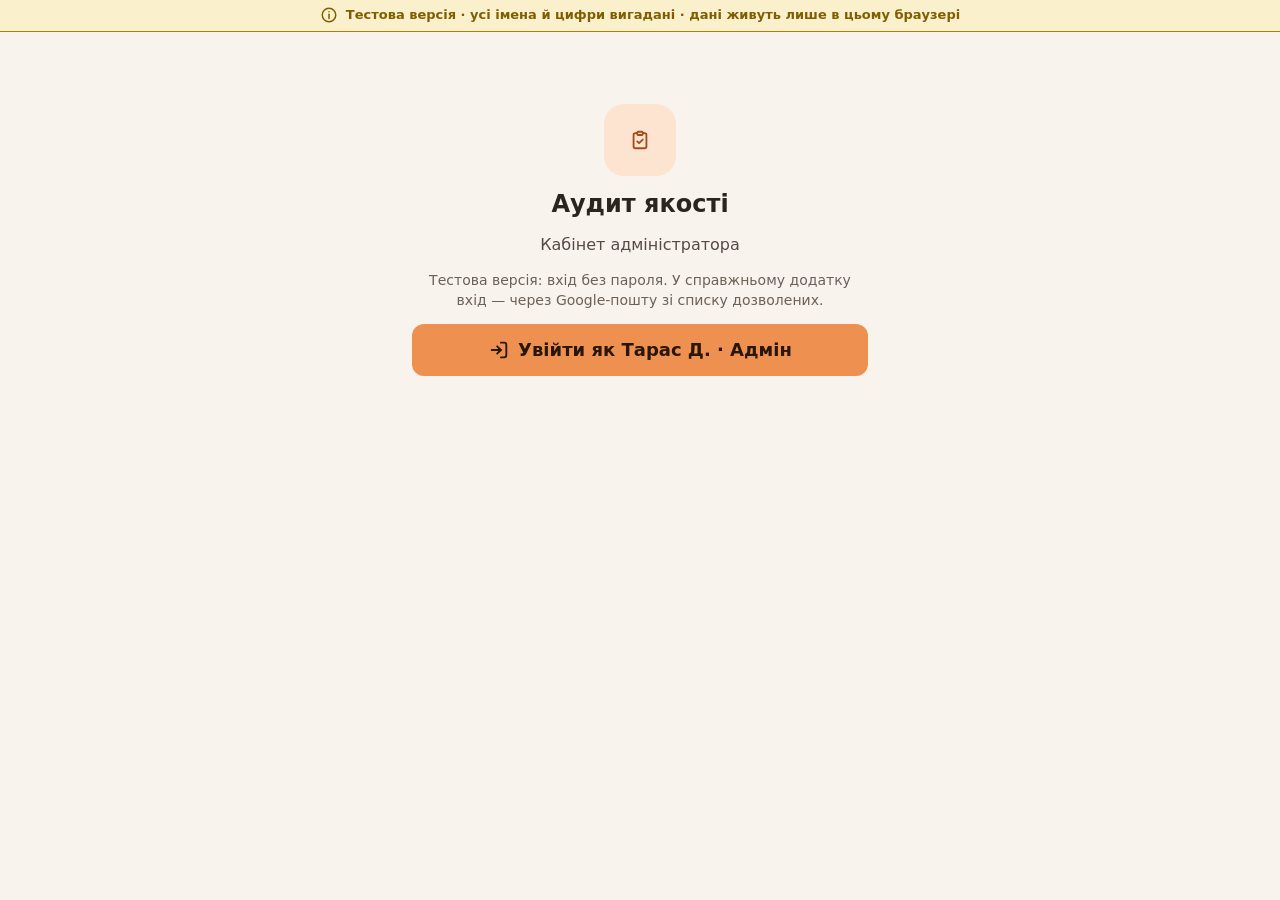
<file: admin/index.html>
<!doctype html>
<html lang="uk" data-theme="light">
<head>
  <meta charset="utf-8">
  <meta name="robots" content="noindex, nofollow">
  <meta name="viewport" content="width=device-width, initial-scale=1">
  <meta name="color-scheme" content="light dark">
  <title>Аудит якості — адміністратор (тест)</title>
  <link rel="stylesheet" href="../pratsivnyk/css/ds.css?v=20261016144845">
  <link rel="stylesheet" href="../starshyi/css/app.css?v=20261016144845">
  <link rel="stylesheet" href="../starshyi/css/desk.css?v=20261016144845">
  <link rel="stylesheet" href="../starshyi/css/senior.css?v=20261016144845">
  <link rel="stylesheet" href="../pratsivnyk/css/profile-switch.css?v=20261016144845">
  <link rel="stylesheet" href="../starshyi/css/s-chart.css?v=20261016144845">
  <link rel="stylesheet" href="css/cabinet.css?v=20261016144845">
  <link rel="stylesheet" href="css/admin.css?v=20261016144845">
  <link rel="stylesheet" href="css/mailing.css?v=20261016144845">
  <script>
    /* Кабінет адміністратора: свій профіль на демо-сервері (demoViewRole) і тема до малювання. v1.0 — 11.10.2026 */
    window.P = { demoSessionKey: 'demo:me:adm', demoViewRole: 'admin', cabinet: { role: 'admin', title: 'Кабінет адміністратора', home: '/locations' } };
    (function () {
      var t = null;
      try { t = JSON.parse(localStorage.getItem('audit-demo:theme:sr')); } catch (e) { /* без памʼяті */ }
      document.documentElement.setAttribute('data-theme', t === 'dark' ? 'dark' : 'light');
    })();
  </script>
<meta name="app-build" content="20261016144845"></head>
<body>
  <div class="page" id="app">
    <div class="ui-state" role="status" style="padding-top: 120px"><span class="ui-spinner" aria-hidden="true"></span><p class="ui-state__text">Завантаження…</p></div>
  </div>
  <div class="ui-toasts" id="toasts" aria-live="polite"></div>
  <div id="overlay"></div>
  <noscript>Для роботи кабінету потрібен JavaScript.</noscript>

  <script src="../pratsivnyk/js/core.js?v=20261016144845"></script>
  <script src="../pratsivnyk/js/icons.js?v=20261016144845"></script>
  <script src="../pratsivnyk/js/demo/dictionary.js?v=20261016144845"></script>
  <script src="../pratsivnyk/js/demo/generate-audits.js?v=20261016144845"></script>
  <script src="../pratsivnyk/js/demo/generate.js?v=20261016144845"></script>
  <script src="../pratsivnyk/js/demo/server-common.js?v=20261016144845"></script>
  <script src="../pratsivnyk/js/demo/server-read.js?v=20261016144845"></script>
  <script src="../pratsivnyk/js/demo/server-submit.js?v=20261016144845"></script>
  <script src="../pratsivnyk/js/demo/senior-common.js?v=20261016144845"></script>
  <script src="../pratsivnyk/js/demo/admin.js?v=20261016144845"></script>
  <script src="../pratsivnyk/js/demo/senior-manage.js?v=20261016144845"></script>
  <script src="../pratsivnyk/js/demo/senior-kd-rules.js?v=20261016144845"></script>
  <script src="../pratsivnyk/js/demo/senior-kd.js?v=20261016144845"></script>
  <script src="../pratsivnyk/js/demo/senior-analytics.js?v=20261016144845"></script>
  <script src="../pratsivnyk/js/demo/senior-history.js?v=20261016144845"></script>
  <script src="../pratsivnyk/js/demo/admin-manage.js?v=20261016144845"></script>
  <script src="../pratsivnyk/js/demo/mail-rules.js?v=20261016144845"></script>
  <script src="../pratsivnyk/js/demo/manager.js?v=20261016144845"></script>
  <script src="../pratsivnyk/js/demo/manager-dept.js?v=20261016144845"></script>
  <script src="../pratsivnyk/js/demo/server.js?v=20261016144845"></script>
  <script src="../pratsivnyk/js/ui.js?v=20261016144845"></script>
  <script src="../pratsivnyk/js/help.js?v=20261016144845"></script>
  <script src="../pratsivnyk/js/help-common.js?v=20261016144845"></script>
  <script src="js/help-admin.js?v=20261016144845"></script>
  <script src="../pratsivnyk/js/profile-switch.js?v=20261016144845"></script>
  <script src="../pratsivnyk/js/update-check.js?v=20261016144845"></script>
  <script src="../pratsivnyk/js/mail-probe.js?v=20261016144845"></script>
  <script src="js/mail-panel.js?v=20261016144845"></script>
  <script src="../starshyi/js/chart.js?v=20261016144845"></script>
  <script src="../starshyi/js/sr-kit.js?v=20261016144845"></script>
  <script src="js/cab-shell.js?v=20261016144845"></script>
  
  
  <script src="js/screens/locations.js?v=20261016144845"></script>
  <script src="js/screens/people.js?v=20261016144845"></script>
  <script src="js/screens/people-rights.js?v=20261016144845"></script>
  <script src="js/screens/rules.js?v=20261016144845"></script>
  <script src="js/screens/status.js?v=20261016144845"></script>
  
  
  <script src="js/screens/mailing-preview.js?v=20261016144845"></script>
  <script src="js/screens/mailing-editor.js?v=20261016144845"></script>
  <script src="js/screens/mailing.js?v=20261016144845"></script>
  
</body>
</html>
</file>
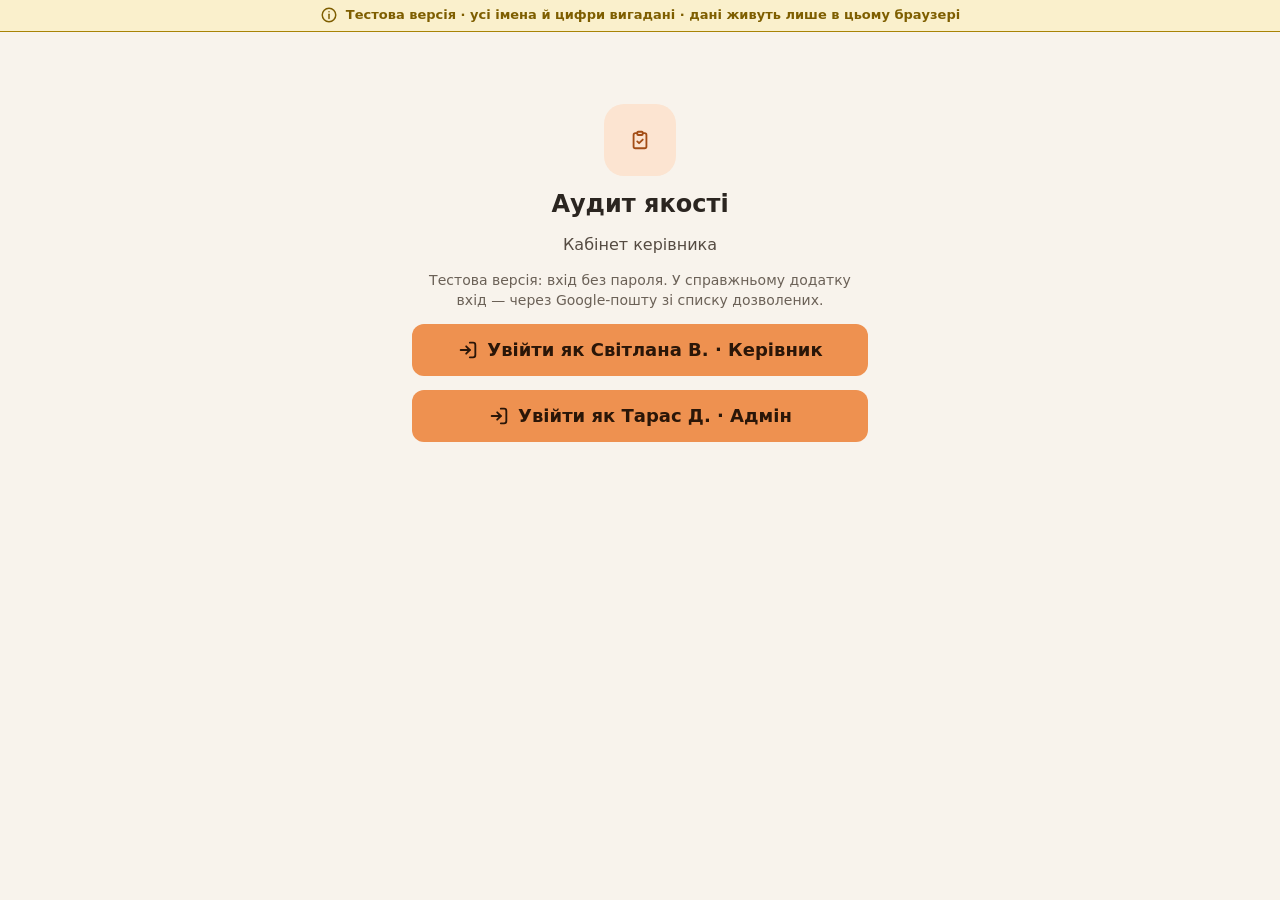
<file: kerivnyk/index.html>
<!doctype html>
<html lang="uk" data-theme="light">
<head>
  <meta charset="utf-8">
  <meta name="robots" content="noindex, nofollow">
  <meta name="viewport" content="width=device-width, initial-scale=1">
  <meta name="color-scheme" content="light dark">
  <title>Аудит якості — керівник (тест)</title>
  <link rel="stylesheet" href="../pratsivnyk/css/ds.css?v=20261016144845">
  <link rel="stylesheet" href="../starshyi/css/app.css?v=20261016144845">
  <link rel="stylesheet" href="../starshyi/css/desk.css?v=20261016144845">
  <link rel="stylesheet" href="../starshyi/css/senior.css?v=20261016144845">
  <link rel="stylesheet" href="../pratsivnyk/css/profile-switch.css?v=20261016144845">
  <link rel="stylesheet" href="../starshyi/css/s-chart.css?v=20261016144845">
  <link rel="stylesheet" href="../admin/css/cabinet.css?v=20261016144845">
  <link rel="stylesheet" href="css/manager.css?v=20261016144845">
  <link rel="stylesheet" href="css/manager-print.css?v=20261016144845">
  <script>
    /* Кабінет керівника: оболонка спільна з адміністратором (../admin/js/cab-shell.js), екрани — js/screens/. v1.1 — 14.10.2026
       v1.2 — 15.10.2026: друкований вигляд (css/manager-print.css) і коригуючі дії локації (js/screens/mgr-kd.js). */
    window.P = { demoSessionKey: 'demo:me:mgr', demoViewRole: 'manager', cabinet: { role: 'manager', title: 'Кабінет керівника', home: '/overview' } };
    (function () {
      var t = null;
      try { t = JSON.parse(localStorage.getItem('audit-demo:theme:sr')); } catch (e) { /* без памʼяті */ }
      document.documentElement.setAttribute('data-theme', t === 'dark' ? 'dark' : 'light');
    })();
  </script>
<meta name="app-build" content="20261016144845"></head>
<body>
  <div class="page" id="app">
    <div class="ui-state" role="status" style="padding-top: 120px"><span class="ui-spinner" aria-hidden="true"></span><p class="ui-state__text">Завантаження…</p></div>
  </div>
  <div class="ui-toasts" id="toasts" aria-live="polite"></div>
  <div id="overlay"></div>
  <noscript>Для роботи кабінету потрібен JavaScript.</noscript>

  <script src="../pratsivnyk/js/core.js?v=20261016144845"></script>
  <script src="../pratsivnyk/js/icons.js?v=20261016144845"></script>
  <script src="../pratsivnyk/js/demo/dictionary.js?v=20261016144845"></script>
  <script src="../pratsivnyk/js/demo/generate-audits.js?v=20261016144845"></script>
  <script src="../pratsivnyk/js/demo/generate.js?v=20261016144845"></script>
  <script src="../pratsivnyk/js/demo/server-common.js?v=20261016144845"></script>
  <script src="../pratsivnyk/js/demo/server-read.js?v=20261016144845"></script>
  <script src="../pratsivnyk/js/demo/server-submit.js?v=20261016144845"></script>
  <script src="../pratsivnyk/js/demo/senior-common.js?v=20261016144845"></script>
  <script src="../pratsivnyk/js/demo/admin.js?v=20261016144845"></script>
  <script src="../pratsivnyk/js/demo/senior-manage.js?v=20261016144845"></script>
  <script src="../pratsivnyk/js/demo/senior-kd-rules.js?v=20261016144845"></script>
  <script src="../pratsivnyk/js/demo/senior-kd.js?v=20261016144845"></script>
  <script src="../pratsivnyk/js/demo/senior-analytics.js?v=20261016144845"></script>
  <script src="../pratsivnyk/js/demo/senior-history.js?v=20261016144845"></script>
  <script src="../pratsivnyk/js/demo/admin-manage.js?v=20261016144845"></script>
  <script src="../pratsivnyk/js/demo/manager.js?v=20261016144845"></script>
  <script src="../pratsivnyk/js/demo/manager-dept.js?v=20261016144845"></script>
  <script src="../pratsivnyk/js/demo/server.js?v=20261016144845"></script>
  <script src="../pratsivnyk/js/ui.js?v=20261016144845"></script>
  <script src="../pratsivnyk/js/help.js?v=20261016144845"></script>
  <script src="../pratsivnyk/js/help-common.js?v=20261016144845"></script>
  <script src="js/help-manager.js?v=20261016144845"></script>
  <script src="../pratsivnyk/js/profile-switch.js?v=20261016144845"></script>
  <script src="../pratsivnyk/js/update-check.js?v=20261016144845"></script>
  <script src="../starshyi/js/chart.js?v=20261016144845"></script>
  <script src="../starshyi/js/sr-kit.js?v=20261016144845"></script>
  <script src="../admin/js/cab-shell.js?v=20261016144845"></script>
  
  <script src="js/screens/mgr-kit.js?v=20261016144845"></script>
  <script src="js/screens/mgr-kd.js?v=20261016144845"></script>
  <script src="js/screens/overview.js?v=20261016144845"></script>
  <script src="js/screens/depts.js?v=20261016144845"></script>
  <script src="js/screens/auditors.js?v=20261016144845"></script>
  <script src="js/screens/month.js?v=20261016144845"></script>
  <script src="js/screens/month-report.js?v=20261016144845"></script>
  <script src="js/screens/reports.js?v=20261016144845"></script>
  
</body>
</html>
</file>
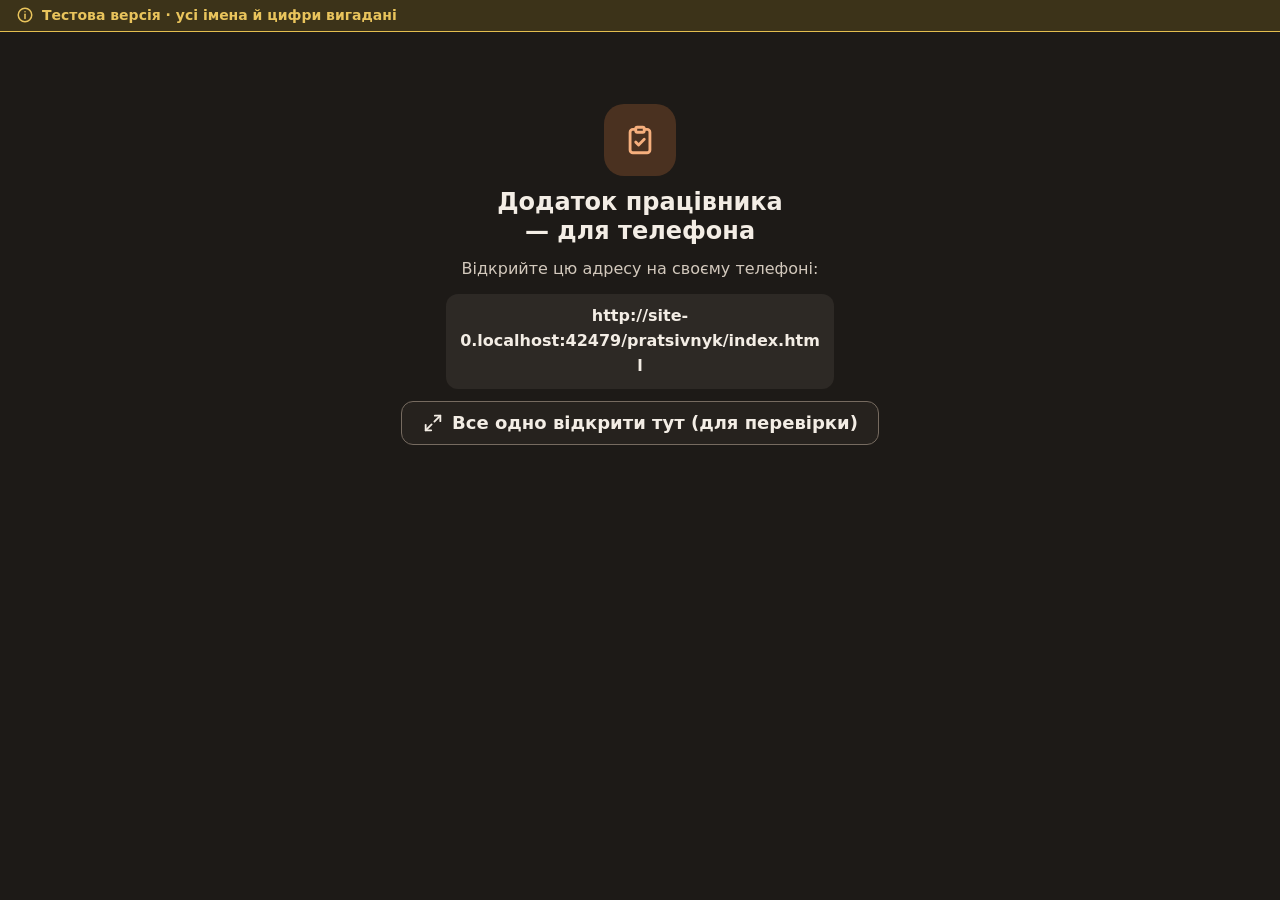
<file: pratsivnyk/index.html>
<!doctype html>
<html lang="uk" data-theme="dark">
<head>
  <meta charset="utf-8">
  <meta name="robots" content="noindex, nofollow">
  <meta name="viewport" content="width=device-width, initial-scale=1, viewport-fit=cover">
  <meta name="color-scheme" content="dark light">
  <meta name="theme-color" content="#1D1A17">
  <title>Аудит якості — працівник (тест)</title>
  <link rel="stylesheet" href="css/ds.css?v=20261016144845">
  <link rel="stylesheet" href="css/app.css?v=20261016144845">
  <link rel="stylesheet" href="css/screens.css?v=20261016144845">
  <link rel="stylesheet" href="css/profile-switch.css?v=20261016144845">
  <script>
    /* Тему ставимо ДО малювання сторінки. У працівника типова — темна (рішення власника 07.10). v2.0
       ?embed=1 — форма всередині кабінету старшого: сесія й тема старшого, без шапки й заставки ПК. v2.1
       demoViewRole — як бачить цей додаток адміністратор: тут працівником, у вікні старшого — старшим. v2.2 */
    (function () {
      var embed = /[?&]embed=1/.test(location.search), t = null;
      window.P = embed ? { demoSessionKey: 'demo:me:sr', demoViewRole: 'senior_auditor', embed: true } : { demoViewRole: 'auditor' };
      if (embed) document.documentElement.classList.add('is-embed');
      try { t = JSON.parse(localStorage.getItem(embed ? 'audit-demo:theme:sr' : 'audit-demo:theme')); } catch (e) { /* без памʼяті */ }
      document.documentElement.setAttribute('data-theme', embed ? (t === 'dark' ? 'dark' : 'light') : (t === 'light' ? 'light' : 'dark'));
    })();
  </script>
<meta name="app-build" content="20261016144845"></head>
<body>
  <div class="app" id="app">
    <div class="app-boot ui-state" role="status">
      <span class="ui-spinner" aria-hidden="true"></span>
      <p class="ui-state__text">Завантаження…</p>
    </div>
  </div>
  <div class="ui-toasts" id="toasts" aria-live="polite"></div>
  <div id="overlay"></div>
  <noscript>Для роботи додатку потрібен JavaScript.</noscript>

  <script src="js/core.js?v=20261016144845"></script>
  <script src="js/icons.js?v=20261016144845"></script>
  <script src="js/demo/dictionary.js?v=20261016144845"></script>
  <script src="js/demo/generate-audits.js?v=20261016144845"></script>
  <script src="js/demo/generate.js?v=20261016144845"></script>
  <script src="js/demo/server-common.js?v=20261016144845"></script>
  <script src="js/demo/server-read.js?v=20261016144845"></script>
  <script src="js/demo/server-submit.js?v=20261016144845"></script>
  <script src="js/demo/senior-common.js?v=20261016144845"></script>
  <script src="js/demo/senior-manage.js?v=20261016144845"></script>
  <script src="js/demo/senior-kd-rules.js?v=20261016144845"></script>
  <script src="js/demo/senior-kd.js?v=20261016144845"></script>
  <script src="js/demo/senior-analytics.js?v=20261016144845"></script>
  <script src="js/demo/senior-history.js?v=20261016144845"></script>
  <script src="js/demo/admin-manage.js?v=20261016144845"></script>
  <script src="js/demo/dept-brief.js?v=20261016144845"></script>
  <script src="js/demo/server.js?v=20261016144845"></script>
  <script src="js/ui.js?v=20261016144845"></script>
  <script src="js/help.js?v=20261016144845"></script>
  <script src="js/help-common.js?v=20261016144845"></script>
  <script src="js/help-worker.js?v=20261016144845"></script>
  <script src="js/profile-switch.js?v=20261016144845"></script>
  <script src="js/update-check.js?v=20261016144845"></script>
  <script src="js/offline.js?v=20261016144845"></script>
  <script src="js/shell.js?v=20261016144845"></script>
  <script src="js/screens/home.js?v=20261016144845"></script>
  <script src="js/screens/audit-form-parts.js?v=20261016144845"></script>
  <script src="js/screens/audit-form-photos.js?v=20261016144845"></script>
  <script src="js/screens/audit-form-draft.js?v=20261016144845"></script>
  <script src="js/screens/audit-form-brief.js?v=20261016144845"></script>
  <script src="js/screens/audit-form.js?v=20261016144845"></script>
  <script src="js/screens/audit-view.js?v=20261016144845"></script>
  <script src="js/screens/profile.js?v=20261016144845"></script>
  <script src="js/main.js?v=20261016144845"></script>
</body>
</html>
</file>
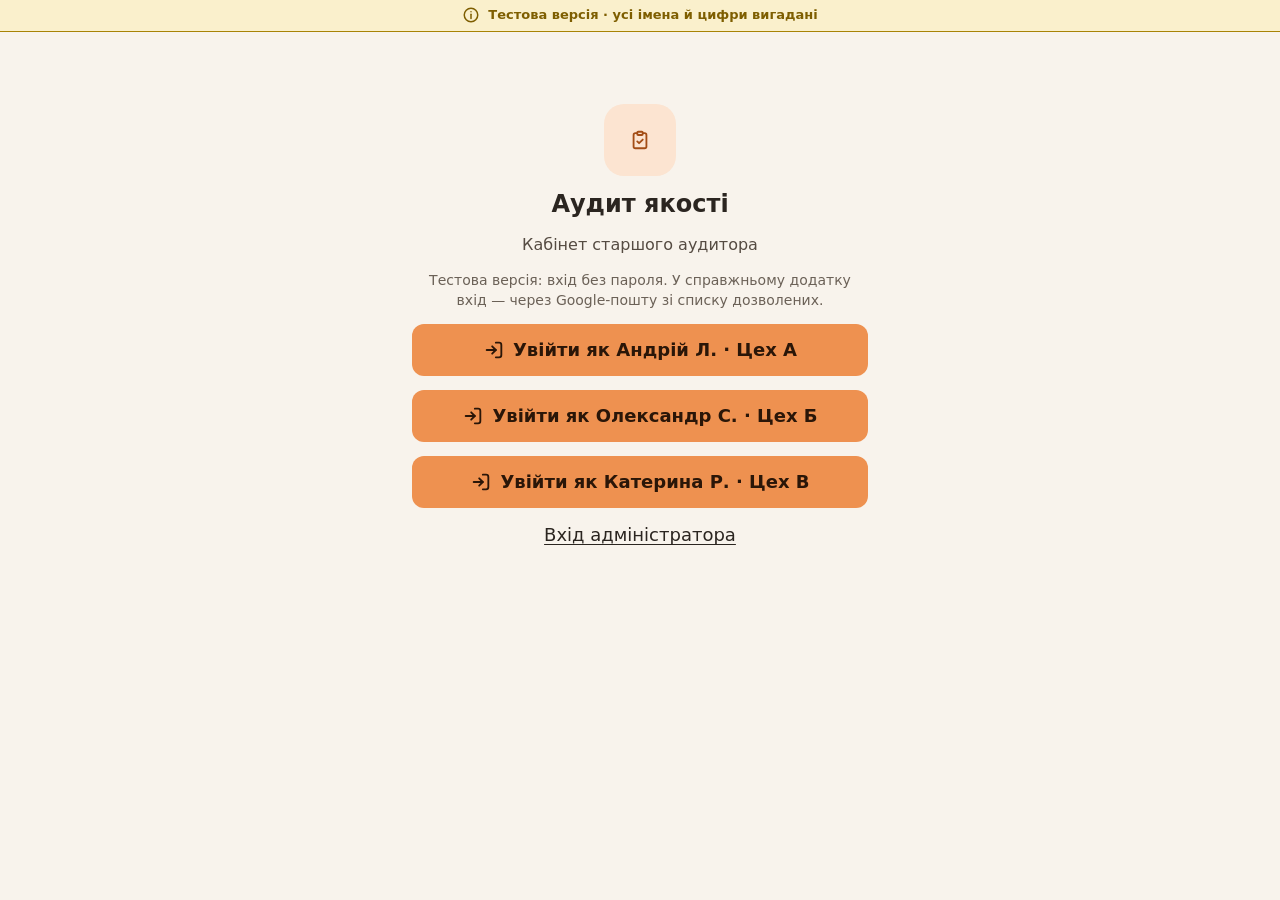
<file: starshyi/index.html>
<!doctype html>
<html lang="uk" data-theme="light">
<head>
  <meta charset="utf-8">
  <meta name="robots" content="noindex, nofollow">
  <meta name="viewport" content="width=device-width, initial-scale=1">
  <meta name="color-scheme" content="light dark">
  <title>Аудит якості — старший аудитор (тест)</title>
  <link rel="stylesheet" href="../pratsivnyk/css/ds.css?v=20261016144845">
  <link rel="stylesheet" href="css/app.css?v=20261016144845">
  <link rel="stylesheet" href="css/desk.css?v=20261016144845">
  <link rel="stylesheet" href="css/senior.css?v=20261016144845">
  <link rel="stylesheet" href="css/s-chart.css?v=20261016144845">
  <link rel="stylesheet" href="css/s-analytics.css?v=20261016144845">
  <link rel="stylesheet" href="css/s-history.css?v=20261016144845">
  <link rel="stylesheet" href="css/s-kd.css?v=20261016144845">
  <link rel="stylesheet" href="css/s-manage.css?v=20261016144845">
  <link rel="stylesheet" href="../pratsivnyk/css/profile-switch.css?v=20261016144845">
  <script>
    /* Окрема демо-сесія старшого (вхід працівника не плутається з входом старшого) і тема до малювання. v1.0 */
    window.P = { demoSessionKey: 'demo:me:sr', demoViewRole: 'senior_auditor' };   // demoViewRole — адміністратор бачить цей додаток як старший (v1.1)
    (function () {
      var t = null;
      try { t = JSON.parse(localStorage.getItem('audit-demo:theme:sr')); } catch (e) { /* без памʼяті */ }
      document.documentElement.setAttribute('data-theme', t === 'dark' ? 'dark' : 'light');
    })();
  </script>
<meta name="app-build" content="20261016144845"></head>
<body>
  <div class="page" id="app" data-theme-root>
    <div class="ui-state" role="status" style="padding-top: 120px"><span class="ui-spinner" aria-hidden="true"></span><p class="ui-state__text">Завантаження…</p></div>
  </div>
  <div class="ui-toasts" id="toasts" aria-live="polite"></div>
  <div id="overlay"></div>
  <noscript>Для роботи кабінету потрібен JavaScript.</noscript>

  <script src="../pratsivnyk/js/core.js?v=20261016144845"></script>
  <script src="../pratsivnyk/js/icons.js?v=20261016144845"></script>
  <script src="../pratsivnyk/js/demo/dictionary.js?v=20261016144845"></script>
  <script src="../pratsivnyk/js/demo/generate-audits.js?v=20261016144845"></script>
  <script src="../pratsivnyk/js/demo/generate.js?v=20261016144845"></script>
  <script src="../pratsivnyk/js/demo/server-common.js?v=20261016144845"></script>
  <script src="../pratsivnyk/js/demo/server-read.js?v=20261016144845"></script>
  <script src="../pratsivnyk/js/demo/server-submit.js?v=20261016144845"></script>
  <script src="../pratsivnyk/js/demo/senior-common.js?v=20261016144845"></script>
  <script src="../pratsivnyk/js/demo/senior-manage.js?v=20261016144845"></script>
  <script src="../pratsivnyk/js/demo/senior-kd-rules.js?v=20261016144845"></script>
  <script src="../pratsivnyk/js/demo/senior-kd.js?v=20261016144845"></script>
  <script src="../pratsivnyk/js/demo/senior-analytics.js?v=20261016144845"></script>
  <script src="../pratsivnyk/js/demo/senior-history.js?v=20261016144845"></script>
  <script src="../pratsivnyk/js/demo/admin-manage.js?v=20261016144845"></script>
  <script src="../pratsivnyk/js/demo/server.js?v=20261016144845"></script>
  <script src="../pratsivnyk/js/ui.js?v=20261016144845"></script>
  <script src="../pratsivnyk/js/help.js?v=20261016144845"></script>
  <script src="../pratsivnyk/js/help-common.js?v=20261016144845"></script>
  <script src="js/help-senior.js?v=20261016144845"></script>
  <script src="js/help-kd.js?v=20261016144845"></script>
  <script src="../pratsivnyk/js/profile-switch.js?v=20261016144845"></script>
  <script src="../pratsivnyk/js/update-check.js?v=20261016144845"></script>
  <script src="../pratsivnyk/js/mail-probe.js?v=20261016144845"></script>
  <script src="js/sr-kit.js?v=20261016144845"></script>
  <script src="js/shell.js?v=20261016144845"></script>
  <script src="js/chart.js?v=20261016144845"></script>
  <script src="js/screens/analytics.js?v=20261016144845"></script>
  <script src="js/screens/analytics-today.js?v=20261016144845"></script>
  <script src="js/screens/analytics-period.js?v=20261016144845"></script>
  <script src="js/screens/analytics-orders.js?v=20261016144845"></script>
  <script src="js/screens/analytics-defect.js?v=20261016144845"></script>
  <script src="js/screens/people.js?v=20261016144845"></script>
  <script src="js/screens/kd.js?v=20261016144845"></script>
  <script src="js/screens/kd-windows.js?v=20261016144845"></script>
  <script src="js/screens/kd-route.js?v=20261016144845"></script>
  <script src="js/screens/kd-overview.js?v=20261016144845"></script>
  <script src="js/screens/kd-type.js?v=20261016144845"></script>
  <script src="js/screens/kd-dept.js?v=20261016144845"></script>
  <script src="js/screens/kd-lists.js?v=20261016144845"></script>
  <script src="js/screens/kd-stats-dept.js?v=20261016144845"></script>
  <script src="js/screens/kd-stats.js?v=20261016144845"></script>
  <script src="js/screens/history.js?v=20261016144845"></script>
  <script src="js/screens/history-audit.js?v=20261016144845"></script>
  <script src="js/screens/manage.js?v=20261016144845"></script>
  <script src="js/screens/manage-people.js?v=20261016144845"></script>
  <script src="js/screens/manage-merge.js?v=20261016144845"></script>
  <script src="js/screens/manage-catalog.js?v=20261016144845"></script>
  <script src="js/screens/manage-blocks.js?v=20261016144845"></script>
  <script src="js/screens/manage-import.js?v=20261016144845"></script>
  <script src="js/screens/manage-mailing.js?v=20261016144845"></script>
  <script src="js/screens/manage-journal.js?v=20261016144845"></script>
  <script src="js/main.js?v=20261016144845"></script>
</body>
</html>
</file>
<file: pratsivnyk/css/ds.css>
:root,
[data-theme] {
  --font: "Inter", "Segoe UI", system-ui, -apple-system, Roboto, "Helvetica Neue", Arial, sans-serif;

  
  --fs-xs: 14px;   
  --fs-sm: 16px;   
  --fs-base: 18px; 
  --fs-md: 20px;   
  --fs-lg: 24px;   
  --fs-xl: 30px;   

  --lh-tight: 1.2;
  --lh-snug: 1.35;
  --lh-base: 1.55;

  --fw-regular: 400;
  --fw-medium: 500;
  --fw-semibold: 600;
  --fw-bold: 700;

  
  --sp-1: 4px;  --sp-2: 8px;  --sp-3: 12px; --sp-4: 16px; --sp-5: 20px;
  --sp-6: 24px; --sp-7: 32px; --sp-8: 40px; --sp-9: 48px;

  
  --r-xs: 6px;
  --r-sm: 8px;
  --r-md: 12px;  
  --r-lg: 16px;  
  --r-xl: 20px;  
  --r-pill: 999px;

  
  --ctl-h: 48px;     
  --btn-h: 44px;     
  --btn-h-sm: 36px;  

  
  --ch-bar-w: 24px;   
  --ch-slot: 44px;    
  --ch-dot: 10px;     
  --ch-h: 220px;      
  --ch-pad-top: 40px; 
  --ch-xlab: 32px;    
  --ch-hbar: 16px;    

  --dur: .16s;
  --ease: cubic-bezier(.2, .7, .2, 1);
  --blur-glass: 14px; 
}


:root,
[data-theme="light"] {
  color-scheme: light;

  
  --bg: #F8F3EC;          
  --surface: #FFFCF7;     
  --surface-2: #F3ECE3;   
  --surface-3: #EBE2D6;   
  --zebra: #FAF5EE;       
  --row-hover: #F1E9DF;   
  --field-bg: #FFFEFB;    

  
  --line: #E4D9CC;        
  --line-mid: #D3C6B7;    
  --line-strong: #9C8A78; 

  
  --text: #2B2520;        
  --text-2: #554B42;      
  --text-3: #6B6157;      

  
  --brand: #D56F2C;              
  --brand-fill: #EE9150;         
  --brand-fill-hover: #E7803A;
  --brand-fill-active: #DC7430;
  --on-brand: #2A1608;           
  --brand-ink: #A34D16;          
  --brand-soft: #FCE4D1;         
  --brand-soft-2: #F9D3B5;       
  --brand-tint: #FEF3EA;         
  --brand-line: #E9A574;         
  --focus: #D56F2C;              

  
  --ok: #276B43;          
  --ok-soft: #E0EFE4;
  --ok-line: #9CCBAB;

  --warn: #7E5E00;        
  --warn-fill: #F1CF66;   
  --warn-line: #A88306;   
  --on-warn: #2E2300;     
  --warn-soft: #FAF0CC;

  --danger: #B3334F;      
  --danger-fill: #B3334F; 
  --danger-fill-hover: #9C2842;
  --on-danger: #FFFFFF;   
  --danger-soft: #F7E0E5;
  --danger-line: #E3A3B2;

  --info: #2C6798;        
  --info-soft: #E0EAF3;
  --info-line: #A7C4DD;

  --neutral: #8A7F74;     
  --neutral-soft: #EFE9E2;

  
  --disabled-bg: #EFE8DF;
  --disabled-text: #A39888;
  --disabled-line: #E1D7CA;

  
  --tip-bg: #2B2520;
  --tip-text: #FBF6EF;

  
  --scrim: rgba(248, 243, 236, .55);

  
  --sh-1: 0 1px 2px rgba(74, 52, 30, .06), 0 1px 3px rgba(74, 52, 30, .05);
  --sh-2: 0 2px 4px rgba(74, 52, 30, .05), 0 6px 16px -4px rgba(74, 52, 30, .10);
  --sh-3: 0 4px 8px rgba(74, 52, 30, .06), 0 20px 44px -12px rgba(74, 52, 30, .20);

  
  --ch-bar: #71849A;        
  --ch-bar-hover: #56687D;  
  --ch-bar-muted: #CBD3DC;  
  --ch-line: #3E5063;       
  --ch-area: rgba(113, 132, 154, .12);
  --ch-grid: #ECE4D9;       
  --ch-axis: #CDBFAF;       
  --ch-norm: #A88306;       
  --ch-crit: #B3334F;       
  --ch-nodata: #B5AA9E;     
  --ch-band: #F3ECE3;       

  
  --annot: #6A4C9C;
  --annot-soft: #ECE5F5;
  --on-annot: #FFFFFF;
}


[data-theme="dark"] {
  color-scheme: dark;

  --bg: #1D1A17;
  --surface: #26221E;
  --surface-2: #2D2925;
  --surface-3: #36312C;
  --zebra: #2A2622;
  --row-hover: #35302B;
  --field-bg: #1F1C19;

  --line: #3B352F;
  --line-mid: #4C443C;
  --line-strong: #766B60;   

  --text: #F3EDE5;          
  --text-2: #D3C9BD;        
  --text-3: #ADA195;        

  --brand: #F0995B;
  --brand-fill: #F0995B;
  --brand-fill-hover: #F4AA74;
  --brand-fill-active: #E58A4B;
  --on-brand: #2A1608;      
  --brand-ink: #F6AF7D;     
  --brand-soft: #4A3120;
  --brand-soft-2: #5A3B26;
  --brand-tint: #33271D;
  --brand-line: #9A6038;
  --focus: #F0995B;

  --ok: #78C593;
  --ok-soft: #233629;
  --ok-line: #3F6B4E;

  --warn: #E9C45C;
  --warn-fill: #E4BE4F;
  --warn-line: #E4BE4F;
  --on-warn: #2E2300;       
  --warn-soft: #3C3319;

  --danger: #F2869D;
  --danger-fill: #E86F8A;
  --danger-fill-hover: #F08BA2;
  --on-danger: #2A0B13;
  --danger-soft: #43242B;
  --danger-line: #7E3F4D;

  --info: #80B7E2;
  --info-soft: #1F3140;
  --info-line: #3C5F7A;

  --neutral: #948A7F;
  --neutral-soft: #322D28;

  --disabled-bg: #2B2723;
  --disabled-text: #6F665D;
  --disabled-line: #3A342E;

  --tip-bg: #F3EDE5;
  --tip-text: #1D1A17;

  --scrim: rgba(18, 16, 14, .55);

  --sh-1: 0 1px 2px rgba(0, 0, 0, .30);
  --sh-2: 0 2px 6px rgba(0, 0, 0, .28), 0 8px 20px -6px rgba(0, 0, 0, .35);
  --sh-3: 0 6px 12px rgba(0, 0, 0, .30), 0 24px 48px -12px rgba(0, 0, 0, .50);

  --ch-bar: #8FA3BA;
  --ch-bar-hover: #B0C1D4;
  --ch-bar-muted: #46505C;
  --ch-line: #C9D6E3;
  --ch-area: rgba(143, 163, 186, .14);
  --ch-grid: #34302B;
  --ch-axis: #5A5148;
  --ch-norm: #E4BE4F;
  --ch-crit: #F2869D;
  --ch-nodata: #6E655C;
  --ch-band: #2F2B27;

  --annot: #B9A2E6;
  --annot-soft: #322A40;
  --on-annot: #1D1A17;
}


[data-theme] {
  background: var(--bg);
  color: var(--text);
  font-family: var(--font);
  font-size: var(--fs-base);
  line-height: var(--lh-base);
  font-weight: var(--fw-regular);
  -webkit-font-smoothing: antialiased;
  text-rendering: optimizeLegibility;
}
[data-theme] *,
[data-theme] *::before,
[data-theme] *::after { box-sizing: border-box; }


[data-theme] :focus-visible {
  outline: 3px solid var(--focus);
  outline-offset: 2px;
}

@media (prefers-reduced-motion: reduce) {
  [data-theme] *,
  [data-theme] *::before,
  [data-theme] *::after {
    animation-duration: .01ms !important;
    animation-iteration-count: 1 !important;
    transition-duration: .01ms !important;
  }
}


.ui-title-xl { font-size: var(--fs-xl); line-height: var(--lh-tight); font-weight: var(--fw-bold); letter-spacing: -.01em; margin: 0; }
.ui-title-lg { font-size: var(--fs-lg); line-height: var(--lh-tight); font-weight: var(--fw-bold); margin: 0; }
.ui-title-md { font-size: var(--fs-md); line-height: var(--lh-snug); font-weight: var(--fw-semibold); margin: 0; }
.ui-text     { font-size: var(--fs-base); line-height: var(--lh-base); margin: 0; }
.ui-text-sm  { font-size: var(--fs-sm); line-height: var(--lh-base); margin: 0; }
.ui-caption  { font-size: var(--fs-xs); line-height: 1.4; margin: 0; }
.ui-soft     { color: var(--text-2); }
.ui-muted    { color: var(--text-3); }
.ui-strong   { font-weight: var(--fw-semibold); }

.ui-num      { font-variant-numeric: tabular-nums; }
.ui-link {
  color: var(--brand-ink);
  text-decoration: underline;
  text-decoration-thickness: 1px;
  text-underline-offset: 3px;
  cursor: pointer;
}
.ui-link:hover { text-decoration-thickness: 2px; }


.ui-container { width: 100%; max-width: 1440px; margin-inline: auto; padding-inline: var(--sp-7); }
@media (max-width: 700px) { .ui-container { padding-inline: var(--sp-4); } }

.ui-stack { display: flex; flex-direction: column; gap: var(--sp-4); min-width: 0; }
.ui-stack--sm { gap: var(--sp-2); }
.ui-stack--lg { gap: var(--sp-6); }
.ui-stack--xl { gap: var(--sp-7); }

.ui-row { display: flex; flex-wrap: wrap; align-items: center; gap: var(--sp-3); min-width: 0; }
.ui-row--sm { gap: var(--sp-2); }
.ui-row--lg { gap: var(--sp-5); }
.ui-row--between { justify-content: space-between; }
.ui-row--end { justify-content: flex-end; }
.ui-row--top { align-items: flex-start; }
.ui-grow { flex: 1 1 auto; min-width: 0; }

.ui-grid-tiles { display: grid; grid-template-columns: repeat(auto-fill, minmax(min(460px, 100%), 1fr)); gap: var(--sp-5); }
.ui-grid-cards { display: grid; grid-template-columns: repeat(auto-fill, minmax(min(300px, 100%), 1fr)); gap: var(--sp-4); }
.ui-grid-2 { display: grid; grid-template-columns: repeat(2, minmax(0, 1fr)); gap: var(--sp-5); }
@media (max-width: 900px) { .ui-grid-2 { grid-template-columns: minmax(0, 1fr); } }

.ui-section-head { display: flex; align-items: flex-end; justify-content: space-between; gap: var(--sp-3); flex-wrap: wrap; margin-bottom: var(--sp-4); }
.ui-divider { height: 1px; border: 0; margin: var(--sp-4) 0; background: var(--line); }
.ui-sr-only { position: absolute; width: 1px; height: 1px; padding: 0; margin: -1px; overflow: hidden; clip: rect(0 0 0 0); white-space: nowrap; border: 0; }


.ui-icon {
  width: 24px; height: 24px; flex: none;
  fill: none; stroke: currentColor; stroke-width: 2;
  stroke-linecap: round; stroke-linejoin: round;
  vertical-align: middle;
}
.ui-icon--sm { width: 20px; height: 20px; }
.ui-icon--lg { width: 28px; height: 28px; }


.ui-btn {
  display: inline-flex; align-items: center; justify-content: center; gap: var(--sp-2);
  height: var(--btn-h); padding: 0 var(--sp-5);
  border: 1px solid transparent; border-radius: var(--r-md);
  font: inherit; font-size: var(--fs-base); font-weight: var(--fw-semibold); line-height: 1;
  white-space: nowrap; text-decoration: none; cursor: pointer; user-select: none;
  transition: background-color var(--dur) var(--ease), border-color var(--dur) var(--ease), color var(--dur) var(--ease), transform var(--dur) var(--ease);
}
.ui-btn .ui-icon { width: 22px; height: 22px; }
.ui-btn:active, .ui-btn.is-active { transform: translateY(1px); }
.ui-btn:focus-visible, .ui-btn.is-focus { outline: 3px solid var(--focus); outline-offset: 2px; }


.ui-btn--primary { background: var(--brand-fill); color: var(--on-brand); }
.ui-btn--primary:hover, .ui-btn--primary.is-hover { background: var(--brand-fill-hover); }
.ui-btn--primary:active, .ui-btn--primary.is-active { background: var(--brand-fill-active); }


.ui-btn--secondary { background: var(--surface); color: var(--text); border-color: var(--line-strong); }
.ui-btn--secondary:hover, .ui-btn--secondary.is-hover { background: var(--surface-2); }
.ui-btn--secondary:active, .ui-btn--secondary.is-active { background: var(--surface-3); }


.ui-btn--quiet { background: transparent; color: var(--text-2); }
.ui-btn--quiet:hover, .ui-btn--quiet.is-hover { background: var(--surface-2); color: var(--text); }
.ui-btn--quiet:active, .ui-btn--quiet.is-active { background: var(--surface-3); color: var(--text); }


.ui-btn--danger { background: var(--danger-fill); color: var(--on-danger); }
.ui-btn--danger:hover, .ui-btn--danger.is-hover { background: var(--danger-fill-hover); }
.ui-btn--danger:active, .ui-btn--danger.is-active { background: var(--danger-fill-hover); }


.ui-btn--icon { width: var(--btn-h); padding: 0; }
.ui-btn--icon .ui-icon { width: 24px; height: 24px; }


.ui-btn--feedback {
  height: 40px; padding: 0 var(--sp-4) 0 var(--sp-3);
  border-radius: var(--r-pill);
  background: var(--brand-soft); color: var(--brand-ink); border-color: var(--brand-line);
  font-size: var(--fs-sm);
}
.ui-btn--feedback .ui-icon { width: 20px; height: 20px; }
.ui-btn--feedback:hover, .ui-btn--feedback.is-hover { background: var(--brand-soft-2); }
.ui-btn--feedback:active, .ui-btn--feedback.is-active { background: var(--brand-soft-2); border-color: var(--brand); }


.ui-btn--sm { height: var(--btn-h-sm); padding: 0 var(--sp-3); font-size: var(--fs-sm); border-radius: 10px; }
.ui-btn--sm .ui-icon { width: 20px; height: 20px; }
.ui-btn--sm.ui-btn--icon { width: var(--btn-h-sm); padding: 0; }
.ui-btn--block { width: 100%; }


.ui-btn:disabled, .ui-btn.is-disabled {
  background: var(--disabled-bg); color: var(--disabled-text); border-color: var(--disabled-line);
  cursor: not-allowed; transform: none;
}
.ui-btn--quiet:disabled, .ui-btn--quiet.is-disabled { background: transparent; border-color: transparent; }


.ui-form { display: grid; gap: var(--sp-5); }
.ui-form__row { display: grid; grid-template-columns: repeat(auto-fit, minmax(min(240px, 100%), 1fr)); gap: var(--sp-4) var(--sp-5); }
.ui-form__actions { display: flex; justify-content: flex-end; flex-wrap: wrap; gap: var(--sp-3); padding-top: var(--sp-1); }
.ui-fieldset { border: 0; margin: 0; padding: 0; display: grid; gap: var(--sp-2); min-width: 0; }

.ui-field { display: flex; flex-direction: column; gap: var(--sp-2); min-width: 0; }
.ui-label { font-size: var(--fs-sm); font-weight: var(--fw-semibold); color: var(--text); line-height: var(--lh-snug); padding: 0; }
.ui-label__opt { font-weight: var(--fw-regular); color: var(--text-3); }
.ui-hint { font-size: var(--fs-xs); line-height: 1.4; color: var(--text-3); margin: 0; }
.ui-error-text { display: flex; align-items: center; gap: 6px; font-size: var(--fs-xs); line-height: 1.4; color: var(--danger); margin: 0; }
.ui-error-text .ui-icon { width: 18px; height: 18px; }

.ui-input,
.ui-select > select,
.ui-textarea {
  width: 100%; height: var(--ctl-h); padding: 0 14px;
  border: 1px solid var(--line-strong); border-radius: var(--r-md);
  background: var(--field-bg); color: var(--text);
  font: inherit; font-size: var(--fs-base); line-height: var(--lh-snug);
  transition: border-color var(--dur) var(--ease), box-shadow var(--dur) var(--ease);
}
.ui-input::placeholder, .ui-textarea::placeholder { color: var(--text-3); opacity: 1; }
.ui-input:hover, .ui-input.is-hover,
.ui-select > select:hover, .ui-select.is-hover > select,
.ui-textarea:hover, .ui-textarea.is-hover { border-color: var(--text-3); }

.ui-input:focus, .ui-input.is-focus,
.ui-select > select:focus, .ui-select.is-focus > select,
.ui-textarea:focus, .ui-textarea.is-focus {
  outline: none; border-color: var(--brand); box-shadow: inset 0 0 0 1px var(--brand);
}
.ui-input.is-invalid, .ui-select.is-invalid > select, .ui-textarea.is-invalid {
  border-color: var(--danger); box-shadow: inset 0 0 0 1px var(--danger);
}
.ui-input:disabled, .ui-input.is-disabled,
.ui-select > select:disabled, .ui-select.is-disabled > select,
.ui-textarea:disabled, .ui-textarea.is-disabled {
  background: var(--disabled-bg); color: var(--disabled-text); border-color: var(--disabled-line); cursor: not-allowed;
}
.ui-textarea { height: auto; min-height: 120px; padding: 12px 14px; line-height: var(--lh-base); resize: vertical; }


.ui-select { position: relative; display: block; min-width: 0; }
.ui-select > select { appearance: none; -webkit-appearance: none; padding-right: 44px; cursor: pointer; }
.ui-select::after {
  content: ""; position: absolute; right: 19px; top: 50%;
  width: 9px; height: 9px; margin-top: -7px;
  border: solid var(--text-2); border-width: 0 2px 2px 0; border-radius: 1px;
  transform: rotate(45deg); pointer-events: none;
}
.ui-select.is-disabled::after { border-color: var(--disabled-text); }


.ui-input-wrap { position: relative; display: block; min-width: 0; }
.ui-input-wrap > .ui-icon { position: absolute; left: 14px; top: 50%; margin-top: -11px; width: 22px; height: 22px; color: var(--text-3); pointer-events: none; }
.ui-input-wrap > .ui-input { padding-left: 46px; }


.ui-check, .ui-radio {
  position: relative; display: inline-flex; align-items: center; gap: var(--sp-3);
  min-height: 44px; cursor: pointer; font-size: var(--fs-base); color: var(--text);
}
.ui-check > input, .ui-radio > input, .ui-switch > input {
  position: absolute; opacity: 0; width: 1px; height: 1px; margin: 0; pointer-events: none;
}
.ui-check__box, .ui-radio__box {
  position: relative; flex: none; width: 24px; height: 24px;
  border: 2px solid var(--line-strong); background: var(--field-bg);
  transition: background-color var(--dur) var(--ease), border-color var(--dur) var(--ease);
}
.ui-check__box { border-radius: 7px; }
.ui-radio__box { border-radius: 50%; }
.ui-check:hover .ui-check__box, .ui-check.is-hover .ui-check__box,
.ui-radio:hover .ui-radio__box, .ui-radio.is-hover .ui-radio__box { border-color: var(--text-3); }

.ui-check > input:checked + .ui-check__box,
.ui-check.is-checked .ui-check__box { background: var(--brand-fill); border-color: var(--brand-fill); }
.ui-check__box::after {
  content: ""; position: absolute; left: 6.5px; top: 2.5px; width: 7px; height: 12px;
  border: solid var(--on-brand); border-width: 0 2.5px 2.5px 0; border-radius: 1px;
  transform: rotate(45deg); opacity: 0;
}
.ui-check > input:checked + .ui-check__box::after,
.ui-check.is-checked .ui-check__box::after { opacity: 1; }

.ui-radio > input:checked + .ui-radio__box,
.ui-radio.is-checked .ui-radio__box { border-color: var(--brand); }
.ui-radio__box::after {
  content: ""; position: absolute; inset: 4px; border-radius: 50%; background: var(--brand); opacity: 0;
}
.ui-radio > input:checked + .ui-radio__box::after,
.ui-radio.is-checked .ui-radio__box::after { opacity: 1; }

.ui-check > input:focus-visible + .ui-check__box, .ui-check.is-focus .ui-check__box,
.ui-radio > input:focus-visible + .ui-radio__box, .ui-radio.is-focus .ui-radio__box {
  outline: 3px solid var(--focus); outline-offset: 2px;
}
.ui-check.is-disabled, .ui-radio.is-disabled { color: var(--disabled-text); cursor: not-allowed; }
.ui-check.is-disabled .ui-check__box, .ui-radio.is-disabled .ui-radio__box { background: var(--disabled-bg); border-color: var(--disabled-line); }
.ui-check.is-disabled.is-checked .ui-check__box { background: var(--disabled-line); }
.ui-check.is-disabled .ui-check__box::after { border-color: var(--disabled-text); }
.ui-radio.is-disabled .ui-radio__box::after { background: var(--disabled-text); }


.ui-switch {
  position: relative; display: inline-flex; align-items: center; gap: var(--sp-3);
  min-height: 44px; cursor: pointer; font-size: var(--fs-base); color: var(--text);
}
.ui-switch__track {
  position: relative; flex: none; width: 50px; height: 30px; border-radius: var(--r-pill);
  background: var(--surface-3); border: 1px solid var(--line-strong);
  transition: background-color var(--dur) var(--ease), border-color var(--dur) var(--ease);
}
.ui-switch__track::after {
  content: ""; position: absolute; top: 3px; left: 3px; width: 22px; height: 22px; border-radius: 50%;
  background: var(--surface); box-shadow: var(--sh-1), inset 0 0 0 1px var(--line-mid);
  transition: transform var(--dur) var(--ease);
}
.ui-switch:hover .ui-switch__track, .ui-switch.is-hover .ui-switch__track { border-color: var(--text-3); }
.ui-switch > input:checked + .ui-switch__track,
.ui-switch.is-on .ui-switch__track { background: var(--brand-fill); border-color: var(--brand-fill); }
.ui-switch > input:checked + .ui-switch__track::after,
.ui-switch.is-on .ui-switch__track::after { transform: translateX(20px); box-shadow: var(--sh-1); background: #FFFCF7; }
.ui-switch > input:focus-visible + .ui-switch__track, .ui-switch.is-focus .ui-switch__track { outline: 3px solid var(--focus); outline-offset: 2px; }
.ui-switch.is-disabled { color: var(--disabled-text); cursor: not-allowed; }
.ui-switch.is-disabled .ui-switch__track { background: var(--disabled-bg); border-color: var(--disabled-line); }
.ui-switch.is-disabled .ui-switch__track::after { background: var(--disabled-line); box-shadow: none; }



.ui-seg {
  display: inline-flex; gap: 4px; padding: 4px; max-width: 100%;
  background: var(--surface-2); border: 1px solid var(--line); border-radius: 14px;
}
.ui-seg--scroll { overflow-x: auto; scrollbar-width: thin; }
.ui-seg__btn {
  display: inline-flex; align-items: center; gap: var(--sp-2); flex: none;
  height: 40px; padding: 0 var(--sp-4); border: 0; border-radius: 10px;
  background: transparent; color: var(--text-2);
  font: inherit; font-size: var(--fs-sm); font-weight: var(--fw-semibold); white-space: nowrap; cursor: pointer;
  transition: background-color var(--dur) var(--ease), color var(--dur) var(--ease);
}
.ui-seg__btn .ui-icon { width: 20px; height: 20px; }
.ui-seg__btn:hover, .ui-seg__btn.is-hover { background: var(--surface-3); color: var(--text); }
.ui-seg__btn.is-selected, .ui-seg__btn[aria-pressed="true"], .ui-seg__btn[aria-selected="true"] {
  background: var(--surface); color: var(--brand-ink); box-shadow: var(--sh-1), inset 0 0 0 1px var(--brand-line);
}
.ui-seg__btn.is-focus { outline: 3px solid var(--focus); outline-offset: 1px; }
.ui-seg__btn.is-disabled, .ui-seg__btn:disabled { color: var(--disabled-text); background: transparent; cursor: not-allowed; }
.ui-seg__count { font-size: var(--fs-xs); font-weight: var(--fw-medium); color: var(--text-3); font-variant-numeric: tabular-nums; }


.ui-tabs { display: flex; gap: 4px; border-bottom: 1px solid var(--line); overflow-x: auto; scrollbar-width: none; }
.ui-tab {
  position: relative; display: inline-flex; align-items: center; gap: 10px; flex: none;
  height: 56px; padding: 0 var(--sp-4); border: 0; background: transparent;
  color: var(--text-2); font: inherit; font-size: var(--fs-base); font-weight: var(--fw-semibold);
  white-space: nowrap; cursor: pointer; text-decoration: none;
}
.ui-tab::after {
  content: ""; position: absolute; left: 12px; right: 12px; bottom: 0; height: 3px;
  border-radius: 3px 3px 0 0; background: transparent;
}
.ui-tab:hover, .ui-tab.is-hover { color: var(--text); }
.ui-tab:hover::after, .ui-tab.is-hover::after { background: var(--line-mid); }
.ui-tab.is-selected, .ui-tab[aria-selected="true"] { color: var(--text); }
.ui-tab.is-selected::after, .ui-tab[aria-selected="true"]::after { background: var(--brand); }
.ui-tab.is-selected .ui-icon, .ui-tab[aria-selected="true"] .ui-icon { color: var(--brand-ink); }
.ui-tab.is-focus { outline: 3px solid var(--focus); outline-offset: -3px; border-radius: var(--r-sm); }


.ui-chips { display: flex; flex-wrap: wrap; gap: var(--sp-2); }
.ui-chip {
  display: inline-flex; align-items: center; gap: var(--sp-2);
  height: 40px; padding: 0 14px; border: 1px solid var(--line-mid); border-radius: var(--r-pill);
  background: var(--surface); color: var(--text);
  font: inherit; font-size: var(--fs-sm); font-weight: var(--fw-medium); white-space: nowrap; cursor: pointer;
  transition: background-color var(--dur) var(--ease), border-color var(--dur) var(--ease);
}
.ui-chip .ui-icon { width: 18px; height: 18px; }
.ui-chip:hover, .ui-chip.is-hover { background: var(--surface-2); border-color: var(--line-strong); }
.ui-chip.is-selected, .ui-chip[aria-pressed="true"] { background: var(--brand-soft); border-color: var(--brand); font-weight: var(--fw-semibold); }
.ui-chip.is-selected .ui-icon, .ui-chip[aria-pressed="true"] .ui-icon { color: var(--brand-ink); }
.ui-chip.is-focus { outline: 3px solid var(--focus); outline-offset: 2px; }
.ui-chip.is-disabled, .ui-chip:disabled { background: var(--disabled-bg); color: var(--disabled-text); border-color: var(--disabled-line); cursor: not-allowed; }
.ui-chip__count { font-size: var(--fs-xs); color: var(--text-3); font-variant-numeric: tabular-nums; }
.ui-chip__remove {
  display: grid; place-items: center; width: 26px; height: 26px; margin-right: -8px;
  border: 0; border-radius: 50%; background: transparent; color: var(--text-2); cursor: pointer; padding: 0;
}
.ui-chip__remove:hover { background: var(--surface-3); }


.ui-badge {
  display: inline-flex; align-items: center; gap: 6px; height: 28px; padding: 0 10px;
  border-radius: var(--r-pill); background: var(--neutral-soft); color: var(--text-2);
  font-size: var(--fs-xs); font-weight: var(--fw-semibold); line-height: 1; white-space: nowrap;
}
.ui-badge .ui-icon { width: 16px; height: 16px; stroke-width: 2.25; }
.ui-badge--brand   { background: var(--brand-soft);  color: var(--brand-ink); }
.ui-badge--ok      { background: var(--ok-soft);     color: var(--ok); }
.ui-badge--warn    { background: var(--warn-soft);   color: var(--warn); }
.ui-badge--danger  { background: var(--danger-soft); color: var(--danger); }
.ui-badge--info    { background: var(--info-soft);   color: var(--info); }
.ui-badge--outline { background: transparent; color: var(--text-2); box-shadow: inset 0 0 0 1px var(--line-mid); }
.ui-badge--count   { min-width: 28px; justify-content: center; padding: 0 8px; font-variant-numeric: tabular-nums; }


.ui-trend {
  display: inline-flex; align-items: center; gap: 6px; height: 32px; padding: 0 12px 0 8px;
  border-radius: var(--r-pill); background: var(--neutral-soft); color: var(--text-2);
  font-size: var(--fs-xs); font-weight: var(--fw-semibold); white-space: nowrap;
}
.ui-trend .ui-icon { width: 20px; height: 20px; }
.ui-trend--worse  { background: var(--danger-soft); color: var(--danger); }
.ui-trend--better { background: var(--ok-soft);     color: var(--ok); }
.ui-trend--flat   { background: var(--neutral-soft); color: var(--text-2); }


.ui-kpis { display: grid; grid-template-columns: repeat(auto-fit, minmax(min(170px, 100%), 1fr)); gap: var(--sp-3); }
.ui-kpi {
  display: flex; flex-direction: column; gap: 2px; min-width: 0;
  padding: 14px 16px; background: var(--surface); border: 1px solid var(--line); border-radius: var(--r-lg);
}
.ui-kpi--sunken { background: var(--surface-2); border-color: transparent; }
.ui-kpi__label { font-size: var(--fs-xs); font-weight: var(--fw-medium); color: var(--text-3); line-height: 1.4; }
.ui-kpi__value { font-size: var(--fs-xl); font-weight: var(--fw-bold); line-height: var(--lh-tight); letter-spacing: -.01em; }
.ui-kpi__unit { font-size: var(--fs-sm); font-weight: var(--fw-medium); color: var(--text-3); margin-left: 2px; letter-spacing: 0; }
.ui-kpi__sub { display: flex; align-items: center; gap: 6px; flex-wrap: wrap; font-size: var(--fs-xs); color: var(--text-3); line-height: 1.4; margin-top: 4px; }


.ui-meter { position: relative; display: block; height: 8px; border-radius: var(--r-pill); background: var(--surface-3); }
.ui-meter--thin { height: 6px; }
.ui-meter__fill { display: block; height: 100%; width: var(--w, 0%); max-width: 100%; border-radius: inherit; background: var(--ch-bar); }
.ui-meter--ok .ui-meter__fill     { background: var(--ok); }
.ui-meter--warn .ui-meter__fill   { background: var(--warn-line); }
.ui-meter--danger .ui-meter__fill { background: var(--danger-fill); }

.ui-meter__mark { position: absolute; top: -5px; bottom: -5px; left: var(--at, 0%); width: 2px; margin-left: -1px; border-radius: 2px; background: var(--text-2); }

.ui-avatar {
  display: inline-grid; place-items: center; flex: none; width: 36px; height: 36px; border-radius: 50%;
  background: var(--surface-3); color: var(--text-2); font-size: var(--fs-xs); font-weight: var(--fw-bold); line-height: 1;
}


.ui-status {
  --s: 32px;
  position: relative; display: inline-grid; place-items: center; flex: none;
  min-width: var(--s); height: var(--s); border-radius: var(--r-pill);
  font-size: var(--fs-xs); font-weight: var(--fw-bold); line-height: 1; font-variant-numeric: tabular-nums;
}
.ui-status--sm { --s: 24px; }
.ui-status--lg { --s: 40px; }
.ui-status::before, .ui-status::after { grid-area: 1 / 1; }

.ui-status--none::before {
  content: ""; width: calc(var(--s) * .32); height: calc(var(--s) * .32); border-radius: 50%; background: var(--neutral);
}
.ui-status--ok::before {
  content: ""; width: calc(var(--s) * .3); height: calc(var(--s) * .56);
  border: solid var(--ok); border-width: 0 calc(var(--s) * .11) calc(var(--s) * .11) 0; border-radius: 2px;
  transform: translateY(calc(var(--s) * -.07)) rotate(45deg);
}
.ui-status--short {
  padding: 0 7px; background: var(--warn-fill); color: var(--on-warn);
  box-shadow: inset 0 0 0 2px var(--warn-line);
}
.ui-status--sm.ui-status--short { padding: 0 5px; }
.ui-status--over { background: var(--danger-fill); color: var(--on-danger); }
.ui-status--over::before {
  content: ""; width: calc(var(--s) * .11); height: calc(var(--s) * .34); border-radius: 3px; background: currentColor;
  transform: translateY(calc(var(--s) * -.08));
}
.ui-status--over::after {
  content: ""; width: calc(var(--s) * .12); height: calc(var(--s) * .12); border-radius: 50%; background: currentColor;
  transform: translateY(calc(var(--s) * .23));
}

.ui-status-label { display: inline-flex; align-items: center; gap: 10px; font-size: var(--fs-sm); color: var(--text-2); }


.ui-card {
  display: flex; flex-direction: column; min-width: 0;
  background: var(--surface); border: 1px solid var(--line); border-radius: var(--r-lg); box-shadow: var(--sh-1);
}
.ui-card--sunken { background: var(--surface-2); border-color: transparent; box-shadow: none; }
.ui-card--link { cursor: pointer; transition: box-shadow var(--dur) var(--ease), border-color var(--dur) var(--ease); }
.ui-card--link:hover, .ui-card.is-hover { box-shadow: var(--sh-2); border-color: var(--line-mid); }
.ui-card__head { display: flex; align-items: flex-start; justify-content: space-between; gap: var(--sp-3); padding: var(--sp-4) var(--sp-5) 0; }
.ui-card__title { margin: 0; font-size: var(--fs-md); font-weight: var(--fw-semibold); line-height: var(--lh-snug); }
.ui-card__sub { margin: 2px 0 0; font-size: var(--fs-xs); color: var(--text-3); line-height: 1.4; }
.ui-card__body { padding: var(--sp-4) var(--sp-5); min-width: 0; }
.ui-card__foot { display: flex; justify-content: flex-end; flex-wrap: wrap; gap: var(--sp-3); padding: var(--sp-3) var(--sp-5); border-top: 1px solid var(--line); }


.ui-banner {
  display: flex; align-items: flex-start; gap: 14px; padding: 14px 18px;
  border: 1px solid var(--info-line); border-radius: var(--r-lg); background: var(--info-soft); color: var(--text);
}
.ui-banner > .ui-icon { color: var(--info); margin-top: 2px; }
.ui-banner--ok     { background: var(--ok-soft);     border-color: var(--ok-line); }
.ui-banner--ok > .ui-icon { color: var(--ok); }
.ui-banner--warn   { background: var(--warn-soft);   border-color: var(--warn-line); }
.ui-banner--warn > .ui-icon { color: var(--warn); }
.ui-banner--danger { background: var(--danger-soft); border-color: var(--danger-line); }
.ui-banner--danger > .ui-icon { color: var(--danger); }
.ui-banner__body { flex: 1; min-width: 0; }
.ui-banner__title { margin: 0; font-size: var(--fs-base); font-weight: var(--fw-semibold); line-height: var(--lh-snug); }
.ui-banner__text { margin: 2px 0 0; font-size: var(--fs-sm); color: var(--text-2); }
.ui-banner__actions { display: flex; gap: var(--sp-2); flex-wrap: wrap; align-self: center; }


.ui-toasts { position: fixed; right: 24px; bottom: 104px; z-index: 120; display: flex; flex-direction: column; gap: 10px; }
.ui-toast {
  display: flex; align-items: flex-start; gap: 12px; width: min(440px, calc(100vw - 32px));
  padding: 14px 10px 14px 16px; background: var(--surface); color: var(--text);
  border: 1px solid var(--line); border-left: 4px solid var(--info); border-radius: 14px; box-shadow: var(--sh-3);
}
.ui-toast > .ui-icon { color: var(--info); margin-top: 1px; }
.ui-toast--ok     { border-left-color: var(--ok); }
.ui-toast--ok > .ui-icon { color: var(--ok); }
.ui-toast--warn   { border-left-color: var(--warn-line); }
.ui-toast--warn > .ui-icon { color: var(--warn); }
.ui-toast--danger { border-left-color: var(--danger); }
.ui-toast--danger > .ui-icon { color: var(--danger); }
.ui-toast__body { flex: 1; min-width: 0; }
.ui-toast__title { margin: 0; font-size: var(--fs-sm); font-weight: var(--fw-semibold); line-height: var(--lh-snug); }
.ui-toast__text { margin: 2px 0 0; font-size: var(--fs-sm); color: var(--text-2); line-height: 1.45; }


.ui-state { display: flex; flex-direction: column; align-items: center; text-align: center; gap: 10px; padding: var(--sp-7) var(--sp-6); color: var(--text-2); }
.ui-state__icon { display: grid; place-items: center; width: 56px; height: 56px; border-radius: 50%; background: var(--surface-2); color: var(--text-3); }
.ui-state__icon .ui-icon { width: 28px; height: 28px; }
.ui-state--error .ui-state__icon { background: var(--danger-soft); color: var(--danger); }
.ui-state__title { margin: 0; font-size: var(--fs-md); font-weight: var(--fw-semibold); color: var(--text); line-height: var(--lh-snug); }
.ui-state__text { margin: 0; font-size: var(--fs-sm); max-width: 48ch; }
.ui-state > .ui-stack { align-self: stretch; }
.ui-state--compact { flex-direction: row; text-align: left; align-items: center; padding: var(--sp-4); gap: 14px; }
.ui-state--compact .ui-state__icon { width: 44px; height: 44px; }
.ui-state--compact .ui-state__icon .ui-icon { width: 24px; height: 24px; }

.ui-spinner {
  display: inline-block; flex: none; width: 28px; height: 28px; border-radius: 50%;
  border: 3px solid var(--surface-3); border-top-color: var(--brand);
  animation: ui-spin .8s linear infinite;
}
.ui-spinner--sm { width: 20px; height: 20px; border-width: 2.5px; }
@keyframes ui-spin { to { transform: rotate(360deg); } }


.ui-skel { display: block; border-radius: var(--r-sm); background: var(--surface-3); animation: ui-pulse 1.4s ease-in-out infinite; }
.ui-skel--text  { height: 14px; width: 100%; }
.ui-skel--title { height: 24px; width: 45%; }
.ui-skel--block { height: 140px; width: 100%; border-radius: var(--r-md); }
.ui-skel--short { width: 35%; }
@keyframes ui-pulse { 0%, 100% { opacity: 1; } 50% { opacity: .55; } }


.ui-tooltip {
  position: relative; display: inline-block; max-width: 320px; padding: 8px 12px;
  border-radius: var(--r-sm); background: var(--tip-bg); color: var(--tip-text);
  font-size: var(--fs-xs); line-height: 1.4; font-weight: var(--fw-medium); box-shadow: var(--sh-2);
}
.ui-tooltip::after {
  content: ""; position: absolute; left: 50%; width: 10px; height: 10px; margin-left: -5px;
  background: var(--tip-bg); border-radius: 2px; transform: rotate(45deg);
}
.ui-tooltip--top::after    { top: 100%; margin-top: -6px; }
.ui-tooltip--bottom::after { bottom: 100%; margin-bottom: -6px; }


.ui-popover {
  width: min(360px, 100%); background: var(--surface); color: var(--text);
  border: 1px solid var(--line); border-radius: var(--r-lg); box-shadow: var(--sh-3); overflow: hidden;
}
.ui-popover__head { display: flex; align-items: center; justify-content: space-between; gap: var(--sp-2); padding: 8px 8px 8px 16px; border-bottom: 1px solid var(--line); font-size: var(--fs-sm); font-weight: var(--fw-semibold); }
.ui-popover__body { padding: 14px 16px; font-size: var(--fs-sm); color: var(--text-2); }
.ui-popover__foot { display: flex; justify-content: flex-end; gap: var(--sp-2); padding: 10px 12px; border-top: 1px solid var(--line); background: var(--surface-2); }


.ui-list { list-style: none; margin: 0; padding: 0; display: flex; flex-direction: column; }
.ui-list__item { display: flex; align-items: center; gap: var(--sp-3); min-height: 56px; padding: 8px 12px; border-radius: var(--r-md); }
.ui-list__item + .ui-list__item { box-shadow: inset 0 1px 0 var(--line); }
.ui-list__item:hover, .ui-list__item.is-hover { background: var(--row-hover); }
.ui-list__main { flex: 1; min-width: 0; }
.ui-list__title { font-size: var(--fs-base); font-weight: var(--fw-medium); white-space: nowrap; overflow: hidden; text-overflow: ellipsis; }
.ui-list__meta { font-size: var(--fs-xs); color: var(--text-3); }
.ui-list__value { font-size: var(--fs-base); font-weight: var(--fw-semibold); font-variant-numeric: tabular-nums; }


.ui-collapse { background: var(--surface); border: 1px solid var(--line); border-radius: var(--r-lg); }
.ui-collapse__head {
  display: flex; align-items: center; gap: var(--sp-3); min-height: 56px; padding: 10px 18px;
  font-size: var(--fs-base); font-weight: var(--fw-semibold); cursor: pointer; list-style: none; border-radius: var(--r-lg);
}
.ui-collapse__head::-webkit-details-marker { display: none; }
.ui-collapse__head::after {
  content: ""; flex: none; margin-left: auto; width: 9px; height: 9px;
  border: solid var(--text-2); border-width: 0 2px 2px 0; border-radius: 1px;
  transform: translateY(-2px) rotate(45deg); transition: transform var(--dur) var(--ease);
}
.ui-collapse[open] > .ui-collapse__head::after { transform: translateY(2px) rotate(-135deg); }

.ui-collapse.is-open > .ui-collapse__head::after { transform: translateY(2px) rotate(-135deg); }
.ui-collapse.is-open > .ui-collapse__head { border-radius: var(--r-lg) var(--r-lg) 0 0; }
.ui-collapse__head:hover, .ui-collapse__head.is-hover { background: var(--surface-2); }
.ui-collapse__meta { font-size: var(--fs-xs); font-weight: var(--fw-medium); color: var(--text-3); }
.ui-collapse__body { padding: var(--sp-4) 18px 18px; border-top: 1px solid var(--line); }


.ui-header { display: flex; align-items: center; justify-content: space-between; gap: var(--sp-4); flex-wrap: wrap; padding: var(--sp-4) 0; }
.ui-header__start, .ui-header__end { display: flex; align-items: center; gap: var(--sp-2); min-width: 0; flex-wrap: wrap; }
.ui-header__titles { min-width: 0; }
.ui-header__crumbs { display: flex; align-items: center; gap: 6px; font-size: var(--fs-xs); color: var(--text-3); line-height: 1.4; }
.ui-header__crumbs .ui-icon { width: 16px; height: 16px; }
.ui-header__title { margin: 0; font-size: var(--fs-xl); font-weight: var(--fw-bold); line-height: var(--lh-tight); letter-spacing: -.01em; }


.ui-user {
  display: inline-flex; align-items: center; gap: 10px; height: var(--btn-h); padding: 0 14px 0 4px;
  border: 1px solid var(--line); border-radius: var(--r-pill); background: var(--surface); color: var(--text);
  font: inherit; font-size: var(--fs-sm); font-weight: var(--fw-medium); cursor: pointer; white-space: nowrap;
}
.ui-user:hover, .ui-user.is-hover { background: var(--surface-2); }


.ui-dock-anchor { position: fixed; right: 24px; bottom: 24px; z-index: 60; }
.ui-dock {
  display: inline-flex; align-items: center; gap: 4px; padding: 6px;
  background: var(--surface); border: 1px solid var(--line); border-radius: var(--r-pill); box-shadow: var(--sh-3);
}
.ui-dock--vertical { flex-direction: column; align-items: stretch; border-radius: var(--r-xl); }
.ui-dock__item {
  position: relative; display: inline-flex; align-items: center; gap: 10px; height: 48px; padding: 0 18px 0 14px;
  border: 0; border-radius: var(--r-pill); background: transparent; color: var(--text-2);
  font: inherit; font-size: var(--fs-sm); font-weight: var(--fw-semibold); white-space: nowrap; cursor: pointer; text-decoration: none;
}
.ui-dock--vertical .ui-dock__item { border-radius: var(--r-md); }
.ui-dock__item:hover, .ui-dock__item.is-hover { background: var(--surface-2); color: var(--text); }
.ui-dock__item.is-current, .ui-dock__item[aria-current="page"] { background: var(--brand-soft); color: var(--brand-ink); }
.ui-dock__item.is-locked { color: var(--text-3); cursor: not-allowed; }
.ui-dock__item.is-locked:hover { background: transparent; }
.ui-dock__lock { width: 18px; height: 18px; margin-left: -4px; }
@media (max-width: 700px) {
  .ui-dock-anchor { right: 50%; transform: translateX(50%); bottom: 16px; }
  .ui-dock__label { display: none; }
  .ui-dock__item { padding: 0 14px; }
}


.ui-modal-backdrop {
  position: fixed; inset: 0; z-index: 100;
  display: grid; place-items: center; padding: var(--sp-6);
  background: var(--scrim);
  -webkit-backdrop-filter: blur(var(--blur-glass)) saturate(1.05);
  backdrop-filter: blur(var(--blur-glass)) saturate(1.05);
}
.ui-modal {
  display: flex; flex-direction: column; width: min(720px, 100%); max-height: calc(100vh - 48px);
  background: var(--surface); color: var(--text);
  border: 1px solid var(--line); border-radius: var(--r-xl); box-shadow: var(--sh-3); overflow: hidden;
}
.ui-modal--settings { width: min(1180px, 100%); height: min(820px, calc(100vh - 48px)); }
.ui-modal__head { display: flex; align-items: center; justify-content: space-between; gap: var(--sp-4); padding: 14px 16px 14px 24px; border-bottom: 1px solid var(--line); }
.ui-modal__title { margin: 0; font-size: var(--fs-lg); font-weight: var(--fw-bold); line-height: var(--lh-tight); }
.ui-modal__body { flex: 1; min-height: 0; overflow: auto; padding: var(--sp-6); }
.ui-modal__foot { display: flex; justify-content: flex-end; flex-wrap: wrap; gap: var(--sp-3); padding: var(--sp-4) var(--sp-6); border-top: 1px solid var(--line); background: var(--surface-2); }

.ui-settings { display: grid; grid-template-columns: 290px minmax(0, 1fr); flex: 1; min-height: 0; }
.ui-settings__nav { display: flex; flex-direction: column; gap: 2px; padding: var(--sp-3); overflow: auto; background: var(--surface-2); border-right: 1px solid var(--line); }
.ui-settings__group { padding: var(--sp-4) var(--sp-3) 6px; font-size: var(--fs-xs); font-weight: var(--fw-semibold); color: var(--text-3); line-height: 1.4; }
.ui-settings__group:first-child { padding-top: var(--sp-2); }
.ui-settings__item {
  display: flex; align-items: center; gap: var(--sp-3); width: 100%; min-height: 44px; padding: 8px 12px;
  border: 0; border-radius: var(--r-md); background: transparent; color: var(--text-2);
  font: inherit; font-size: var(--fs-sm); font-weight: var(--fw-medium); text-align: left; cursor: pointer;
}
.ui-settings__item .ui-icon { width: 20px; height: 20px; color: var(--text-3); }
.ui-settings__item .ui-badge { margin-left: auto; }
.ui-settings__item:hover, .ui-settings__item.is-hover { background: var(--surface-3); color: var(--text); }
.ui-settings__item.is-active, .ui-settings__item[aria-current="page"] {
  background: var(--surface); color: var(--text); font-weight: var(--fw-semibold);
  box-shadow: inset 3px 0 0 var(--brand), var(--sh-1);
}
.ui-settings__item.is-active .ui-icon { color: var(--brand-ink); }
.ui-settings__pane { min-width: 0; overflow: auto; padding: var(--sp-6) var(--sp-7); }
.ui-settings__pane-head { margin-bottom: var(--sp-5); }
.ui-settings__pane-title { margin: 0; font-size: var(--fs-lg); font-weight: var(--fw-bold); line-height: var(--lh-tight); }
.ui-settings__pane-desc { margin: 6px 0 0; font-size: var(--fs-sm); color: var(--text-2); max-width: 70ch; }
@media (max-width: 760px) {
  .ui-settings { grid-template-columns: minmax(0, 1fr); }
  .ui-settings__nav { flex-direction: row; overflow-x: auto; border-right: 0; border-bottom: 1px solid var(--line); }
  .ui-settings__group { display: none; }
  .ui-settings__item { width: auto; flex: none; }
  .ui-settings__pane { padding: var(--sp-5) var(--sp-4); }
}


.ui-help {
  display: flex; flex-direction: column; gap: 14px; padding: var(--sp-5) var(--sp-6);
  background: var(--surface); border: 1px solid var(--line); border-radius: var(--r-lg);
}
.ui-help__head { display: flex; align-items: center; gap: var(--sp-3); }
.ui-help__icon { display: grid; place-items: center; flex: none; width: 44px; height: 44px; border-radius: var(--r-md); background: var(--info-soft); color: var(--info); }
.ui-help__title { margin: 0; font-size: var(--fs-md); font-weight: var(--fw-semibold); line-height: var(--lh-snug); }
.ui-help__text { margin: 0; color: var(--text-2); max-width: 72ch; }
.ui-help__points { list-style: none; margin: 0; padding: 0; display: grid; gap: var(--sp-3); }
.ui-help__points > li { display: grid; grid-template-columns: 40px minmax(0, 1fr); align-items: start; gap: var(--sp-3); }
.ui-help__pt-icon { display: grid; place-items: center; width: 40px; min-height: 32px; color: var(--text-2); }
.ui-help__pt-title { display: block; font-weight: var(--fw-semibold); color: var(--text); }
.ui-help__pt-text { display: block; font-size: var(--fs-sm); color: var(--text-2); }
.ui-help__example { padding: 14px 16px; border-radius: var(--r-md); background: var(--surface-2); border: 1px solid var(--line); }
.ui-help__example-label { display: flex; align-items: center; gap: 6px; margin-bottom: 8px; font-size: var(--fs-xs); font-weight: var(--fw-semibold); color: var(--text-3); }
.ui-help__example-label .ui-icon { width: 18px; height: 18px; }
.ui-help__foot { display: flex; align-items: center; justify-content: space-between; flex-wrap: wrap; gap: var(--sp-3); padding-top: 14px; border-top: 1px solid var(--line); }
.ui-help__foot-note { font-size: var(--fs-xs); color: var(--text-3); }


.ui-hscroll, .ch-scroll { position: relative; min-width: 0; --fade-bg: var(--bg); }
.ch-scroll { --fade-bg: var(--surface); }
.ui-hscroll--on-surface { --fade-bg: var(--surface); }
.ch-scroll--on-sunken { --fade-bg: var(--surface-2); }
.ui-hscroll__viewport, .ch-scroll__viewport {
  overflow-x: auto; overflow-y: hidden; overscroll-behavior-x: contain;
  padding-bottom: 14px; scrollbar-width: thin; scrollbar-color: var(--line-strong) var(--surface-3);
}
.ui-hscroll__viewport::-webkit-scrollbar, .ch-scroll__viewport::-webkit-scrollbar { height: 10px; }
.ui-hscroll__viewport::-webkit-scrollbar-track, .ch-scroll__viewport::-webkit-scrollbar-track { background: var(--surface-3); border-radius: var(--r-pill); }
.ui-hscroll__viewport::-webkit-scrollbar-thumb, .ch-scroll__viewport::-webkit-scrollbar-thumb { background: var(--line-strong); border-radius: var(--r-pill); border: 2px solid var(--surface-3); }
.ui-hscroll::before, .ui-hscroll::after, .ch-scroll::before, .ch-scroll::after {
  content: ""; position: absolute; top: 0; bottom: 24px; width: 56px; z-index: 4; pointer-events: none;
}
.ui-hscroll::before, .ch-scroll::before { left: 0; background: linear-gradient(90deg, var(--fade-bg) 10%, rgba(0, 0, 0, 0)); }
.ui-hscroll::after, .ch-scroll::after { right: 0; background: linear-gradient(270deg, var(--fade-bg) 10%, rgba(0, 0, 0, 0)); }
.ui-hscroll.is-start::before, .ch-scroll.is-start::before,
.ui-hscroll.is-end::after, .ch-scroll.is-end::after,
.ui-hscroll.is-fit::before, .ui-hscroll.is-fit::after,
.ch-scroll.is-fit::before, .ch-scroll.is-fit::after { display: none; }

.ch-scroll-hint { display: flex; align-items: center; gap: var(--sp-2); margin-top: 6px; font-size: var(--fs-xs); color: var(--text-3); line-height: 1.4; }
.ch-scroll-hint .ui-icon { width: 20px; height: 20px; }


.ui-loc {
  display: flex; flex-direction: column; gap: var(--sp-4); min-width: 0; padding: var(--sp-5);
  background: var(--surface); border: 1px solid var(--line); border-radius: var(--r-xl); box-shadow: var(--sh-1);
  transition: box-shadow var(--dur) var(--ease), border-color var(--dur) var(--ease);
}
.ui-loc:hover, .ui-loc.is-hover { box-shadow: var(--sh-2); border-color: var(--line-mid); }
.ui-loc__head { display: flex; align-items: flex-start; gap: var(--sp-3); }
.ui-loc__icon { display: grid; place-items: center; flex: none; width: 44px; height: 44px; border-radius: var(--r-md); background: var(--surface-2); color: var(--text-2); }
.ui-loc__titles { flex: 1; min-width: 0; }
.ui-loc__name { margin: 0; font-size: var(--fs-lg); font-weight: var(--fw-bold); line-height: 1.25; white-space: nowrap; overflow: hidden; text-overflow: ellipsis; }
.ui-loc__meta { margin: 2px 0 0; font-size: var(--fs-xs); color: var(--text-3); line-height: 1.4; }
.ui-loc__total { flex: none; text-align: right; }
.ui-loc__total b { display: block; font-size: var(--fs-xl); font-weight: var(--fw-bold); line-height: var(--lh-tight); }
.ui-loc__total small { display: block; font-size: var(--fs-xs); color: var(--text-3); line-height: 1.4; }

.ui-loc__rows { display: flex; flex-direction: column; margin: 0 -8px; }
.ui-loc__row {
  display: grid; grid-template-columns: minmax(0, 1fr) repeat(3, minmax(62px, 92px)) 22px; align-items: center; gap: var(--sp-2);
  min-height: 52px; padding: 6px 8px; border-radius: var(--r-md); color: inherit; text-decoration: none; cursor: pointer;
  transition: background-color var(--dur) var(--ease);
}
.ui-loc__row + .ui-loc__row { box-shadow: inset 0 1px 0 var(--line); }
.ui-loc__row:hover, .ui-loc__row.is-hover { background: var(--row-hover); box-shadow: none; }
.ui-loc__row:hover + .ui-loc__row, .ui-loc__row.is-hover + .ui-loc__row { box-shadow: none; }
.ui-loc__row--head { min-height: 36px; cursor: default; font-size: var(--fs-xs); font-weight: var(--fw-medium); color: var(--text-3); line-height: 1.3; }
.ui-loc__row--head:hover { background: transparent; }
.ui-loc__row--head > span:not(:first-child) { text-align: right; }
.ui-loc__dept { display: flex; align-items: center; gap: 10px; min-width: 0; font-weight: var(--fw-medium); }
.ui-loc__dept-name { white-space: nowrap; overflow: hidden; text-overflow: ellipsis; }
.ui-loc__cell { text-align: right; font-variant-numeric: tabular-nums; }
.ui-loc__cell.is-over { color: var(--danger); font-weight: var(--fw-bold); }
.ui-loc__cell.is-empty { color: var(--text-3); }
.ui-loc__go { display: grid; place-items: center; color: var(--text-3); }
.ui-loc__go .ui-icon { width: 20px; height: 20px; }
.ui-loc__row:hover .ui-loc__go, .ui-loc__row.is-hover .ui-loc__go { color: var(--brand-ink); }
.ui-loc.is-loading .ui-loc__rows, .ui-loc.is-error .ui-loc__rows { display: none; }


.ui-mon-strip { display: flex; align-items: flex-start; gap: var(--sp-3); padding: 2px; width: max-content; }

.ui-mon-all {
  display: flex; flex-direction: column; align-items: center; justify-content: center; gap: 6px; flex: none;
  width: 152px; height: 152px; padding: var(--sp-3);
  background: var(--surface); color: var(--text); border: 1px solid var(--line); border-radius: var(--r-xl); box-shadow: var(--sh-1);
  font: inherit; cursor: pointer; text-align: center;
  transition: background-color var(--dur) var(--ease), border-color var(--dur) var(--ease), box-shadow var(--dur) var(--ease);
}
.ui-mon-all__icon { display: grid; place-items: center; width: 44px; height: 44px; border-radius: var(--r-md); background: var(--surface-2); color: var(--text-2); }
.ui-mon-all__label { font-size: var(--fs-md); font-weight: var(--fw-bold); line-height: 1.2; }
.ui-mon-all__sub { font-size: var(--fs-xs); color: var(--text-3); line-height: 1.3; }
.ui-mon-all:hover, .ui-mon-all.is-hover { background: var(--surface-2); border-color: var(--line-mid); }

.ui-mon {
  position: relative; display: flex; flex-direction: column; flex: none; width: 248px; min-height: 152px;
  background: var(--surface); color: var(--text); border: 1px solid var(--line); border-radius: var(--r-xl); box-shadow: var(--sh-1);
  transition: background-color var(--dur) var(--ease), border-color var(--dur) var(--ease), box-shadow var(--dur) var(--ease), width var(--dur) var(--ease);
}
.ui-mon__main {
  display: flex; flex-direction: column; gap: 12px; width: 100%; padding: 14px 16px;
  border: 0; background: transparent; color: inherit; font: inherit; text-align: left; cursor: pointer; border-radius: inherit;
}
.ui-mon__head { display: flex; align-items: center; gap: 10px; min-width: 0; padding-right: 36px; }
.ui-mon__name { display: block; font-size: var(--fs-base); font-weight: var(--fw-semibold); line-height: 1.25; white-space: nowrap; overflow: hidden; text-overflow: ellipsis; }
.ui-mon__when { display: block; font-size: var(--fs-xs); color: var(--text-3); line-height: 1.3; }

.ui-mon__nums { display: grid; grid-template-columns: auto minmax(0, 1fr); gap: 4px 20px; }
.ui-mon__num { display: flex; flex-direction: column; min-width: 0; }
.ui-mon__num b { font-size: var(--fs-md); font-weight: var(--fw-bold); line-height: 1.2; font-variant-numeric: tabular-nums; white-space: nowrap; }
.ui-mon__unit { font-size: var(--fs-sm); font-weight: var(--fw-medium); }
.ui-mon__num small { font-size: var(--fs-xs); color: var(--text-3); line-height: 1.3; white-space: nowrap; }
.ui-mon__num.is-over b { color: var(--danger); }
.ui-mon__toggle { position: absolute; top: 10px; right: 10px; }
.ui-mon__toggle .ui-icon { transition: transform var(--dur) var(--ease); }
.ui-mon__more { display: none; flex-direction: column; gap: var(--sp-3); padding: 0 16px 16px; border-top: 1px solid var(--line); margin-top: 2px; padding-top: 14px; }
.ui-mon__more-row { display: flex; align-items: center; justify-content: space-between; gap: var(--sp-3); font-size: var(--fs-sm); }
.ui-mon__more-row span:first-child { color: var(--text-2); }
.ui-mon__more-row b { font-weight: var(--fw-semibold); font-variant-numeric: tabular-nums; }

.ui-mon:hover, .ui-mon.is-hover { border-color: var(--line-mid); box-shadow: var(--sh-2); }
.ui-mon.is-expanded { width: 340px; }
.ui-mon.is-expanded .ui-mon__more { display: flex; }
.ui-mon.is-expanded .ui-mon__toggle .ui-icon { transform: rotate(180deg); }


.ui-mon.is-selected, .ui-mon-all.is-selected {
  background: var(--brand-tint); border-color: var(--brand); box-shadow: inset 0 0 0 1px var(--brand), var(--sh-1);
}
.ui-mon-all.is-selected .ui-mon-all__icon { background: var(--brand-soft); color: var(--brand-ink); }
.ui-mon.is-focus, .ui-mon-all.is-focus { outline: 3px solid var(--focus); outline-offset: 2px; }


.ui-table-wrap {
  position: relative; overflow-x: auto; container-type: inline-size;
  background: var(--surface); border: 1px solid var(--line); border-radius: var(--r-lg);
  scrollbar-width: thin; scrollbar-color: var(--line-strong) var(--surface-3);
}
.ui-table { width: 100%; border-collapse: separate; border-spacing: 0; font-size: var(--fs-sm); line-height: 1.4; }
.ui-table th {
  position: sticky; top: 0; z-index: 2; padding: 12px 16px; text-align: left; white-space: nowrap;
  background: var(--surface-2); color: var(--text-2); font-size: var(--fs-xs); font-weight: var(--fw-semibold);
  border-bottom: 1px solid var(--line);
}
.ui-table td { padding: 14px 16px; background: var(--surface); border-bottom: 1px solid var(--line); vertical-align: middle; }
.ui-table tbody:last-child > tr:last-child > td { border-bottom: 0; }
.ui-table .is-num { text-align: right; font-variant-numeric: tabular-nums; white-space: nowrap; }
.ui-table .is-center { text-align: center; }

.ui-table--zebra > tbody > tr:nth-child(even) > td { background: var(--zebra); }
.ui-table--groups > tbody:nth-of-type(even) > tr:not(.ui-table__detail) > td { background: var(--zebra); }

.ui-table tr.is-clickable { cursor: pointer; }
.ui-table > tbody > tr.is-clickable:hover > td,
.ui-table > tbody > tr.is-hover > td { background: var(--row-hover); }
.ui-table > tbody > tr.is-selected > td,
.ui-table > tbody > tr.is-expanded > td { background: var(--brand-tint); }
.ui-table > tbody > tr.is-selected > td:first-child,
.ui-table > tbody > tr.is-expanded > td:first-child { box-shadow: inset 4px 0 0 var(--brand); }
.ui-table > tbody > tr.is-expanded > td { border-bottom-color: transparent; }
.ui-table__chev { display: inline-grid; place-items: center; width: 28px; height: 28px; color: var(--text-3); transition: transform var(--dur) var(--ease); }
.ui-table__chev .ui-icon { width: 20px; height: 20px; }
.ui-table tr.is-expanded .ui-table__chev { transform: rotate(90deg); color: var(--brand-ink); }
.ui-table__cellhead { display: flex; align-items: center; gap: 6px; min-width: 0; }
.ui-table__detail > td { padding: 0 16px 16px; background: var(--brand-tint); box-shadow: inset 4px 0 0 var(--brand); }


.ui-table--sticky-first th:first-child,
.ui-table--sticky-first td:first-child { position: sticky; left: 0; z-index: 1; box-shadow: 1px 0 0 var(--line); }
.ui-table--sticky-first th:first-child { z-index: 3; }
.ui-table--sticky-first > tbody > tr.is-selected > td:first-child,
.ui-table--sticky-first > tbody > tr.is-expanded > td:first-child { box-shadow: inset 4px 0 0 var(--brand), 1px 0 0 var(--line); }
.ui-table--sticky-first .ui-table__detail > td:first-child { position: static; box-shadow: inset 4px 0 0 var(--brand); }


.ui-ostat { display: grid; grid-template-columns: auto auto; align-items: baseline; justify-content: space-between; gap: 4px 10px; min-width: 104px; }
.ui-ostat b { font-size: var(--fs-base); font-weight: var(--fw-semibold); font-variant-numeric: tabular-nums; }
.ui-ostat__pct { font-size: var(--fs-xs); color: var(--text-3); font-variant-numeric: tabular-nums; text-align: right; }
.ui-ostat .ui-meter { grid-column: 1 / -1; }
.ui-ostat.is-zero b { color: var(--text-3); font-weight: var(--fw-regular); }


.ui-terminal {
  display: grid; gap: var(--sp-4); padding: var(--sp-4) var(--sp-5) var(--sp-5);
  background: var(--surface); color: var(--text); border: 1px solid var(--line); border-radius: var(--r-lg); box-shadow: var(--sh-1);
  font-size: var(--fs-base);
}
.ui-table-wrap .ui-terminal { position: sticky; left: 16px; width: calc(100cqw - 34px); }
.ui-terminal__head { display: flex; align-items: center; justify-content: space-between; flex-wrap: wrap; gap: var(--sp-3); }
.ui-terminal__title { margin: 0; font-size: var(--fs-md); font-weight: var(--fw-semibold); line-height: var(--lh-snug); }
.ui-terminal__grid { display: grid; grid-template-columns: minmax(0, 1fr) minmax(0, 1.4fr); gap: var(--sp-5); align-items: start; }
@media (max-width: 900px) { .ui-terminal__grid { grid-template-columns: minmax(0, 1fr); } }


.ui-toplist__head { display: flex; align-items: center; justify-content: space-between; flex-wrap: wrap; gap: var(--sp-3); margin-bottom: var(--sp-3); }
.ui-toplist { list-style: none; margin: 0; padding: 0; display: flex; flex-direction: column; gap: 2px; }
.ui-toprow {
  position: relative; display: grid; grid-template-columns: 32px minmax(0, 1fr) minmax(64px, 28%) 56px 22px; align-items: center; gap: var(--sp-3);
  width: 100%; min-height: 52px; padding: 6px 10px 6px 12px; border: 0; border-radius: var(--r-md);
  background: transparent; color: inherit; font: inherit; text-align: left; cursor: pointer;
  transition: background-color var(--dur) var(--ease);
}
.ui-toprow__rank { font-size: var(--fs-xs); color: var(--text-3); text-align: right; font-variant-numeric: tabular-nums; }
.ui-toprow__name { white-space: nowrap; overflow: hidden; text-overflow: ellipsis; }
.ui-toprow__track { display: block; height: 10px; border-radius: var(--r-pill); background: var(--surface-3); }
.ui-toprow__bar { display: block; height: 100%; width: var(--w, 0%); min-width: 4px; border-radius: inherit; background: var(--ch-bar); }
.ui-toprow__val { text-align: right; font-weight: var(--fw-semibold); font-variant-numeric: tabular-nums; }
.ui-toprow__go { display: grid; place-items: center; color: var(--text-3); }
.ui-toprow__go .ui-icon { width: 20px; height: 20px; }
.ui-toprow:hover, .ui-toprow.is-hover { background: var(--row-hover); }
.ui-toprow:hover .ui-toprow__bar, .ui-toprow.is-hover .ui-toprow__bar { background: var(--ch-bar-hover); }
.ui-toprow.is-selected { background: var(--brand-tint); box-shadow: inset 4px 0 0 var(--brand); }
.ui-toprow.is-selected .ui-toprow__name { font-weight: var(--fw-semibold); }
.ui-toprow.is-selected .ui-toprow__bar { background: var(--brand); }
.ui-toprow.is-selected .ui-toprow__go { color: var(--brand-ink); }
.ui-toprow.is-focus { outline: 3px solid var(--focus); outline-offset: -3px; }
.ui-toplist__foot { display: flex; justify-content: center; padding-top: var(--sp-3); margin-top: var(--sp-2); border-top: 1px solid var(--line); }


.ch { display: flex; flex-direction: column; min-width: 0; margin: 0; }
.ch--compact { --ch-h: 132px; --ch-pad-top: 30px; }
.ch--strip { --ch-h: 96px; --ch-pad-top: 16px; }
.ch__head { display: flex; align-items: flex-start; justify-content: space-between; flex-wrap: wrap; gap: var(--sp-2) var(--sp-3); margin-bottom: var(--sp-2); }
.ch__title { margin: 0; font-size: var(--fs-md); font-weight: var(--fw-semibold); line-height: var(--lh-snug); }
.ch__sub { margin: 2px 0 0; font-size: var(--fs-xs); color: var(--text-3); line-height: 1.4; }
.ch__actions { display: flex; align-items: center; flex-wrap: wrap; gap: var(--sp-2); }

.ch-frame { display: grid; grid-template-columns: auto minmax(0, 1fr); align-items: start; column-gap: var(--sp-2); }

.ch-ystack, .ch-pstack { display: flex; flex-direction: column; }
.ch-ystack .ch-yaxis { width: 48px; }
.ch-pstack { width: max-content; min-width: 100%; }
.ch--level { --ch-h: 120px; --ch-pad-top: 16px; }
.ch--no-x { --ch-xlab: 10px; }
.ch-pstack > .ch-plot + .ch-plot { border-top: 1px dashed var(--line); }


.ch-yaxis { position: relative; min-width: 44px; height: var(--ch-h); margin-top: var(--ch-pad-top); margin-bottom: var(--ch-xlab); }
.ch-ytick {
  position: absolute; right: 0; bottom: var(--y, 0%); transform: translateY(50%);
  font-size: var(--fs-xs); line-height: 1; color: var(--text-3); font-variant-numeric: tabular-nums; white-space: nowrap;
}
.ch-axis-title { font-size: var(--fs-xs); color: var(--text-3); line-height: 1.4; margin-bottom: 4px; }


.ch-plot { position: relative; isolation: isolate; display: block; width: max-content; min-width: 100%; padding: var(--ch-pad-top) 0 var(--ch-xlab); }
.ch-grid { position: absolute; left: 0; right: 0; top: var(--ch-pad-top); height: var(--ch-h); pointer-events: none; }
.ch-grid > i { position: absolute; left: 0; right: 0; bottom: var(--y, 0%); height: 1px; background: var(--ch-grid); }
.ch-grid > i.is-base { background: var(--ch-axis); }


.ch-ref { position: absolute; left: 0; right: 0; top: var(--ch-pad-top); height: var(--ch-h); pointer-events: none; z-index: 2; }
.ch-ref::before { content: ""; position: absolute; left: 0; right: 0; bottom: var(--y, 0%); border-top: 2px dashed var(--ch-norm); }
.ch-ref--crit::before { border-top-style: solid; border-top-color: var(--ch-crit); }
.ch-ref__label {
  position: absolute; left: 6px; bottom: var(--y, 0%); margin-bottom: 5px; padding: 1px 8px;
  border-radius: var(--r-xs); background: var(--fade-bg, var(--surface));
  font-size: var(--fs-xs); font-weight: var(--fw-semibold); line-height: 1.4; color: var(--warn); white-space: nowrap;
}
.ch-ref--crit .ch-ref__label { color: var(--danger); }


.ch-bars { position: relative; display: flex; width: max-content; height: var(--ch-h); padding-inline: 4px; }
.ch-col { position: relative; flex: 0 0 var(--ch-slot); height: 100%; }

.ch-col.is-hover::before { content: ""; position: absolute; left: 2px; right: 2px; top: calc(var(--ch-pad-top) * -1); bottom: calc(var(--ch-xlab) * -1); border-radius: var(--r-sm); background: var(--ch-band); z-index: -1; }

.ch-bar {
  position: absolute; bottom: 0; left: 50%; width: var(--ch-bar-w); height: var(--h, 0%); margin-left: calc(var(--ch-bar-w) / -2);
  border-radius: 4px 4px 0 0; background: var(--ch-bar);
  transition: background-color var(--dur) var(--ease);
}
.ch-col:hover .ch-bar, .ch-bar.is-hover { background: var(--ch-bar-hover); }
.ch-bar.is-selected { background: var(--brand); }
.ch-bar.is-muted { background: var(--ch-bar-muted); }

.ch-bar.is-zero { height: 3px; border-radius: 2px; background: var(--ch-bar); }

.ch-nodata { position: absolute; bottom: 0; left: 50%; width: 14px; height: 3px; margin-left: -7px; border-radius: 2px; background: var(--ch-nodata); }

.ch-bar__val {
  position: absolute; bottom: 100%; left: 50%; transform: translateX(-50%); margin-bottom: 4px;
  font-size: var(--fs-xs); font-weight: var(--fw-semibold); line-height: 1.2; color: var(--text-2);
  font-variant-numeric: tabular-nums; white-space: nowrap;
}
.ch-bar.is-selected .ch-bar__val { color: var(--text); }

.ch-x {
  position: absolute; top: 100%; left: 50%; transform: translateX(-50%); padding-top: 8px;
  font-size: var(--fs-xs); line-height: 1.2; color: var(--text-3); white-space: nowrap; font-variant-numeric: tabular-nums;
  max-width: var(--ch-slot); overflow: hidden; text-overflow: ellipsis;
}
.ch-col.is-selected .ch-x { color: var(--brand-ink); font-weight: var(--fw-semibold); }
.ch-col.is-nodata .ch-x { color: var(--ch-nodata); }

.ch--labels { --ch-slot: 84px; }


.ch-dot {
  position: absolute; left: 50%; bottom: var(--h, 0%); width: var(--ch-dot); height: var(--ch-dot);
  margin-left: calc(var(--ch-dot) / -2); margin-bottom: calc(var(--ch-dot) / -2);
  border-radius: 50%; background: var(--ch-bar); box-shadow: 0 0 0 2px var(--fade-bg, var(--surface)); z-index: 3;
}
.ch-col:hover .ch-dot, .ch-dot.is-hover { background: var(--ch-bar-hover); transform: scale(1.2); }
.ch-dot.is-selected { background: var(--brand); transform: scale(1.2); }
.ch-dot.is-muted { background: var(--ch-bar-muted); }


.ch-svg { position: absolute; left: 0; top: 0; width: 100%; height: 100%; overflow: visible; pointer-events: none; z-index: 2; }
.ch-line { fill: none; stroke: var(--ch-line); stroke-width: 2; stroke-linecap: round; stroke-linejoin: round; vector-effect: non-scaling-stroke; }
.ch-line--muted { stroke: var(--ch-bar-muted); }
.ch-area { fill: var(--ch-area); stroke: none; }


.ch-evts { position: absolute; left: 50%; bottom: 0; transform: translateX(-50%); display: flex; flex-direction: column-reverse; align-items: center; gap: 4px; }
.ch-evt { display: block; width: var(--ch-dot); height: var(--ch-dot); border-radius: 50%; background: var(--ch-bar); }
.ch-col.is-hover .ch-evt { background: var(--ch-bar-hover); }
.ch-col.is-selected .ch-evt { background: var(--brand); }

.ch-evt--many {
  width: auto; min-width: 26px; height: 26px; padding: 0 6px; border-radius: var(--r-pill);
  display: grid; place-items: center; color: #FFFFFF; font-size: var(--fs-xs); font-weight: var(--fw-bold); line-height: 1;
  background: var(--ch-line); font-variant-numeric: tabular-nums;
}
[data-theme="dark"] .ch-evt--many { color: var(--bg); }
.ch-col.is-selected .ch-evt--many { background: var(--brand-fill); color: var(--on-brand); }

.ch-clean { position: absolute; left: 50%; bottom: 0; width: var(--ch-dot); height: var(--ch-dot); margin-left: calc(var(--ch-dot) / -2); border-radius: 50%; box-shadow: inset 0 0 0 2px var(--ch-bar); }


.ch-hbars { list-style: none; margin: 0; padding: 0; display: flex; flex-direction: column; gap: 2px; }
.ch-hrow {
  display: grid; grid-template-columns: minmax(120px, 1fr) minmax(120px, 2fr) 56px; align-items: center; gap: var(--sp-3);
  min-height: 44px; padding: 4px 10px; border-radius: var(--r-md); font-size: var(--fs-sm); cursor: pointer;
}
.ch-hrow__name { white-space: nowrap; overflow: hidden; text-overflow: ellipsis; }
.ch-hrow__track { display: block; height: var(--ch-hbar); }
.ch-hrow__bar { display: block; height: 100%; width: var(--w, 0%); min-width: 3px; border-radius: 0 4px 4px 0; background: var(--ch-bar); }
.ch-hrow__val { text-align: right; font-weight: var(--fw-semibold); font-variant-numeric: tabular-nums; }
.ch-hrow:hover, .ch-hrow.is-hover { background: var(--row-hover); }
.ch-hrow:hover .ch-hrow__bar, .ch-hrow.is-hover .ch-hrow__bar { background: var(--ch-bar-hover); }
.ch-hrow.is-selected { background: var(--brand-tint); }
.ch-hrow.is-selected .ch-hrow__bar { background: var(--brand); }
.ch-hrow.is-muted .ch-hrow__bar { background: var(--ch-bar-muted); }


.ch-tip {
  position: absolute; left: 50%; bottom: calc(var(--h, 0%) + 14px); transform: translateX(-50%); z-index: 6;
  min-width: 168px; padding: 10px 12px; border-radius: var(--r-md);
  background: var(--surface); color: var(--text); border: 1px solid var(--line); box-shadow: var(--sh-3);
  font-size: var(--fs-xs); line-height: 1.45; white-space: nowrap; pointer-events: none;
}
.ch-tip--free { left: auto; bottom: auto; transform: none; }
.ch-tip__title { font-size: var(--fs-sm); font-weight: var(--fw-semibold); margin-bottom: 4px; }
.ch-tip__row { display: flex; align-items: center; justify-content: space-between; gap: var(--sp-4); color: var(--text-2); }
.ch-tip__row b { color: var(--text); font-weight: var(--fw-semibold); font-variant-numeric: tabular-nums; }


.ch-legend { display: flex; flex-wrap: wrap; gap: var(--sp-2) var(--sp-5); margin-top: var(--sp-2); font-size: var(--fs-xs); color: var(--text-2); line-height: 1.4; }
.ch-key { display: inline-flex; align-items: center; gap: var(--sp-2); }
.ch-key::before { content: ""; flex: none; width: 14px; height: 14px; border-radius: 4px; background: var(--ch-bar); }
.ch-key--selected::before { background: var(--brand); }
.ch-key--muted::before { background: var(--ch-bar-muted); }
.ch-key--dot::before { width: 10px; height: 10px; border-radius: 50%; }
.ch-key--line::before { width: 20px; height: 2px; border-radius: 2px; background: var(--ch-line); }
.ch-key--norm::before { width: 20px; height: 0; border-radius: 0; background: none; border-top: 2px dashed var(--ch-norm); }
.ch-key--crit::before { width: 20px; height: 0; border-radius: 0; background: none; border-top: 2px solid var(--ch-crit); }
.ch-key--nodata::before { width: 14px; height: 3px; border-radius: 2px; background: var(--ch-nodata); }
.ch-key--zero::before { width: 14px; height: 3px; border-radius: 2px; background: var(--ch-bar); }
.ch-key--clean::before { width: 10px; height: 10px; border-radius: 50%; background: none; box-shadow: inset 0 0 0 2px var(--ch-bar); }


.ch--combo { --ch-h: 168px; --ch-pad-top: 18px; --ch-bar-w: 20px; --ch-dot: 8px; }
.ch-frame--dual { grid-template-columns: auto minmax(0, 1fr) auto; }
.ch-yaxis--end .ch-ytick { right: auto; left: 0; }
.ch-axis-titles { display: flex; justify-content: space-between; gap: var(--sp-3); font-size: var(--fs-xs); color: var(--text-3); line-height: 1.4; }
.ch--combo .ch-dot { background: var(--ch-line); }
.ch--combo .ch-col:hover .ch-dot, .ch--combo .ch-col.is-hover .ch-dot { background: var(--ch-line); transform: scale(1.35); }
.ch-key--linedot::before {
  width: 22px; height: 10px; border-radius: 0;
  background: radial-gradient(circle, var(--ch-line) 3.5px, transparent 4px), linear-gradient(var(--ch-line), var(--ch-line)) center / 100% 2px no-repeat;
}

.ch-empty { display: grid; place-items: center; height: var(--ch-h); border-radius: var(--r-md); background: var(--surface-2); color: var(--text-3); font-size: var(--fs-sm); text-align: center; padding: var(--sp-4); }


.mk-page { max-width: 1680px; margin-inline: auto; padding: var(--sp-7) var(--sp-7) 96px; }
@media (max-width: 700px) { .mk-page { padding-inline: var(--sp-4); } }

.mk-section { padding: var(--sp-9) 0; border-top: 1px solid var(--line); }
.mk-section:first-child { border-top: 0; }
.mk-section__head { max-width: 980px; margin-bottom: var(--sp-6); }
.mk-kicker { display: inline-flex; align-items: center; gap: var(--sp-2); margin: 0 0 6px; font-size: var(--fs-xs); font-weight: var(--fw-semibold); color: var(--annot); letter-spacing: .02em; }
.mk-title { margin: 0; font-size: var(--fs-xl); font-weight: var(--fw-bold); line-height: var(--lh-tight); letter-spacing: -.01em; }
.mk-desc { margin: var(--sp-2) 0 0; font-size: var(--fs-base); color: var(--text-2); max-width: 78ch; }

.mk-block { margin-top: var(--sp-8); }
.mk-block:first-of-type { margin-top: 0; }
.mk-block__title { margin: 0; font-size: var(--fs-lg); font-weight: var(--fw-bold); line-height: var(--lh-tight); }
.mk-block__desc { margin: 6px 0 var(--sp-4); font-size: var(--fs-sm); color: var(--text-2); max-width: 78ch; }


.mk-pair { display: grid; grid-template-columns: repeat(2, minmax(0, 1fr)); gap: var(--sp-5); align-items: start; }
@media (max-width: 1180px) { .mk-pair { grid-template-columns: minmax(0, 1fr); } }

.mk-pair--stacked { grid-template-columns: minmax(0, 1fr); }


.mk-frame { position: relative; margin: 0; min-width: 0; overflow: hidden; border: 1px solid var(--line-mid); border-radius: var(--r-xl); background: var(--bg); color: var(--text); }
.mk-frame * { pointer-events: none; }
.mk-frame__cap { display: flex; align-items: center; justify-content: space-between; gap: var(--sp-3); padding: 10px 16px; background: var(--surface-2); border-bottom: 1px solid var(--line); font-size: var(--fs-xs); font-weight: var(--fw-semibold); color: var(--text-2); }
.mk-frame__body { position: relative; padding: var(--sp-6); min-width: 0; }
.mk-frame__body--flush { padding: 0; }
.mk-frame__body--tall { min-height: 620px; }
.mk-theme { display: inline-flex; align-items: center; gap: 6px; height: 26px; padding: 0 10px; border-radius: var(--r-pill); background: var(--surface); box-shadow: inset 0 0 0 1px var(--line-mid); font-size: var(--fs-xs); font-weight: var(--fw-semibold); color: var(--text-2); }
.mk-theme .ui-icon { width: 16px; height: 16px; }


.mk-frame .ui-modal-backdrop { position: absolute; place-items: start center; padding-top: var(--sp-8); }
.mk-frame .ui-modal--settings { height: auto; max-height: none; }


.mk-state { display: block; margin-bottom: var(--sp-2); font-size: var(--fs-xs); font-weight: var(--fw-semibold); color: var(--text-3); line-height: 1.4; }
.mk-states { display: flex; flex-wrap: wrap; align-items: flex-start; gap: var(--sp-5) var(--sp-6); }
.mk-cell { display: flex; flex-direction: column; align-items: flex-start; min-width: 0; }
.mk-cell--wide { align-self: stretch; align-items: stretch; }
.mk-states > .mk-cell--wide { flex: 1 1 320px; }
.mk-stack { display: flex; flex-direction: column; gap: var(--sp-5); min-width: 0; }


.mk-matrix { display: grid; grid-template-columns: max-content repeat(5, max-content); align-items: center; justify-items: start; gap: var(--sp-3) var(--sp-4); overflow-x: auto; padding-bottom: 4px; }
.mk-matrix__h { font-size: var(--fs-xs); font-weight: var(--fw-semibold); color: var(--text-3); }
.mk-matrix__r { font-size: var(--fs-xs); font-weight: var(--fw-semibold); color: var(--text-2); padding-right: var(--sp-2); }

.mk-gap-top { margin-top: var(--sp-6); }


.mk-notes { list-style: none; margin: var(--sp-4) 0 0; padding: 0; display: grid; gap: var(--sp-2); }
.mk-notes--flush { margin: 0; }
.mk-note { display: flex; align-items: flex-start; gap: var(--sp-3); padding: 10px 14px; border-radius: var(--r-md); background: var(--annot-soft); font-size: var(--fs-sm); color: var(--text); }
.mk-note__num, .mk-pin { display: inline-grid; place-items: center; flex: none; width: 28px; height: 28px; border-radius: 50%; background: var(--annot); color: var(--on-annot); font-size: var(--fs-xs); font-weight: var(--fw-bold); line-height: 1; }
.mk-pin { position: absolute; left: var(--x, 0); top: var(--y, 0); z-index: 10; box-shadow: 0 0 0 3px var(--bg); }


.mk-changes { list-style: none; margin: 0; padding: 0; display: grid; gap: var(--sp-2); }
.mk-change { display: grid; grid-template-columns: 132px minmax(0, 1fr); align-items: start; gap: var(--sp-3); padding: 10px 14px; border-radius: var(--r-md); background: var(--surface); border: 1px solid var(--line); font-size: var(--fs-sm); }
.mk-tag { display: inline-flex; align-items: center; justify-content: center; gap: 6px; height: 28px; padding: 0 10px; border-radius: var(--r-pill); font-size: var(--fs-xs); font-weight: var(--fw-semibold); line-height: 1; white-space: nowrap; }
.mk-tag .ui-icon { width: 16px; height: 16px; }
.mk-tag--kept    { background: var(--ok-soft);     color: var(--ok); }
.mk-tag--removed { background: var(--danger-soft); color: var(--danger); }
.mk-tag--moved   { background: var(--info-soft);   color: var(--info); }
.mk-tag--merged  { background: var(--annot-soft);  color: var(--annot); }
.mk-tag--new     { background: var(--brand-soft);  color: var(--brand-ink); }


.mk-compare { display: grid; grid-template-columns: repeat(2, minmax(0, 1fr)); gap: var(--sp-5); }
@media (max-width: 900px) { .mk-compare { grid-template-columns: minmax(0, 1fr); } }
.mk-compare__col { min-width: 0; display: flex; flex-direction: column; gap: var(--sp-3); }
.mk-compare__label { display: inline-flex; align-self: flex-start; align-items: center; gap: 6px; height: 30px; padding: 0 12px; border-radius: var(--r-pill); font-size: var(--fs-xs); font-weight: var(--fw-semibold); }
.mk-compare__label--before { background: var(--neutral-soft); color: var(--text-2); }
.mk-compare__label--after  { background: var(--brand-soft); color: var(--brand-ink); }


.mk-swatches { display: grid; grid-template-columns: repeat(auto-fill, minmax(190px, 1fr)); gap: var(--sp-3); }
.mk-swatch { display: flex; flex-direction: column; gap: 2px; min-width: 0; }
.mk-swatch__chip { height: 56px; margin-bottom: 6px; border-radius: var(--r-md); box-shadow: inset 0 0 0 1px rgba(0, 0, 0, .08); }
.mk-swatch__name { font-size: var(--fs-sm); font-weight: var(--fw-semibold); line-height: 1.3; }
.mk-swatch__token, .mk-swatch__hex { font-size: var(--fs-xs); color: var(--text-3); line-height: 1.35; font-variant-numeric: tabular-nums; overflow-wrap: anywhere; }
.mk-swatch__use { font-size: var(--fs-xs); color: var(--text-2); line-height: 1.35; }
.mk-group-title { margin: var(--sp-5) 0 var(--sp-3); font-size: var(--fs-sm); font-weight: var(--fw-semibold); color: var(--text-2); }
.mk-group-title:first-child { margin-top: 0; }


.mk-type { display: grid; gap: var(--sp-3); }
.mk-type__row { display: grid; grid-template-columns: 150px minmax(0, 1fr); align-items: baseline; gap: var(--sp-4); padding-bottom: var(--sp-3); border-bottom: 1px solid var(--line); }
.mk-type__meta { font-size: var(--fs-xs); color: var(--text-3); line-height: 1.4; }


.mk-gray { filter: grayscale(1); }


.mk-icons { display: grid; grid-template-columns: repeat(auto-fill, minmax(132px, 1fr)); gap: var(--sp-2); }
.mk-icon { display: flex; flex-direction: column; align-items: center; gap: 8px; margin: 0; padding: 16px 8px 12px; border-radius: var(--r-md); background: var(--surface); border: 1px solid var(--line); text-align: center; }
.mk-icon .ui-icon { width: 28px; height: 28px; }
.mk-icon figcaption { font-size: var(--fs-xs); line-height: 1.3; color: var(--text-2); }
.mk-icon code { display: block; font-family: var(--font); font-size: var(--fs-xs); color: var(--text-3); }


.mk-scene { position: relative; min-height: 1100px; padding: var(--sp-5); overflow: hidden; }
.mk-scene__page { display: flex; flex-direction: column; gap: var(--sp-4); }
</file>
<file: starshyi/css/app.css>
[data-theme] {
  --font: "Inter", "Segoe UI", system-ui, -apple-system, sans-serif;
  --fs-xs: 14px; --fs-sm: 16px; --fs-base: 18px; --fs-md: 20px; --fs-lg: 24px; --fs-xl: 30px;
  --r-sm: 8px; --r-md: 12px; --r-lg: 16px; --r-xl: 20px;
  font-family: var(--font); font-size: var(--fs-base); line-height: 1.45;
  background: var(--bg); color: var(--text);
}
[data-theme="dark"] {
  color-scheme: dark;
  --bg: #1D1A17; --surface: #26221E; --surface-2: #2D2925; --surface-3: #36312C; --field-bg: #1F1C19; --row-hover: #35302B;
  --line: #3B352F; --line-mid: #4C443C; --line-strong: #766B60;
  --text: #F3EDE5; --text-2: #D3C9BD; --text-3: #ADA195;
  --brand: #F0995B; --brand-fill: #F0995B; --on-brand: #2A1608; --brand-ink: #F6AF7D;
  --brand-soft: #4A3120; --brand-soft-2: #5A3B26; --brand-tint: #33271D; --brand-line: #9A6038;
  --ok: #78C593; --ok-soft: #233629; --ok-line: #3F6B4E;
  --warn: #E9C45C; --warn-fill: #E4BE4F; --warn-line: #E4BE4F; --warn-soft: #3C3319;
  --danger: #F2869D; --danger-fill: #E86F8A; --on-danger: #2A0B13; --danger-soft: #43242B; --danger-line: #7E3F4D;
  --info: #80B7E2; --info-soft: #1F3140; --info-line: #3C5F7A;
  --neutral-soft: #322D28; --disabled-bg: #2B2723; --disabled-text: #6F665D;
  --scrim: rgba(18, 16, 14, .62);
  --sh-1: 0 1px 2px rgba(0, 0, 0, .30);
  --sh-3: 0 6px 12px rgba(0, 0, 0, .30), 0 24px 48px -12px rgba(0, 0, 0, .50);
}
[data-theme="light"] {
  color-scheme: light;
  --bg: #F8F3EC; --surface: #FFFCF7; --surface-2: #F3ECE3; --surface-3: #EBE2D6; --field-bg: #FFFEFB; --row-hover: #F3ECE3;
  --line: #E4D9CC; --line-mid: #D3C6B7; --line-strong: #9C8A78;
  --text: #2B2520; --text-2: #554B42; --text-3: #6B6157;
  --brand: #D56F2C; --brand-fill: #EE9150; --on-brand: #2A1608; --brand-ink: #A34D16;
  --brand-soft: #FCE4D1; --brand-soft-2: #F9D3B5; --brand-tint: #FEF3EA; --brand-line: #E9A574;
  --ok: #276B43; --ok-soft: #E0EFE4; --ok-line: #9CCBAB;
  --warn: #7E5E00; --warn-fill: #F1CF66; --warn-line: #A88306; --warn-soft: #FAF0CC;
  --danger: #B3334F; --danger-fill: #B3334F; --on-danger: #FFFFFF; --danger-soft: #F7E0E5; --danger-line: #E3A3B2;
  --info: #2C6798; --info-soft: #E0EAF3; --info-line: #A7C4DD;
  --neutral-soft: #EFE8DF; --disabled-bg: #EFE8DF; --disabled-text: #A39888;
  --scrim: rgba(43, 37, 32, .45);
  --sh-1: 0 1px 2px rgba(74, 52, 30, .06);
  --sh-3: 0 4px 8px rgba(74, 52, 30, .06), 0 20px 44px -12px rgba(74, 52, 30, .20);
}
[data-theme] *, [data-theme] *::before, [data-theme] *::after { box-sizing: border-box; }


.scr { position: relative; display: flex; flex-direction: column; overflow: hidden; background: var(--bg); }
.top {
  display: flex; align-items: center; gap: 8px; min-height: 60px; padding: 6px 12px 6px 16px;
  background: var(--bg); border-bottom: 1px solid var(--line); flex: none;
}
.top__titles { flex: 1; min-width: 0; }
.top__title { margin: 0; font-size: var(--fs-md); font-weight: 700; line-height: 1.2; }
.top__sub { margin: 2px 0 0; font-size: var(--fs-xs); color: var(--text-3); }
.main { flex: 1; display: flex; flex-direction: column; gap: 16px; padding: 16px; }
.icon { width: 22px; height: 22px; flex: none; fill: none; stroke: currentColor; stroke-width: 2; stroke-linecap: round; stroke-linejoin: round; }
.icon--sm { width: 18px; height: 18px; }
.icon-btn {
  display: inline-grid; place-items: center; width: 44px; height: 44px; flex: none; padding: 0;
  border: 0; border-radius: var(--r-md); background: transparent; color: var(--text-2); cursor: pointer; text-decoration: none;
}
.avatar {
  display: grid; place-items: center; width: 44px; height: 44px; flex: none; border: 0; border-radius: 50%;
  background: var(--brand-soft); color: var(--brand-ink); font: inherit; font-weight: 700; font-size: var(--fs-xs); text-decoration: none; cursor: pointer;
}


.btn {
  display: inline-flex; align-items: center; justify-content: center; gap: 8px;
  height: 52px; padding: 0 20px; border: 1px solid transparent; border-radius: var(--r-md);
  font: inherit; font-size: var(--fs-base); font-weight: 600; line-height: 1; white-space: nowrap; text-decoration: none; cursor: pointer;
}
.btn--primary { background: var(--brand-fill); color: var(--on-brand); }
.btn--secondary { background: var(--surface); color: var(--text); border-color: var(--line-strong); }
.btn--quiet { background: transparent; color: var(--text-2); }
.btn--danger { background: var(--danger-fill); color: var(--on-danger); }
.btn--sm { height: 40px; padding: 0 14px; font-size: var(--fs-sm); }
.btn--block { width: 100%; }
.btn--cta { width: 100%; height: 60px; font-size: var(--fs-md); }
.btn--add { align-self: flex-start; height: 44px; padding: 0 14px; font-size: var(--fs-sm); }


.card {
  display: flex; flex-direction: column; gap: 12px; padding: 16px; min-width: 0;
  background: var(--surface); border: 1px solid var(--line); border-radius: var(--r-lg); box-shadow: var(--sh-1);
}
.card--invalid { border-color: var(--danger); box-shadow: inset 0 0 0 1px var(--danger); }
.card-head { display: flex; align-items: center; gap: 8px; }
.card-title { margin: 0; min-width: 0; font-size: var(--fs-md); font-weight: 700; line-height: 1.25; }
.card-head > .card-title { flex: 1; }
.hint { margin: 0; font-size: var(--fs-xs); color: var(--text-3); line-height: 1.45; }
.num-badge {
  display: inline-grid; place-items: center; width: 30px; height: 30px; flex: none; border-radius: 50%;
  background: var(--brand-soft); color: var(--brand-ink); font-size: var(--fs-xs); font-weight: 700;
}
.num-badge--done { background: var(--ok-soft); color: var(--ok); }


.tiles { display: grid; grid-template-columns: repeat(2, minmax(0, 1fr)); gap: 8px; }
.tile {
  min-height: 56px; padding: 8px 12px; border: 1px solid var(--line-mid); border-radius: var(--r-md);
  background: var(--surface); color: var(--text); font: inherit; font-weight: 600; text-align: left; cursor: pointer;
}
.tile--on { background: var(--brand-soft); border-color: var(--brand); color: var(--brand-ink); }
.tile__sub { display: block; margin-top: 2px; font-size: var(--fs-xs); font-weight: 400; color: var(--text-3); }
.tile__sub b { color: var(--text-2); font-weight: 600; }
.tile__sub--ok { display: flex; align-items: center; gap: 4px; color: var(--ok); }


.field { display: flex; flex-direction: column; gap: 8px; min-width: 0; }
.label { font-size: var(--fs-sm); font-weight: 600; color: var(--text); line-height: 1.3; }
.input {
  width: 100%; height: 52px; padding: 0 14px; border: 1px solid var(--line-strong); border-radius: var(--r-md);
  background: var(--field-bg); color: var(--text); font: inherit; font-size: var(--fs-base);
}
.input--qty { text-align: center; font-variant-numeric: tabular-nums; }
.input--invalid { border-color: var(--danger); box-shadow: inset 0 0 0 1px var(--danger); }
.input--search { border-color: var(--brand); box-shadow: inset 0 0 0 1px var(--brand); padding-left: 46px; }
.search { position: relative; }
.search > .icon { position: absolute; left: 14px; top: 15px; color: var(--text-3); }
.select {
  position: relative; display: flex; align-items: center; width: 100%; min-height: 52px;
  padding: 8px 40px 8px 14px; border: 1px solid var(--line-strong); border-radius: var(--r-md);
  background: var(--field-bg); color: var(--text); font: inherit; text-align: left; line-height: 1.3; text-decoration: none; cursor: pointer;
}
.select > .icon { position: absolute; right: 14px; top: 50%; margin-top: -9px; color: var(--text-2); }
.select--empty { color: var(--text-3); }
.select--invalid { border-color: var(--danger); box-shadow: inset 0 0 0 1px var(--danger); }
.err { display: flex; align-items: flex-start; gap: 6px; margin: 0; color: var(--danger); font-size: var(--fs-xs); line-height: 1.4; }
.textarea {
  width: 100%; min-height: 96px; padding: 12px 14px; border: 1px solid var(--line-strong); border-radius: var(--r-md);
  background: var(--field-bg); color: var(--text-3); font: inherit; font-size: var(--fs-base);
}


.entry { display: flex; flex-direction: column; gap: 12px; padding: 12px; border: 1px solid var(--line); border-radius: var(--r-md); background: var(--surface-2); }
.entry--defect { border-left: 4px solid var(--danger); }
.entry--other { border-left: 4px solid var(--info); box-shadow: inset 0 0 0 1px var(--info-line); }
.entry__head { display: flex; align-items: center; gap: 8px; }
.entry__title { flex: 1; min-width: 0; margin: 0; font-size: var(--fs-sm); font-weight: 700; }
.pair { display: grid; grid-template-columns: repeat(2, minmax(0, 1fr)); gap: 12px; }
.guilty { display: grid; grid-template-columns: minmax(0, 1fr) 80px 44px; gap: 8px; align-items: end; }
.block-line { margin: 0; font-size: var(--fs-xs); color: var(--text-3); line-height: 1.45; }
mark.hl { padding: 0; border-radius: 2px; background: var(--brand-soft); color: var(--brand-ink); font-weight: 600; }


.seg { display: flex; gap: 4px; padding: 4px; background: var(--surface-2); border: 1px solid var(--line); border-radius: 14px; }
.seg__btn {
  flex: 1; display: inline-flex; align-items: center; justify-content: center; gap: 8px; height: 44px; padding: 0 12px;
  border: 0; border-radius: 10px; background: transparent; color: var(--text-2); font: inherit; font-size: var(--fs-sm); font-weight: 600; cursor: pointer;
}
.seg__btn--on { background: var(--surface); color: var(--brand-ink); box-shadow: var(--sh-1), inset 0 0 0 1px var(--brand-line); }
.seg--sm .seg__btn { height: 40px; font-size: var(--fs-xs); }
.chips { display: flex; flex-wrap: wrap; gap: 8px; align-items: center; }
.chip {
  display: inline-flex; align-items: center; gap: 6px; height: 40px; padding: 0 6px 0 14px;
  border: 1px solid var(--brand); border-radius: 999px; background: var(--brand-soft); color: var(--text);
  font-size: var(--fs-sm); font-weight: 600; white-space: nowrap;
}
.chip__x { display: grid; place-items: center; width: 28px; height: 28px; border: 0; border-radius: 50%; background: transparent; color: var(--text-2); padding: 0; cursor: pointer; }
.chip--plain { padding: 0 14px; background: var(--surface); border-color: var(--line-mid); font-weight: 500; }
.badge {
  display: inline-flex; align-items: center; gap: 6px; height: 28px; padding: 0 10px; border-radius: 999px;
  background: var(--neutral-soft); color: var(--text-2); font-size: var(--fs-xs); font-weight: 600; line-height: 1; white-space: nowrap;
}
.badge--info { background: var(--info-soft); color: var(--info); }
.badge--ok { background: var(--ok-soft); color: var(--ok); }
.badge--warn { background: var(--warn-soft); color: var(--warn); }
.badge--danger { background: var(--danger-soft); color: var(--danger); }
.badge--brand { background: var(--brand-soft); color: var(--brand-ink); }


.lvl { display: inline-flex; align-items: center; gap: 6px; font-size: var(--fs-xs); font-weight: 600; white-space: nowrap; }
.lvl::before { content: ""; width: 10px; height: 10px; border-radius: 50%; flex: none; }
.lvl--fix { color: var(--info); } .lvl--fix::before { background: var(--info); }
.lvl--repair { color: var(--warn); } .lvl--repair::before { background: var(--warn-fill); }
.lvl--scrap { color: var(--danger); } .lvl--scrap::before { background: var(--danger-fill); }


.banner { display: flex; align-items: flex-start; gap: 12px; padding: 14px 16px; border: 1px solid var(--info-line); border-radius: var(--r-lg); background: var(--info-soft); }
.banner > .icon { color: var(--info); margin-top: 2px; }
.banner--warn { background: var(--warn-soft); border-color: var(--warn-line); }
.banner--warn > .icon { color: var(--warn); }
.banner--danger { background: var(--danger-soft); border-color: var(--danger-line); }
.banner--danger > .icon { color: var(--danger); }
.banner__body { flex: 1; min-width: 0; display: flex; flex-direction: column; gap: 4px; }
.banner__title { margin: 0; font-size: var(--fs-sm); font-weight: 700; }
.banner__text { margin: 0; font-size: var(--fs-xs); color: var(--text-2); line-height: 1.45; }
.banner__actions { display: flex; gap: 8px; margin-top: 6px; }
.totals { display: grid; grid-template-columns: repeat(3, minmax(0, 1fr)); gap: 8px; }
.total { padding: 10px 12px; border-radius: var(--r-md); background: var(--surface-2); }
.total__val { display: block; font-size: var(--fs-lg); font-weight: 700; line-height: 1.15; font-variant-numeric: tabular-nums; }
.total__label { display: block; margin-top: 2px; font-size: var(--fs-xs); color: var(--text-3); }


.list { display: flex; flex-direction: column; }
.row-item {
  display: flex; align-items: center; gap: 12px; min-height: 64px; padding: 10px 4px;
  border-top: 1px solid var(--line); color: var(--text); text-decoration: none;
}
.row-item:first-child { border-top: 0; }
.row-item__main { flex: 1; min-width: 0; display: flex; flex-direction: column; gap: 4px; }
.row-item__title { font-weight: 600; }
.row-item__meta { font-size: var(--fs-xs); color: var(--text-3); }


.action-bar {
  display: flex; align-items: center; gap: 12px; padding: 10px 16px 14px; flex: none;
  background: var(--surface); border-top: 1px solid var(--line); box-shadow: var(--sh-3);
}
.action-bar__sum { flex: 1; min-width: 0; margin: 0; font-size: var(--fs-xs); color: var(--text-2); line-height: 1.4; }
.action-bar__sum b { color: var(--text); font-variant-numeric: tabular-nums; }


.scrim { position: absolute; inset: 0; background: var(--scrim); }
.sheet {
  position: absolute; left: 0; right: 0; bottom: 0; display: flex; flex-direction: column;
  background: var(--surface); border-top: 1px solid var(--line); border-radius: 20px 20px 0 0; box-shadow: var(--sh-3);
}
.sheet__grip { width: 44px; height: 5px; margin: 8px auto 0; border-radius: 3px; background: var(--line-mid); }
.sheet__head { display: flex; align-items: center; gap: 8px; padding: 8px 8px 8px 16px; }
.sheet__title { flex: 1; margin: 0; font-size: var(--fs-md); font-weight: 700; }
.sheet__search { padding: 4px 16px 12px; }
.sheet__body { flex: 1; overflow: hidden; display: flex; flex-direction: column; }
.sheet__foot { display: flex; gap: 8px; padding: 12px 16px 16px; border-top: 1px solid var(--line); }
.group-label { margin: 0; padding: 12px 16px 4px; font-size: var(--fs-xs); font-weight: 700; color: var(--text-3); }
.opt { display: flex; align-items: center; gap: 12px; min-height: 60px; padding: 8px 16px; color: var(--text); text-decoration: none; }
.opt--on { background: var(--brand-tint); }
.opt__main { flex: 1; min-width: 0; display: flex; flex-direction: column; gap: 2px; }
.opt__title { font-weight: 700; }
.opt__meta { font-size: var(--fs-xs); color: var(--text-3); line-height: 1.4; }
.opt--unknown .opt__title { color: var(--text-2); font-style: italic; }
.check { display: grid; place-items: center; width: 26px; height: 26px; flex: none; border: 2px solid var(--line-strong); border-radius: 7px; background: var(--field-bg); color: var(--on-brand); }
.check--on { background: var(--brand-fill); border-color: var(--brand-fill); }


.dlg {
  position: absolute; left: 16px; right: 16px; top: 50%; transform: translateY(-50%);
  display: flex; flex-direction: column; gap: 12px; padding: 20px;
  background: var(--surface); border: 1px solid var(--line); border-radius: var(--r-xl); box-shadow: var(--sh-3);
}
.dlg__title { margin: 0; font-size: var(--fs-md); font-weight: 700; line-height: 1.3; }
.dlg__text { margin: 0; font-size: var(--fs-sm); color: var(--text-2); line-height: 1.5; }
.dlg__actions { display: flex; flex-direction: column; gap: 8px; margin-top: 4px; }


.toast {
  display: flex; align-items: flex-start; gap: 12px; padding: 14px 10px 14px 16px;
  background: var(--surface); color: var(--text); border: 1px solid var(--line); border-left: 4px solid var(--info);
  border-radius: 14px; box-shadow: var(--sh-3);
}
.toast > .icon { color: var(--info); margin-top: 1px; }
.toast--ok { border-left-color: var(--ok); } .toast--ok > .icon { color: var(--ok); }
.toast--warn { border-left-color: var(--warn-line); } .toast--warn > .icon { color: var(--warn); }
.toast--danger { border-left-color: var(--danger); } .toast--danger > .icon { color: var(--danger); }
.toast__body { flex: 1; min-width: 0; }
.toast__title { margin: 0; font-size: var(--fs-sm); font-weight: 700; line-height: 1.3; }
.toast__text { margin: 2px 0 0; font-size: var(--fs-sm); color: var(--text-2); line-height: 1.45; }


.table { width: 100%; border-collapse: collapse; font-size: var(--fs-sm); }
.table th, .table td { padding: 8px 6px; border-top: 1px solid var(--line); text-align: left; vertical-align: top; }
.table th { color: var(--text-3); font-weight: 600; font-size: var(--fs-xs); border-top: 0; }
.table .n { text-align: right; font-variant-numeric: tabular-nums; }
.sub { display: block; margin-top: 2px; font-size: var(--fs-xs); color: var(--text-3); }
.kv { display: grid; grid-template-columns: auto 1fr; gap: 8px 12px; margin: 0; font-size: var(--fs-sm); }
.kv dt { color: var(--text-3); }
.kv dd { margin: 0; }


.hero { display: flex; flex-direction: column; align-items: center; gap: 12px; text-align: center; padding: 72px 20px 40px; }
.hero__logo { display: grid; place-items: center; width: 72px; height: 72px; border-radius: var(--r-xl); background: var(--brand-soft); color: var(--brand-ink); }
.hero__logo--ok { border-radius: 50%; background: var(--ok-soft); color: var(--ok); }
.hero__title { margin: 0; font-size: var(--fs-lg); font-weight: 700; line-height: 1.2; }
.hero__lead { margin: 0; color: var(--text-2); font-size: var(--fs-sm); }
.note { margin: 0; font-size: var(--fs-xs); color: var(--text-3); line-height: 1.5; }


:root { --kd-hold: color-mix(in srgb, var(--ok) 55%, var(--info)); --kd-ok: var(--line-strong); --kd-over: var(--danger-fill); --kd-work: var(--warn-fill); --kd-watch: var(--info); --kd-done: var(--ok); --kd-relapse: var(--danger); --kd-skip: var(--line-mid); }
.kds { display: inline-flex; align-items: center; gap: 6px; font-size: var(--fs-xs); font-weight: 600; line-height: 1.3; color: var(--text-2); }
.kds::before { content: ''; flex: none; width: 10px; height: 10px; border-radius: 3px; background: var(--kd-ok); }
.kds--over::before { background: var(--kd-over); } .kds--over { color: var(--danger); }
.kds--work::before { background: var(--kd-work); }
.kds--watch::before { background: var(--kd-watch); } .kds--watch { color: var(--info); }
.kds--done::before { background: var(--kd-done); } .kds--done { color: var(--ok); }
.kds--relapse::before { content: '✕'; width: auto; height: auto; background: none; color: var(--kd-relapse); font-weight: 800; }
.kds--relapse { color: var(--danger); }
.kds--skip::before { background: none; border: 2px dashed var(--kd-skip); width: 6px; height: 6px; }
.kdm { display: inline-block; flex: none; width: 14px; height: 14px; border-radius: 4px; background: var(--kd-ok); vertical-align: middle; }
.kdm--over { background: var(--kd-over); } .kdm--work { background: var(--kd-work); } .kdm--watch { background: var(--kd-watch); }
.kdm--done { background: var(--kd-done); } .kdm--skip { background: none; border: 2px dashed var(--kd-skip); }
.kdm--relapse { background: none; position: relative; }
.kdm--relapse::before { content: '✕'; position: absolute; inset: 0; display: grid; place-items: center; color: var(--kd-relapse); font: 800 13px/1 var(--font, system-ui); }


.blr { display: flex; flex-direction: column; gap: 4px; padding-top: 22px; }
.blr__track { position: relative; height: 22px; border-radius: 11px; background: color-mix(in srgb, var(--danger) 18%, var(--surface)); }
.blr__zone { position: absolute; top: 0; bottom: 0; display: flex; align-items: center; justify-content: center; font: 600 11px/1 var(--font); color: var(--ok); pointer-events: none; overflow: hidden; white-space: nowrap; }
.blr__zone--bad { color: var(--danger); }
.blr--sm .blr__zone { display: none; }
.blr__ok { position: absolute; left: 0; top: 0; bottom: 0; border-radius: 11px 0 0 11px; background: color-mix(in srgb, var(--ok) 20%, var(--surface)); }
.blr__band { position: absolute; top: -5px; bottom: -5px; z-index: 1; border-radius: 9px; background: color-mix(in srgb, var(--text-2) 30%, transparent); border: 2px solid var(--text-2); }
.blr__lim { position: absolute; z-index: 1; top: -8px; bottom: -8px; width: 0; border-left: 2px dashed var(--text); }
.blr__lim b { position: absolute; bottom: 100%; left: 0; transform: translateX(-50%); margin-bottom: 2px; font: 600 var(--fs-xs)/1.2 var(--font); color: var(--text-2); white-space: nowrap; }
.blr__dot { position: absolute; z-index: 2; top: 50%; width: 14px; height: 14px; margin: -7px 0 0 -7px; border-radius: 50%; background: var(--text); border: 2px solid var(--surface); box-shadow: 0 0 0 1px var(--text); }
.blr--over .blr__dot { background: var(--danger); box-shadow: 0 0 0 1px var(--danger); }
.blr--ok .blr__dot { background: var(--ok); box-shadow: 0 0 0 1px var(--ok); }
.blr__scale { display: flex; justify-content: space-between; font-size: var(--fs-xs); color: var(--text-3); }
.blr--sm { padding-top: 18px; } .blr--sm .blr__track { height: 12px; }
.kds--hold::before { background: var(--kd-hold); } .kds--hold { color: var(--ok); }
.kdm--hold { background: var(--kd-hold); }

:root { --kd-pre: color-mix(in srgb, var(--danger-fill) 40%, var(--surface)); --kd-decide: var(--warn-fill); --kd-part: color-mix(in srgb, var(--ok) 50%, var(--surface)); }
.kds--pre::before { background: var(--kd-pre); border: 2px dashed var(--kd-over); width: 6px; height: 6px; } .kds--pre { color: var(--danger); }
.kds--decide::before { background: var(--kd-decide); box-shadow: inset 0 0 0 1px var(--warn-line); } .kds--decide { color: var(--warn); }
.kds--part::before { background: var(--kd-part); } .kds--part { color: var(--ok); }
.kdm--pre { background: var(--kd-pre); border: 2px dashed var(--kd-over); }
.kdm--decide { background: var(--kd-decide); box-shadow: inset 0 0 0 1px var(--warn-line); }
.kdm--part { background: var(--kd-part); }


.ba { white-space: nowrap; font-variant-numeric: tabular-nums; }
.ba__b { color: var(--text-2); }
.ba__a { color: var(--brand-ink); font-weight: 700; }
.ba__d { font-weight: 600; }
.ba__d--down { color: var(--ok); } .ba__d--up { color: var(--danger); } .ba__d--zero { color: var(--text-3); }
</file>
<file: starshyi/css/desk.css>
.page { min-height: 100%; display: flex; flex-direction: column; background: var(--bg); color: var(--text); }
.wrap { width: 100%; max-width: 1440px; margin: 0 auto; padding: 0 32px; }


.hdr { display: flex; align-items: center; gap: 16px; flex-wrap: wrap; padding-top: 18px; padding-bottom: 10px; }
.hdr__titles { flex: 1; min-width: 220px; }
.hdr__title { margin: 0; font-size: 30px; font-weight: 700; line-height: 1.15; }
.hdr__sub { margin: 4px 0 0; font-size: var(--fs-xs); color: var(--text-3); }
.hdr__tools { display: flex; align-items: center; gap: 10px; flex-wrap: wrap; }
.plus {
  display: inline-flex; align-items: center; gap: 8px; height: 48px; padding: 0 18px 0 14px; border: 0; border-radius: 999px;
  background: var(--brand-fill); color: var(--on-brand); font: inherit; font-size: var(--fs-sm); font-weight: 700; text-decoration: none; cursor: pointer;
  box-shadow: var(--sh-1);
}
.plus .icon { width: 24px; height: 24px; stroke-width: 2.5; }
.tool { display: inline-flex; align-items: center; gap: 8px; height: 44px; padding: 0 12px; border: 1px solid var(--line); border-radius: var(--r-md);
  background: var(--surface); color: var(--text-2); font: inherit; font-size: var(--fs-sm); font-weight: 600; text-decoration: none; }
.who { display: inline-flex; align-items: center; gap: 10px; height: 48px; padding: 0 12px 0 4px; border: 1px solid var(--line); border-radius: 999px;
  background: var(--surface); color: var(--text); font-size: var(--fs-sm); font-weight: 600; text-decoration: none; }


.tabs { display: flex; gap: 4px; border-bottom: 1px solid var(--line); overflow-x: auto; }
.tab { display: inline-flex; align-items: center; gap: 8px; height: 52px; padding: 0 16px; border-bottom: 3px solid transparent;
  color: var(--text-2); font-size: var(--fs-base); font-weight: 600; text-decoration: none; white-space: nowrap; }
.tab--on { color: var(--text); border-bottom-color: var(--brand); }
.tab .count { display: inline-grid; place-items: center; min-width: 26px; height: 26px; padding: 0 7px; border-radius: 999px; background: var(--warn-soft); color: var(--warn); font-size: 13px; font-weight: 700; }
.tab .count--danger { background: var(--danger-soft); color: var(--danger); }


.bar { display: flex; align-items: center; gap: 12px; flex-wrap: wrap; padding-top: 16px; padding-bottom: 16px; }
.date { display: inline-flex; align-items: center; gap: 8px; height: 44px; padding: 0 14px; border: 1px solid var(--line-strong); border-radius: var(--r-md);
  background: var(--field-bg); font-size: var(--fs-sm); font-variant-numeric: tabular-nums; }
.pills { display: inline-flex; gap: 4px; padding: 4px; border: 1px solid var(--line); border-radius: 14px; background: var(--surface-2); }
.pill { height: 36px; padding: 0 14px; border: 0; border-radius: 10px; background: transparent; color: var(--text-2); font: inherit; font-size: var(--fs-sm); font-weight: 600; }
.pill--on { background: var(--surface); color: var(--brand-ink); box-shadow: var(--sh-1), inset 0 0 0 1px var(--brand-line); }


.page .seg__btn { flex: none; white-space: nowrap; }
.page .modal .seg__btn { flex: 1; }


.content { display: flex; flex-direction: column; gap: 20px; padding-bottom: 48px; }
.row { display: flex; flex-wrap: wrap; gap: 20px; align-items: stretch; }
.row > .col { flex: 1 1 420px; min-width: 0; }
.row > .col--wide { flex: 2 1 640px; min-width: 0; }
.h2 { margin: 0; font-size: var(--fs-lg); font-weight: 700; line-height: 1.2; }
.h2-sub { margin: 4px 0 0; font-size: var(--fs-xs); color: var(--text-3); }
.new { display: inline-flex; align-items: center; height: 24px; padding: 0 8px; border-radius: 999px; background: var(--brand-soft); color: var(--brand-ink); font-size: 12px; font-weight: 700; vertical-align: middle; }


.dtiles { display: grid; grid-template-columns: repeat(auto-fill, minmax(170px, 1fr)); gap: 12px; }
.dtile { display: flex; flex-direction: column; gap: 10px; padding: 14px 16px; background: var(--surface); border: 1px solid var(--line); border-radius: var(--r-lg); box-shadow: var(--sh-1); }
.dtile--all { border-color: var(--brand); background: var(--brand-tint); }
.dtile__name { display: flex; align-items: center; gap: 8px; font-weight: 700; }
.dtile__meta { font-size: 13px; color: var(--text-3); }
.dtile__nums { display: flex; flex-direction: column; gap: 4px; font-variant-numeric: tabular-nums; }
.dtile__nums > div { display: flex; align-items: baseline; gap: 6px; white-space: nowrap; }
.dtile__nums b { font-size: 18px; }
.dtile__nums span { font-size: 13px; color: var(--text-3); }


.kpis { display: grid; grid-template-columns: repeat(auto-fit, minmax(160px, 1fr)); gap: 12px; }
.kpi { padding: 14px 16px; border-radius: var(--r-md); background: var(--surface-2); }
.kpi__val { display: block; font-size: 28px; font-weight: 700; line-height: 1.1; font-variant-numeric: tabular-nums; }
.kpi__label { display: block; margin-top: 4px; font-size: 13px; color: var(--text-3); }
.kpi--danger .kpi__val { color: var(--danger); }
.kpi--ok .kpi__val { color: var(--ok); }


.chart { display: flex; align-items: flex-end; gap: 6px; height: 200px; padding: 8px 0 0; border-bottom: 1px solid var(--line-mid); }
.chart > i { flex: 1; min-width: 6px; border-radius: 4px 4px 0 0; background: #6F829B; display: block; }
.chart > i.sel { background: var(--brand); }
.sbars { display: flex; align-items: stretch; gap: 8px; height: 200px; border-bottom: 1px solid var(--line-mid); }
.sbar { flex: 1; min-width: 8px; display: flex; flex-direction: column; justify-content: flex-end; }
.sbar > i { display: block; }
.sbar > i:first-child { border-radius: 4px 4px 0 0; }
.sbar--none { justify-content: flex-end; }
.sbar--none > i { height: 3px; background: var(--line-mid); border-radius: 2px; }
.sbar--sel { box-shadow: 0 0 0 2px var(--brand); border-radius: 4px; }
.chart-x { display: flex; justify-content: space-between; margin-top: 6px; font-size: 12px; color: var(--text-3); font-variant-numeric: tabular-nums; }
.legend { display: flex; flex-wrap: wrap; gap: 14px; font-size: 13px; color: var(--text-2); }
.stack { display: flex; height: 26px; border-radius: 6px; overflow: hidden; background: var(--surface-3); }
.stack > i { display: block; height: 100%; }
.s-fix { background: var(--info); } .s-repair { background: var(--warn-fill); } .s-scrap { background: var(--danger-fill); }
.lvl-row { display: grid; grid-template-columns: 130px minmax(0, 1fr) 150px; gap: 12px; align-items: center; font-size: var(--fs-sm); }
.lvl-row__n { font-size: 13px; color: var(--text-3); text-align: right; font-variant-numeric: tabular-nums; }
.hbar { display: grid; grid-template-columns: 28px minmax(0, 220px) minmax(0, 1fr) 70px; gap: 12px; align-items: center; padding: 8px 0; border-top: 1px solid var(--line); font-size: var(--fs-sm); }
.hbar:first-child { border-top: 0; }
.hbar__track { height: 12px; border-radius: 6px; background: var(--surface-3); overflow: hidden; }
.hbar__track > i { display: block; height: 100%; border-radius: 6px; background: #6F829B; }
.hbar__n { text-align: right; font-weight: 700; font-variant-numeric: tabular-nums; }
.rank { color: var(--text-3); font-size: 13px; text-align: right; }


.tbl { width: 100%; border-collapse: collapse; font-size: var(--fs-sm); }
.tbl th { padding: 10px 12px; text-align: left; font-size: 13px; font-weight: 600; color: var(--text-3); border-bottom: 1px solid var(--line-mid); white-space: nowrap; }
.tbl td { padding: 12px; border-bottom: 1px solid var(--line); vertical-align: middle; }
.tbl .n { text-align: right; font-variant-numeric: tabular-nums; }
.tbl tr.sel td { background: var(--brand-tint); }
.tbl tr.exceed td:first-child { box-shadow: inset 4px 0 0 var(--danger); }
.tbl-box { overflow-x: auto; }
.threshold { position: relative; height: 12px; border-radius: 6px; background: var(--surface-3); min-width: 140px; }
.threshold > i { position: absolute; left: 0; top: 0; bottom: 0; border-radius: 6px; background: #6F829B; display: block; }
.threshold > i.hot { background: var(--danger-fill); }
.threshold > b { position: absolute; top: -4px; bottom: -4px; width: 2px; background: var(--text); }


.dyn { position: relative; display: flex; align-items: flex-end; gap: 6px; height: 64px; border-bottom: 1px solid var(--line-mid); }
.dyn > i { flex: 1; display: block; border-radius: 3px 3px 0 0; background: #6F829B; }
.dyn > i.hot { background: var(--danger-fill); }
.dyn > b { position: absolute; left: 0; right: 0; bottom: 40px; border-top: 2px dashed var(--text-3); }
.dyn-x { display: flex; justify-content: space-between; gap: 6px; font-size: 12px; color: var(--text-3); font-variant-numeric: tabular-nums; }
.dyn-x > span { flex: 1; text-align: center; }
.kd-grid { display: grid; grid-template-columns: repeat(auto-fill, minmax(340px, 1fr)); gap: 16px; }
.kd-card { display: flex; flex-direction: column; gap: 12px; padding: 16px; background: var(--surface); border: 1px solid var(--danger-line); border-radius: var(--r-lg); box-shadow: var(--sh-1); }
.kd-card__rate { font-size: 32px; font-weight: 700; line-height: 1; color: var(--danger); font-variant-numeric: tabular-nums; }


.steps { display: flex; align-items: center; gap: 6px; font-size: 13px; color: var(--text-3); white-space: nowrap; }
.steps > span { display: inline-flex; align-items: center; gap: 4px; }
.steps .dotd { width: 12px; height: 12px; border-radius: 50%; border: 2px solid var(--line-strong); }
.steps .dotd--done { background: var(--ok); border-color: var(--ok); }
.steps .dotd--now { background: var(--brand); border-color: var(--brand); }
.steps .ln { width: 18px; height: 2px; background: var(--line-mid); }


.backdrop { position: absolute; inset: 0; background: var(--scrim); }
.modal { position: absolute; left: 50%; top: 40px; transform: translateX(-50%); width: min(1080px, calc(100% - 48px));
  display: flex; flex-direction: column; background: var(--surface); border: 1px solid var(--line); border-radius: var(--r-xl); box-shadow: var(--sh-3); overflow: hidden; }
.modal--sm { width: min(560px, calc(100% - 48px)); top: 120px; }
.modal__head { display: flex; align-items: center; gap: 12px; padding: 16px 16px 16px 24px; border-bottom: 1px solid var(--line); }
.modal__title { flex: 1; margin: 0; font-size: var(--fs-md); font-weight: 700; }
.modal__body { display: flex; flex-wrap: wrap; gap: 20px; padding: 20px 24px; }
.modal__body > .col { flex: 1 1 380px; min-width: 0; display: flex; flex-direction: column; gap: 16px; }
.modal__foot { display: flex; align-items: center; gap: 12px; padding: 14px 24px; border-top: 1px solid var(--line); background: var(--surface-2); }
.drawer { position: absolute; top: 0; right: 0; bottom: 0; width: min(520px, 100%); display: flex; flex-direction: column;
  background: var(--surface); border-left: 1px solid var(--line); box-shadow: var(--sh-3); }
.menu { position: absolute; display: flex; flex-direction: column; min-width: 300px; padding: 8px; background: var(--surface); border: 1px solid var(--line); border-radius: var(--r-lg); box-shadow: var(--sh-3); }
.menu__item { display: flex; align-items: center; gap: 12px; min-height: 52px; padding: 8px 12px; border-radius: var(--r-md); color: var(--text); text-decoration: none; }
.menu__item:hover { background: var(--surface-2); }
.menu__ic { display: grid; place-items: center; width: 36px; height: 36px; border-radius: 10px; background: var(--brand-soft); color: var(--brand-ink); flex: none; }
.menu__t { display: block; font-weight: 600; }
.menu__s { display: block; font-size: 13px; color: var(--text-3); }
.menu__sep { height: 1px; margin: 6px 4px; background: var(--line); }


.split { display: flex; flex-wrap: wrap; gap: 24px; align-items: flex-start; }
.side { flex: 0 1 300px; min-width: 240px; display: flex; flex-direction: column; gap: 2px; padding: 8px; background: var(--surface-2); border-radius: var(--r-lg); }
.side a { display: flex; align-items: center; gap: 10px; min-height: 46px; padding: 0 12px; border-radius: var(--r-md); color: var(--text-2); font-weight: 600; text-decoration: none; }
.side a.on { background: var(--surface); color: var(--text); box-shadow: var(--sh-1), inset 3px 0 0 var(--brand); }
.side a .count { margin-left: auto; font-size: 13px; color: var(--text-3); font-weight: 600; }
.main-col { flex: 999 1 560px; min-width: 0; display: flex; flex-direction: column; gap: 16px; }
.toggle { position: relative; display: inline-block; width: 46px; height: 28px; border-radius: 999px; background: var(--line-strong); flex: none; }
.toggle::after { content: ""; position: absolute; top: 3px; left: 3px; width: 22px; height: 22px; border-radius: 50%; background: #FFFFFF; }
.toggle--on { background: var(--ok); }
.toggle--on::after { left: 21px; }
.chip-pick { display: inline-flex; align-items: center; height: 44px; padding: 0 16px; border: 1px solid var(--line-mid); border-radius: 999px; background: var(--surface); color: var(--text); font-size: var(--fs-sm); font-weight: 600; }
.chip-pick--on { background: var(--brand-soft); border-color: var(--brand); color: var(--brand-ink); }
.chip-pick small { margin-left: 6px; font-weight: 500; color: var(--text-3); }
.facts { display: flex; flex-direction: column; gap: 10px; padding: 16px; border-radius: var(--r-lg); background: var(--surface-2); }
.note-box { padding: 12px 14px; border-radius: var(--r-md); background: var(--surface-2); font-size: 13px; color: var(--text-2); line-height: 1.5; }
</file>
<file: starshyi/css/senior.css>
html, body { margin: 0; min-height: 100%; background: var(--bg); }
body { font-family: var(--font); color: var(--text); }
.page { min-height: 100vh; }
.ui-icon { width: 22px; height: 22px; flex: none; }
.ui-icon--sm { width: 18px; height: 18px; }
button.plus, button.tool, button.who { font: inherit; cursor: pointer; }
button.tool { border: 1px solid var(--line); }
button.who { border: 1px solid var(--line); }
.sr-demo { display: flex; align-items: center; justify-content: center; gap: 8px; padding: 6px 16px; background: var(--warn-soft);
  color: var(--warn); border-bottom: 1px solid var(--warn-line); font-size: 13px; font-weight: 600; text-align: center; }


#overlay .ov { position: fixed; inset: 0; z-index: 100; }
#overlay .ov .backdrop { position: fixed; inset: 0; }
#overlay .ov .backdrop--light { background: rgba(43, 37, 32, .18); }
#overlay .ov .backdrop--none { background: transparent; }
#overlay .ov .modal { position: fixed; top: 40px; max-height: calc(100vh - 80px); overflow: hidden; }
#overlay .ov .modal .ov-body { min-height: 0; }
#overlay .ov .drawer { position: fixed; top: 0; bottom: 0; right: 0; z-index: 1; }
#overlay .ov .menu { z-index: 1; max-height: calc(100vh - 100px); overflow: auto; }
.modal--frame { width: min(760px, calc(100% - 32px)); height: calc(100vh - 80px); }
.modal--frame .ov-body { flex: 1; }
.sr-frame { display: block; width: 100%; height: 100%; min-height: 560px; border: 0; background: var(--bg); }
#overlay .ov .modal > .ov-body { flex: 1; }


.tbl tr[data-act] { cursor: pointer; }
.tbl tr[data-act]:hover td { background: var(--row-hover); }
a.row-item, button.row-item { cursor: pointer; }
button.row-item { width: 100%; border-left: 0; border-right: 0; border-bottom: 0; background: none; font: inherit; text-align: left; }
.link { color: inherit; text-decoration: underline; text-underline-offset: 3px; cursor: pointer; background: none; border: 0; padding: 0; font: inherit; }


.input, .textarea, select.input { font: inherit; }
.textarea { color: var(--text); }
select.input { appearance: auto; }
@media (max-width: 720px) {
  
  .sr-hide-phone { display: none; }
  .hdr { flex-wrap: nowrap; padding-top: 10px; padding-bottom: 6px; }
  .hdr__titles { min-width: 0; }
  .hdr__sub { white-space: nowrap; overflow: hidden; text-overflow: ellipsis; }
  .hdr__tools { flex-wrap: nowrap; gap: 6px; }
  .plus { padding: 0 12px; height: 44px; }
  button.who { padding: 0 4px; height: 48px; }
  .tab { padding: 0 10px; font-size: 16px; }
  .hdr__title { font-size: 24px; }
  .wrap { padding: 0 16px; }
  #overlay .ov .modal { top: 0; max-height: 100vh; width: 100%; border-radius: 0; }
  #overlay .ov .drawer { width: 100%; }
}


.hdr { gap: 12px; padding-top: 10px; padding-bottom: 8px; }
.hdr__titles { display: flex; align-items: baseline; gap: 2px 12px; flex-wrap: wrap; }
.hdr__title { font-size: 22px; }
.hdr__sub { margin: 0; }
.plus { height: 40px; padding: 0 16px 0 12px; }
.plus .ui-icon { width: 20px; height: 20px; }
.tool { height: 40px; }
.who, button.who { height: 40px; padding: 0 12px 0 4px; }
.who .avatar { width: 32px; height: 32px; font-size: 13px; }
.sr-tabsbar { position: sticky; top: 0; z-index: 40; background: var(--bg); border-bottom: 1px solid var(--line); }
.sr-tabsbar > .tabs { position: relative; border-bottom: 0; scrollbar-width: none; }
.sr-tabsbar > .tabs::-webkit-scrollbar { display: none; }
.tab { height: 46px; }
@media (max-width: 720px) {
  .hdr__titles { display: block; }
  .hdr__title { font-size: 20px; }
  .plus { height: 40px; padding: 0 10px; }
  button.who { height: 40px; padding: 0 4px; }
  .tab { height: 44px; }
}
</file>
<file: pratsivnyk/css/profile-switch.css>
.ps { display: flex; flex-direction: column; gap: 10px; min-width: 0; }
.ps__title { margin: 0; font-size: var(--fs-sm); font-weight: 700; color: var(--text); }
.ps__hint { margin: -6px 0 0; font-size: 13px; line-height: 1.4; color: var(--text-3); }
.ps__loc { display: flex; flex-direction: column; gap: 4px; font-size: 13px; font-weight: 600; color: var(--text-2); }
.ps__loc select { width: 100%; height: 44px; padding: 0 12px; border: 1px solid var(--line-strong); border-radius: var(--r-md);
  background: var(--surface); color: var(--text); font: inherit; font-size: 16px; font-weight: 400; }
.ps__list { display: flex; flex-direction: column; gap: 4px; }
.ps__item { display: flex; align-items: center; gap: 12px; width: 100%; min-height: 52px; padding: 8px 12px; border: 1px solid transparent;
  border-radius: var(--r-md); background: transparent; color: var(--text); font: inherit; text-align: left; cursor: pointer; }
.ps__item:hover { background: var(--surface-2); }
.ps__item > svg { flex: none; color: var(--text-3); }
.ps__item--on, .ps__item--on:hover { border-color: var(--brand-line); background: var(--brand-soft); cursor: default; }
.ps__ic { display: grid; place-items: center; width: 36px; height: 36px; border-radius: 10px; background: var(--surface-2); color: var(--text-2); flex: none; }
.ps__item--on .ps__ic { background: var(--surface); color: var(--brand-ink); }
.ps__text { display: flex; flex-direction: column; gap: 1px; flex: 1; min-width: 0; }
.ps__text b { font-weight: 600; }
.ps__text small { font-size: 13px; line-height: 1.35; color: var(--text-3); }
.ps__now { flex: none; font-size: 13px; font-weight: 700; color: var(--brand-ink); white-space: nowrap; }
</file>
<file: starshyi/css/s-chart.css>
v1.4 — 15.10.2026: плашка — довге значення окремим рядком на всю ширину (.ctip__wl / .ctip__wv), колонка підписів ≥ 96 px.


.cchart-wrap { min-width: 0; }
.cchart { position: relative; display: flex; align-items: stretch; gap: 6px; padding-top: 12px; border-bottom: 1px solid var(--line-mid);
  touch-action: pan-y; user-select: none; -webkit-user-select: none; cursor: pointer; outline: none; }
.cchart:focus-visible { box-shadow: 0 0 0 2px var(--focus, var(--brand)); border-radius: 6px; }
.cchart--mid { gap: 3px; }
.cchart--dense { gap: 1px; }
.cbar { position: relative; flex: 1; min-width: 2px; display: flex; flex-direction: column; justify-content: flex-end; border-radius: 4px 4px 0 0;
  transition: opacity .08s linear; }
.cbar > i { display: block; }
.cbar > i:first-of-type { border-radius: 4px 4px 0 0; }
.cbar > .c-one { background: #6F829B; }
.cbar > .c-hot { background: var(--danger-fill); }
.cbar > .c-none { height: 3px; background: var(--line-mid); border-radius: 2px; }
.cbar > .c-zero { height: 2px; background: var(--text-3); border-radius: 2px; }


.cchart.is-hover .cbar { opacity: .45; }
.cchart .cbar.is-hot { opacity: 1; background: var(--surface-2); }

.cchart.has-sel .cbar { opacity: .4; }
.cchart.has-sel .cbar.is-hot { opacity: .8; }
.cchart .cbar.is-pin { opacity: 1; background: var(--brand-soft); box-shadow: 0 0 0 2px var(--brand); }
.cchart .cbar.is-range { opacity: 1; background: var(--brand-soft); border-radius: 0; }


.cchart__line { position: absolute; left: 0; right: 0; border-top: 2px dashed var(--text-2); pointer-events: none; z-index: 1; }
.cchart__line > span { position: absolute; right: 0; bottom: 2px; padding: 0 4px; font-size: 12px; font-weight: 600; color: var(--text-2); background: var(--surface); border-radius: 4px; }


.cchart--mini { gap: 3px; padding-top: 4px; }
.cchart--mini .cbar { border-radius: 2px 2px 0 0; }
.cchart--mini .cchart__line { border-top-width: 1px; }


.ctip { position: absolute; z-index: 300; pointer-events: none; min-width: 220px; max-width: min(340px, calc(100vw - 16px)); padding: 12px 14px;
  border: 1px solid var(--line-strong); border-radius: var(--r-lg); background: var(--surface); color: var(--text);
  box-shadow: var(--sh-3); font-size: 14px; line-height: 1.35; }
.ctip[hidden] { display: none; }
.ctip--pin { border-color: var(--brand); }
.ctip__title { font-weight: 700; font-size: 15px; }
.ctip__sub { margin-top: 2px; font-size: 13px; color: var(--text-3); }
.ctip__rows, .ctip__lv { display: grid; grid-template-columns: minmax(96px, 1fr) auto; gap: 4px 16px; align-items: baseline; margin-top: 8px; }
.ctip__rows > span { color: var(--text-2); }
.ctip__rows > b, .ctip__lv > b { font-variant-numeric: tabular-nums; white-space: nowrap; text-align: right; }
.ctip__danger { color: var(--danger); }

.ctip__rows > .ctip__wl, .ctip__rows > .ctip__wv { grid-column: 1 / -1; }
.ctip__rows > .ctip__wl { margin-top: 2px; }
.ctip__rows > .ctip__wv { margin-top: -2px; white-space: normal; text-align: left; overflow-wrap: anywhere; }
.ctip__lv { padding-top: 8px; border-top: 1px solid var(--line); }
.ctip__lv .lvl { font-size: 13px; }
.ctip__pin { margin-top: 8px; font-size: 12px; font-weight: 700; color: var(--brand-ink); }


.cbar__mark { display: block; margin-bottom: 2px; font-size: 12px; font-weight: 800; line-height: 16px; text-align: center; white-space: nowrap; color: var(--text); }
.cchart--mid .cbar__mark, .cchart--dense .cbar__mark { font-size: 10px; letter-spacing: -.02em; }


.chart-x--all { justify-content: flex-start; gap: 6px; align-items: flex-start; }
.chart-x--all.chart-x--mid { gap: 3px; }
.chart-x--all.chart-x--dense { gap: 1px; }
.chart-x--all > span { flex: 1 1 0; min-width: 0; text-align: center; font-size: 11px; line-height: 1.2; overflow-wrap: anywhere; }
.chart-x--many > span { font-size: 10px; letter-spacing: -.02em; }
@media (max-width: 720px) {
  
  .chart-x--many > span { writing-mode: vertical-rl; transform: rotate(180deg); text-align: left; overflow-wrap: normal; white-space: nowrap; line-height: 1; min-height: 52px; }
}
</file>
<file: admin/css/cabinet.css>
.cab-locs { display: grid; grid-template-columns: repeat(auto-fill, minmax(260px, 1fr)); gap: 12px; }
.cab-loc__btns { display: flex; gap: 8px; flex-wrap: wrap; margin-top: 4px; }
.cab-loc__btns .btn { flex: 1 1 auto; justify-content: center; white-space: nowrap; }


#cab-mail { display: flex; flex-direction: column; gap: 12px; }
.cab-mail { display: flex; flex-direction: column; gap: 12px; }
.cab-mail__row { display: flex; gap: 8px; align-items: center; flex-wrap: wrap; }
.cab-mail__row .input { flex: 1 1 220px; max-width: 360px; height: 44px; }
.cab-mail__kv { align-items: center; }
.cab-mail__kv dd { display: flex; flex-wrap: wrap; align-items: center; gap: 6px 8px; min-width: 0; }
.cab-mail__col { display: flex; flex-direction: column; align-items: stretch; gap: 6px; width: 100%; }
.cab-mail__chan { display: flex; align-items: center; flex-wrap: wrap; gap: 8px; }
.cab-mail__inl { display: inline; }
.cab-mail__btns { display: flex; gap: 8px; flex-wrap: wrap; }
.cab-mail .btn[disabled] { opacity: .5; cursor: not-allowed; }
.cab-mail__tpl { white-space: pre-wrap; overflow-wrap: anywhere; }
.cab-mail__form { gap: 14px; }
.cab-mail__grid { display: grid; grid-template-columns: repeat(auto-fit, minmax(180px, 1fr)); gap: 12px; }
.cab-mail__grid[hidden] { display: none; }
.cab-mail__ta { color: var(--text); min-height: 110px; resize: vertical; }
.cab-mail__log { display: flex; flex-direction: column; }
.cab-mail__item { display: flex; flex-direction: column; gap: 4px; padding: 10px 0; border-top: 1px solid var(--line); }
.cab-mail__item:first-child { border-top: 0; padding-top: 0; }
.cab-mail__top { display: flex; align-items: center; gap: 8px; flex-wrap: wrap; font-size: var(--fs-sm); }
.cab-mail__src { color: var(--text-2); }
.cab-mail__prev { margin: 0; color: var(--text-2); font-size: var(--fs-sm); overflow-wrap: anywhere; }
@media (max-width: 560px) {
  .cab-mail__kv { grid-template-columns: 1fr; gap: 4px 0; }
  .cab-mail__kv dt { margin-top: 8px; }
  .cab-mail__row .input { max-width: none; }
}
</file>
<file: admin/css/admin.css>
.adm-col { display: flex; flex-direction: column; gap: 16px; min-width: 0; }
.adm-head { display: flex; align-items: flex-start; gap: 12px 16px; flex-wrap: wrap; }
.adm-head > div:first-child { flex: 1; min-width: 240px; }
.adm-dim { color: var(--text-3); }
.adm-lockic { display: inline-grid; place-items: center; width: 44px; height: 44px; color: var(--text-3); flex: none; }
.adm-form { display: flex; flex-direction: column; gap: 16px; }
.adm-locked { color: var(--text-2); cursor: default; }
.adm-sw { padding: 0; border: 0; font: inherit; cursor: pointer; }
.adm-sw:disabled { opacity: .6; cursor: progress; }
.adm-sw:focus-visible, .adm-mi:focus-visible { outline: 3px solid var(--brand-line); outline-offset: 2px; }
.adm-mi { width: 100%; border: 0; background: transparent; font: inherit; text-align: left; cursor: pointer; }
.adm-group { margin: 8px 0 0; font-size: var(--fs-md); font-weight: 700; }
.adm-card-t { display: flex; align-items: center; gap: 8px; margin: 0; font-size: var(--fs-md); font-weight: 700; }
.adm-flat { gap: 0; padding-top: 4px; padding-bottom: 8px; }
.adm-flat > .hint:empty { display: none; }
.adm-flat > .hint { padding: 8px 0; }


.adm-loc__top { display: flex; align-items: center; gap: 4px; min-width: 0; }
.adm-loc__top .dtile__name { flex: 1; min-width: 0; overflow-wrap: anywhere; }
.adm-loc__acts { display: flex; gap: 2px; margin: -6px -8px -6px 0; flex: none; }
.adm-loc__set { display: flex; flex-direction: column; gap: 4px; font-size: var(--fs-sm); }
.adm-loc__set p { display: flex; align-items: flex-start; gap: 8px; margin: 0; min-width: 0; }
.adm-loc__set .ui-icon { flex: none; margin-top: 2px; color: var(--text-3); }
.adm-loc__set p > span { min-width: 0; overflow-wrap: anywhere; }
.adm-loc--off { background: var(--surface-2); border-style: dashed; box-shadow: none; }
.adm-loc--off .dtile__name, .adm-loc--off .dtile__nums b { color: var(--text-2); }
.adm-badge-off { align-self: flex-start; display: inline-flex; align-items: center; gap: 4px; }
.adm-loc__off { align-self: flex-start; display: inline-flex; align-items: center; }
.cab-loc__btns .hq { align-self: center; }
.adm-rem { display: grid; grid-template-columns: repeat(3, minmax(0, 1fr)); gap: 12px; }
.adm-rem[hidden] { display: none; }


.adm-subnav { align-self: flex-start; max-width: 100%; overflow-x: auto; }
.adm-subnav .pill { display: inline-flex; align-items: center; text-decoration: none; white-space: nowrap; }
.adm-tools { display: flex; gap: 12px; flex-wrap: wrap; align-items: center; }
.adm-search { flex: 1 1 280px; min-width: 0; max-width: 480px; }
.adm-search .input { width: 100%; }
.adm-select { flex: 0 1 220px; min-width: 0; height: 52px; }
.adm-chips { display: flex; gap: 8px; flex-wrap: wrap; }
.adm-chips .chip-pick { gap: 6px; cursor: pointer; font: inherit; font-size: var(--fs-sm); font-weight: 600; }
.adm-people { display: flex; flex-direction: column; }
.adm-person { display: flex; align-items: center; gap: 12px; padding: 12px 0; border-top: 1px solid var(--line); min-width: 0; }
.adm-person:first-child { border-top: 0; }
.adm-person .avatar { flex: none; }
.adm-person__main { flex: 1; min-width: 0; display: flex; flex-direction: column; gap: 4px; }
.adm-person__name { display: flex; align-items: center; gap: 6px 8px; flex-wrap: wrap; }
.adm-person__name .badge { height: 24px; }
.adm-person__meta { font-size: var(--fs-xs); color: var(--text-3); overflow-wrap: anywhere; }
.adm-person__acts { display: flex; align-items: center; gap: 4px; flex: none; }
.adm-person--off b, .adm-person--off .adm-person__name { color: var(--text-2); }
.adm-person--off .avatar { opacity: .6; }


.adm-roles { display: grid; grid-template-columns: repeat(auto-fill, minmax(min(320px, 100%), 1fr)); gap: 16px; align-items: start; }
.adm-role { gap: 0; }
.adm-role__head { display: flex; align-items: baseline; justify-content: space-between; gap: 8px; padding-bottom: 8px; }
.adm-role__title { margin: 0; font-size: var(--fs-md); font-weight: 700; }
.adm-right { display: flex; align-items: center; gap: 12px; padding: 12px 0; border-top: 1px solid var(--line); }
.adm-right__main { flex: 1; min-width: 0; display: flex; flex-direction: column; gap: 4px; }
.adm-right__was .badge { height: 24px; }


.adm-rules { display: grid; grid-template-columns: repeat(auto-fill, minmax(min(340px, 100%), 1fr)); gap: 16px; align-items: start; }
.adm-rule__head { display: flex; align-items: center; gap: 8px; margin: -6px -8px -6px 0; }
.adm-rule__title { flex: 1; min-width: 0; margin: 0; font-size: var(--fs-md); font-weight: 700; }
.adm-rule__val { margin: 0; font-size: 32px; font-weight: 700; line-height: 1.1; font-variant-numeric: tabular-nums; }
.adm-rule--locked .adm-rule__val { color: var(--text-2); }
.adm-rule__kv { grid-template-columns: auto minmax(0, 1fr); }


.adm-status { display: grid; grid-template-columns: repeat(auto-fit, minmax(min(380px, 100%), 1fr)); gap: 16px; align-items: start; }
.adm-status .kv dd { overflow-wrap: anywhere; }
.adm-locstat { display: flex; flex-direction: column; }
.adm-locstat__row { display: flex; align-items: center; gap: 6px 16px; flex-wrap: wrap; padding: 10px 0; border-top: 1px solid var(--line); }
.adm-locstat__row:first-child { border-top: 0; }
.adm-locstat__row > b { flex: 1 1 160px; min-width: 0; }
.adm-locstat__v { font-variant-numeric: tabular-nums; }
.adm-log { list-style: none; margin: 0; padding: 0; display: flex; flex-direction: column; }
.adm-log__item { display: flex; flex-direction: column; gap: 4px; padding: 10px 0; border-top: 1px solid var(--line); }
.adm-log__item:first-child { border-top: 0; padding-top: 0; }
.adm-log__top { display: flex; align-items: baseline; gap: 4px 12px; flex-wrap: wrap; font-size: var(--fs-sm); }
.adm-log__what { margin: 0; font-size: var(--fs-sm); overflow-wrap: anywhere; }


@media (max-width: 720px) {
  .adm-head > div:first-child { min-width: 0; flex-basis: 100%; }
  .adm-search { flex-basis: 100%; max-width: none; }
  .adm-select { flex: 1 1 100%; }
  .adm-rem { grid-template-columns: 1fr 1fr; }
  .adm-rem > [data-f="remEvery"] { grid-column: 1 / -1; }
  .adm-modal .modal__foot { flex-wrap: wrap; }
  .adm-modal .seg { flex-wrap: wrap; }
  .adm-modal .seg__btn { flex: 1 1 auto; }
  .adm-person { align-items: flex-start; flex-wrap: wrap; }
  .adm-person .avatar { display: none; }
  .adm-person__acts { margin-left: auto; }
  .adm-rule__val { font-size: 28px; }
  .adm-status .kv, .adm-rule__kv { grid-template-columns: 1fr; gap: 2px 0; }
  .adm-status .kv dt:not(:first-child), .adm-rule__kv dt:not(:first-child) { margin-top: 8px; }
}
</file>
<file: admin/css/mailing.css>
.rz { display: flex; flex-direction: column; gap: 16px; min-width: 0; }
.rz-head { display: flex; align-items: flex-start; gap: 12px 16px; flex-wrap: wrap; }
.rz-head > div:first-child { flex: 1 1 260px; min-width: 0; }
.rz-note { display: flex; align-items: flex-start; gap: 8px; color: var(--text-2); }
.rz-note .ui-icon { flex: none; margin-top: 1px; color: var(--info); }
.rz-filter { max-width: 320px; }
.rz-sel { height: 44px; }
.rz-list { display: grid; grid-template-columns: repeat(auto-fill, minmax(min(100%, 440px), 1fr)); gap: 12px; align-items: start; }
.rz-card { display: flex; flex-direction: column; gap: 12px; min-width: 0; }
.rz-card .card-head { flex-wrap: nowrap; }
.rz-card .card-title { overflow-wrap: anywhere; }
.rz-card .card-title .badge { vertical-align: middle; margin-left: 4px; }
.rz-card--off .card-title { color: var(--text-3); }
.rz-kv dd { min-width: 0; overflow-wrap: anywhere; }
.rz-tpl { padding: 10px 12px; border-left: 3px solid var(--line-mid); border-radius: 4px; background: var(--surface-2); color: var(--text-2);
  font-size: var(--fs-sm); line-height: 1.45; overflow-wrap: anywhere; }

.rz-tpl__in { display: -webkit-box; -webkit-box-orient: vertical; -webkit-line-clamp: 3; line-clamp: 3; overflow: hidden; }
.rz-mi { width: 100%; border: 0; background: transparent; font: inherit; text-align: left; cursor: pointer; }
.rz-mi--danger .menu__ic { background: var(--danger-soft); color: var(--danger); }
.rz-mi--danger .menu__t { color: var(--danger); }


.rz-probe { border-top: 1px solid var(--line); padding-top: 12px; }
.rz-probe__sum { display: flex; align-items: center; gap: 8px; min-height: 44px; font-weight: 700; color: var(--text); cursor: pointer; list-style: none; }
.rz-probe__sum::-webkit-details-marker { display: none; }
.rz-probe__sum::after { content: "▾"; margin-left: 4px; color: var(--text-3); }
.rz-probe[open] > .rz-probe__sum::after { content: "▴"; }
.rz-probe[open] > .rz-probe__sum { margin-bottom: 12px; }


.rz-ed { display: flex; flex-wrap: wrap; gap: 24px; align-items: flex-start; }
.rz-ed__form { flex: 1 1 440px; min-width: 0; display: flex; flex-direction: column; gap: 20px; }
.rz-ed__prev { flex: 1 1 340px; min-width: 0; display: flex; flex-direction: column; gap: 12px; position: sticky; top: 0; }
.rz-f { display: flex; flex-direction: column; gap: 8px; min-width: 0; }
.rz-grid { display: grid; grid-template-columns: repeat(auto-fit, minmax(min(100%, 200px), 1fr)); gap: 12px; }
.rz-grid--2 { grid-template-columns: repeat(2, minmax(0, 1fr)); }
.rz-row { display: flex; align-items: center; gap: 8px; flex-wrap: wrap; }
.rz-time { width: 140px; height: 44px; }
.rz-pct { display: inline-flex; align-items: center; gap: 6px; }
.rz-pct .input { width: 90px; height: 44px; text-align: center; }
.rz-pick { height: 40px; padding: 0 14px; }
.rz-addrow { display: flex; gap: 8px; align-items: center; }
.rz-addrow .input { flex: 1; min-width: 0; height: 44px; }
.rz-addrow .btn { flex: none; }
.rz-ta { color: var(--text); min-height: 150px; resize: vertical; }
.rz-phs { display: flex; flex-direction: column; gap: 10px; }
.rz-ph { display: flex; flex-direction: column; gap: 6px; }
.rz-ph__t { font-size: var(--fs-xs); font-weight: 700; color: var(--text-3); text-transform: uppercase; letter-spacing: .04em; }
.rz-chip { height: 34px; padding: 0 12px; font-size: var(--fs-xs); }
.rz-modal .seg { flex-wrap: wrap; }
.rz-modal .seg__btn { flex: 1 1 auto; }
.rz-modal .btn[disabled] { opacity: .5; cursor: not-allowed; }


.rz-prev__head { display: flex; align-items: center; gap: 8px 12px; flex-wrap: wrap; }
.rz-prev__head .label { flex: 1 1 auto; }
.rz-prev__head .rz-sel { width: auto; max-width: 100%; }
.rz-prev__send { display: flex; flex-direction: column; align-items: flex-start; gap: 6px; }
.rz-slack { display: flex; gap: 12px; padding: 16px; border: 1px solid var(--line); border-radius: var(--r-md); background: var(--surface-2); }
.rz-slack__ava { display: grid; place-items: center; width: 40px; height: 40px; flex: none; border-radius: 10px; background: var(--brand-soft); color: var(--brand-ink); font-weight: 700; }
.rz-slack__msg { flex: 1; min-width: 0; display: flex; flex-direction: column; gap: 4px; }
.rz-slack__who { margin: 0; }
.rz-slack__who .hint { display: inline; }
.rz-slack__text { font-size: 15px; line-height: 1.45; color: var(--text); overflow-wrap: anywhere; }
.rz-link { color: var(--info); text-decoration: underline; }

@media (max-width: 560px) {
  .rz-filter { max-width: none; }
  .rz-ed__prev { position: static; }
  .rz-addrow { flex-wrap: wrap; }
  .rz-modal .modal__foot { flex-wrap: wrap; }
}
</file>
<file: kerivnyk/css/manager.css>
.mgr-page { display: flex; flex-direction: column; gap: 16px; min-width: 0; }
.mgr-narrow { max-width: 860px; }
.mgr-gap { display: flex; flex-direction: column; gap: 14px; min-width: 0; }
.mgr-gap--sm { gap: 8px; }
.mgr-dim { color: var(--text-3); }
.mgr-block { display: block; font-size: 13px; margin-top: 2px; }
.mgr-busy { opacity: .5; pointer-events: none; }
.mgr-over { color: var(--danger); font-weight: 700; }
.mgr-over-note { display: block; margin-top: 2px; font-size: 12px; font-weight: 600; color: var(--danger); }

.mgr-kd { display: inline-flex; flex-wrap: wrap; gap: 4px 12px; }
.mgr-kdline { display: block; width: 100%; }


.mgr-bar { display: flex; flex-wrap: wrap; gap: 10px; align-items: center; }
.mgr-search { flex: 1 1 240px; min-width: 0; max-width: 420px; }
.mgr-select { width: auto; min-width: 0; max-width: 100%; height: 44px; flex: 0 1 auto; }
.mgr-bar .pills { flex-wrap: wrap; max-width: 100%; }


.mgr-tiles { display: grid; grid-template-columns: repeat(auto-fit, minmax(260px, 1fr)); gap: 12px; }
.mgr-tile { display: flex; flex-direction: column; gap: 6px; min-width: 0; padding: 12px 14px; text-align: left; font: inherit; color: inherit; cursor: pointer;
  background: var(--surface); border: 1px solid var(--line); border-radius: var(--r-lg); box-shadow: var(--sh-1); }
.mgr-tile:hover { border-color: var(--brand-line); }
.mgr-tile:focus-visible { outline: 3px solid var(--brand-line); outline-offset: 2px; }
.mgr-tile--on, .mgr-tile--on:hover { border-color: var(--brand); background: var(--brand-tint); box-shadow: 0 0 0 2px var(--brand), var(--sh-1); }
.mgr-tile__head { display: flex; align-items: center; gap: 6px; min-height: 24px; }
.mgr-tile__name { flex: 1; min-width: 0; display: flex; align-items: center; gap: 6px; font-size: 17px; overflow: hidden; text-overflow: ellipsis; white-space: nowrap; }
.mgr-tile__on { display: inline-flex; align-items: center; gap: 2px; height: 22px; padding: 0 8px 0 4px; border-radius: 999px; background: var(--brand-soft);
  color: var(--brand-ink); font-size: 12px; font-weight: 700; flex: none; }
.mgr-tile__hero { display: flex; align-items: baseline; gap: 8px; font-size: 13px; }
.mgr-tile__pct { font-size: 28px; line-height: 1.05; font-variant-numeric: tabular-nums; }
.mgr-tile__sub, .mgr-tile__was { font-size: 13px; color: var(--text-3); line-height: 1.3; font-variant-numeric: tabular-nums; }
.mgr-tile__was b { color: var(--text-2); }
.mgr-tile .stack { background: var(--line); }
.mgr-tiles__key { margin-top: -6px; display: flex; flex-wrap: wrap; gap: 4px 12px; align-items: center; }

.mgr-tile__kd { display: flex; flex-direction: column; gap: 4px; margin-top: 2px; padding-top: 8px; border-top: 1px dashed var(--line-mid); font-size: 13px; }
.mgr-tile__kdh { color: var(--text-2); }
.mgr-tile__kds { display: flex; flex-wrap: wrap; gap: 2px 12px; }
.mgr-zero { opacity: .5; }


.mgr-pick { display: flex; flex-wrap: wrap; gap: 8px 12px; align-items: center; min-width: 0; }
.mgr-pick__l { display: inline-flex; align-items: center; min-width: 120px; font-size: 13px; font-weight: 600; color: var(--text-3); }
.mgr-seg { display: inline-flex; flex-wrap: wrap; max-width: 100%; }
.mgr-seg .seg__btn { gap: 4px; }
.mgr-chips .chip-pick, .mgr-cmpbtn { height: 40px; gap: 6px; cursor: pointer; font: inherit; font-size: var(--fs-sm); font-weight: 600; }


.mgr-cmptbl td { min-width: 210px; }
.mgr-cmptbl th .ui-icon { vertical-align: -2px; }
.mgr-cmpcell { display: flex; flex-direction: column; gap: 4px; font-size: 13px; font-variant-numeric: tabular-nums; }
.mgr-cmpcell__pct b { font-size: 20px; }
.mgr-cmpcell .stack { background: var(--line); }
.mgr-cmpline { display: flex; flex-direction: column; gap: 4px; padding-top: 8px; border-top: 1px solid var(--line); }
.mgr-cmpline__loc { display: inline-flex; align-items: center; gap: 4px; font-weight: 700; }


.mgr-row--senior > td { background: var(--surface-2); }
.mgr-card--senior { background: var(--surface-2); border-color: var(--line-mid); }
.mgr-senior { background: var(--brand-soft); color: var(--brand-ink); }
.mgr-kdnums { display: flex; flex-wrap: wrap; gap: 2px 10px; font-size: 13px; font-variant-numeric: tabular-nums; }
.mgr-side th[scope="row"] { text-align: left; font-weight: 500; color: var(--text-2); white-space: normal; }


.mgr-kdpage { display: flex; flex-direction: column; gap: 16px; min-width: 0; }
.mgr-kdpage .row > div, .mgr-month .row > div { display: flex; flex-direction: column; min-width: 0; }
.mgr-kdpage .row > div > .card, .mgr-month .row > div > .card { flex: 1; }
.mgr-split { display: flex; gap: 2px; height: 14px; border-radius: 7px; overflow: hidden; background: var(--line); }
.mgr-split > i { display: block; min-width: 6px; }
.mgr-split__key { display: flex; flex-wrap: wrap; gap: 4px 14px; align-items: center; }
.mgr-kdbigs { display: grid; grid-template-columns: repeat(4, minmax(0, 1fr)); gap: 12px; }
.mgr-kdbig { display: flex; flex-direction: column; gap: 2px; min-width: 0; padding: 12px 14px; border: 1px solid var(--line); border-radius: var(--r-md); background: var(--surface); }
.mgr-kdbig__l { font-size: 13px; color: var(--text-3); }
.mgr-kdbig__v { font-size: 28px; line-height: 1.15; font-variant-numeric: tabular-nums; }
.mgr-kdbig__s { font-size: 12px; color: var(--text-3); }

.mgr-ba { display: flex; flex-direction: column; gap: 12px; }
.mgr-ba__key { display: flex; flex-wrap: wrap; gap: 4px 16px; font-size: 13px; color: var(--text-3); }
.mgr-ba__key span { display: inline-flex; align-items: center; gap: 6px; }
.mgr-ba__key i { display: inline-block; width: 16px; height: 8px; border-radius: 2px; }
.mgr-ba__r { display: grid; grid-template-columns: minmax(0, 1fr) auto; gap: 4px 12px; font-size: 14px; font-variant-numeric: tabular-nums; }
.mgr-ba__v { text-align: right; white-space: nowrap; }
.mgr-ba__bars { grid-column: 1 / -1; position: relative; display: flex; flex-direction: column; gap: 2px; }
.mgr-ba__bars > i { display: block; height: 7px; border-radius: 3px; }
.mgr-ba__b { background: var(--text-2); }   
.mgr-ba__a { background: var(--brand-ink); }   
.mgr-ba__bars > .mgr-ba__lim { position: absolute; top: -3px; bottom: -3px; width: 0; height: auto; border-left: 2px dashed var(--danger); border-radius: 0; }

.mgr-causes { display: flex; flex-direction: column; gap: 10px; }
.mgr-causes__r { display: grid; grid-template-columns: minmax(0, 1fr) auto; gap: 4px 12px; font-size: 14px; font-variant-numeric: tabular-nums; }
.mgr-causes__bar { grid-column: 1 / -1; height: 8px; border-radius: 4px; overflow: hidden; background: var(--line); }
.mgr-causes__bar i { display: block; height: 100%; background: var(--brand); }
.cbar__mark.mgr-relmark { color: var(--kd-relapse); }


.mgr-top10 { display: grid; grid-template-columns: repeat(auto-fill, minmax(300px, 1fr)); gap: 14px; }
.mgr-top10__d { min-width: 0; padding: 12px 14px; border: 1px solid var(--line); border-radius: var(--r-md); background: var(--surface); }
.mgr-top10__h { margin: 0 0 8px; font-size: 16px; }
.mgr-top10__l { margin: 0; padding-left: 22px; display: flex; flex-direction: column; gap: 6px; font-size: 14px; font-variant-numeric: tabular-nums; }
.mgr-top10__l li > span.lvl { white-space: normal; }
.mgr-top10__l li { display: grid; grid-template-columns: minmax(0, 1fr) auto; gap: 2px 10px; }
.mgr-top10__bar { grid-column: 1 / -1; height: 5px; border-radius: 3px; overflow: hidden; background: var(--line); }
.mgr-top10__bar i { display: block; height: 100%; }


.mgr-sum { display: grid; grid-template-columns: repeat(5, minmax(0, 1fr)); gap: 12px; }
.mgr-sum__i { display: flex; flex-direction: column; gap: 2px; min-width: 0; padding: 12px 16px; border: 1px solid var(--line); border-radius: var(--r-md); background: var(--surface); }
.mgr-sum__l { font-size: 13px; color: var(--text-3); }
.mgr-sum__v { font-size: 28px; line-height: 1.15; font-variant-numeric: tabular-nums; }
.mgr-sum__v .mgr-over-note { font-size: 12px; }
.mgr-sum__p { margin-top: 4px; padding-top: 6px; border-top: 1px dashed var(--line-mid); font-size: 13px; color: var(--text-3); font-variant-numeric: tabular-nums; }
.mgr-sum__p b { color: var(--text-2); font-size: 15px; }


.mgr-key { display: inline-flex; align-items: center; gap: 6px; }
.mgr-key > i { display: inline-block; flex: none; }
.mgr-key__dash { width: 18px; height: 0; border-top: 2px dashed var(--text-2); }
.mgr-key__none { width: 14px; height: 3px; border-radius: 2px; background: var(--line-mid); }


.mgr-cmp { display: flex; flex-direction: column; font-size: var(--fs-sm); font-variant-numeric: tabular-nums; }
.mgr-cmp__r { display: flex; flex-wrap: wrap; justify-content: space-between; gap: 4px 12px; padding: 9px 0; border-top: 1px solid var(--line); }
.mgr-cmp__r:first-child { border-top: 0; padding-top: 0; }
.mgr-cmp__r > span:last-child { color: var(--text-2); text-align: right; }
.mgr-cmp__r b { color: var(--text); }


.mgr-tbl td { vertical-align: top; }

.mgr-tbl th.mgr-wrap { white-space: normal; min-width: 110px; vertical-align: bottom; }
.mgr-tbl__lv { min-width: 110px; }
.mgr-tbl__lv .stack { margin-top: 6px; }
.mgr-top { display: flex; flex-wrap: wrap; gap: 4px 12px; font-size: 13px; }
.mgr-top .lvl { white-space: normal; }
.mgr-lvn { display: flex; flex-wrap: wrap; gap: 4px 10px; font-size: 13px; font-variant-numeric: tabular-nums; }
.mgr-cards { display: flex; flex-direction: column; gap: 10px; }
.mgr-card { display: flex; flex-direction: column; gap: 8px; padding: 12px 14px; border: 1px solid var(--line); border-radius: var(--r-md); background: var(--surface); min-width: 0; }
.mgr-card__head { display: flex; gap: 10px; align-items: baseline; flex-wrap: wrap; }
.mgr-card__head .rank { text-align: left; min-width: 18px; }
.mgr-card__kv { display: grid; grid-template-columns: auto minmax(0, 1fr); gap: 4px 12px; margin: 0; font-size: var(--fs-sm); font-variant-numeric: tabular-nums; }
.mgr-card__kv dt { color: var(--text-3); }
.mgr-card__kv dd { margin: 0; text-align: right; }
.mgr-card__kv .mgr-over-note { display: inline; margin-left: 6px; }
.mgr-kv dd { min-width: 0; }
.mgr-phone { display: none; }



.mgr-open { display: inline-flex; align-items: center; gap: 6px; min-height: 32px; padding: 0; border: 0; background: transparent; font: inherit; color: inherit;
  text-align: left; cursor: pointer; min-width: 0; }
.mgr-open:focus-visible { outline: 3px solid var(--brand-line); outline-offset: 2px; border-radius: 4px; }
.mgr-chev { flex: none; color: var(--text-3); transition: transform .15s ease; }
.mgr-open[aria-expanded="true"] .mgr-chev { transform: rotate(90deg); color: var(--brand-ink); }
.mgr-drow, .mgr-dcard, .mgr-cmptd { cursor: pointer; scroll-margin-top: 96px; }
.mgr-dcard:hover, .mgr-cmptd:hover { background: var(--row-hover); }
.mgr-dcard--on, .mgr-dcard--on:hover, .mgr-cmptd--on, .mgr-cmptd--on:hover { background: var(--brand-tint); }
.mgr-card.mgr-dcard--on { border-color: var(--brand); }
.mgr-cmpline.mgr-dcard { margin: 0 -8px; padding: 8px 8px 4px; border-radius: var(--r-md); }

.mgr-tbl .mgr-dprow > td { padding: 4px 0 16px; min-width: 0; background: transparent; }
.mgr-cmptbl .mgr-dp td { min-width: 0; }

.mgr-dp { display: flex; flex-direction: column; gap: 14px; min-width: 0; padding: 16px; border: 1px solid var(--brand-line); border-left: 4px solid var(--brand);
  border-radius: var(--r-md); background: var(--bg); cursor: default; }
.mgr-dp__head { display: flex; flex-wrap: wrap; justify-content: space-between; align-items: flex-start; gap: 8px 12px; }
.mgr-dp__ht { min-width: 0; flex: 1 1 260px; }
.mgr-dp__t { margin: 0; display: flex; flex-wrap: wrap; align-items: center; gap: 4px 12px; font-size: 20px; }
.mgr-dp__loc { display: inline-flex; align-items: center; gap: 4px; font-size: 14px; font-weight: 600; color: var(--text-2); }
.mgr-dp__bigs { display: grid; grid-template-columns: repeat(6, minmax(0, 1fr)); gap: 10px; }
.mgr-dp .mgr-kdbig__v small { font-size: 15px; font-weight: 600; color: var(--text-3); }
.mgr-dp .mgr-kdbig__v .mgr-over-note { font-size: 12px; }
.mgr-dp__grid { display: grid; grid-template-columns: repeat(2, minmax(0, 1fr)); gap: 14px; align-items: start; }
.mgr-dp__sec { display: flex; flex-direction: column; gap: 10px; min-width: 0; padding: 14px 16px; border: 1px solid var(--line); border-radius: var(--r-md); background: var(--surface); }
.mgr-dp__sec--wide { grid-column: 1 / -1; }
.mgr-dp__st { margin: 0; display: flex; flex-wrap: wrap; align-items: center; font-size: 16px; }
.mgr-dp__msg { display: flex; flex-direction: column; align-items: flex-start; gap: 8px; }
.mgr-dp__msg p { margin: 0; }
.mgr-dp__more { align-self: flex-start; }
.mgr-dp__tbl td, .mgr-dp__tbl th { padding: 8px 10px; }
.mgr-dp__list { display: flex; flex-direction: column; margin: 0; padding: 0; list-style: none; font-size: var(--fs-sm); }
.mgr-dp__list li { display: flex; flex-wrap: wrap; justify-content: space-between; align-items: baseline; gap: 2px 12px; padding: 8px 0; border-top: 1px solid var(--line); min-width: 0; }
.mgr-dp__list li:first-child { border-top: 0; padding-top: 0; }
.mgr-dp__nums { color: var(--text-2); font-size: 13px; font-variant-numeric: tabular-nums; }
.mgr-dp__nums .mgr-over-note { display: inline; margin-left: 4px; }
.mgr-dp .mgr-phone { display: none; }
.mgr-key__hot { width: 12px; height: 12px; border-radius: 3px; background: var(--danger-fill); }

.mgr-dacts { display: flex; flex-direction: column; gap: 10px; max-height: 640px; overflow: auto; }
.mgr-dact { display: flex; flex-direction: column; gap: 8px; padding: 10px 12px; border: 1px solid var(--line); border-radius: var(--r-md); min-width: 0; }
.mgr-dact__top { display: flex; flex-wrap: wrap; align-items: center; gap: 4px 10px; font-size: 13px; }
.mgr-dact__kv { display: grid; grid-template-columns: auto minmax(0, 1fr); gap: 4px 12px; margin: 0; font-size: var(--fs-sm); font-variant-numeric: tabular-nums; }
.mgr-dact__kv dt { color: var(--text-3); }
.mgr-dact__kv dd { margin: 0; min-width: 0; }
.mgr-dact__items { display: flex; flex-direction: column; gap: 4px; padding-top: 8px; border-top: 1px dashed var(--line-mid); font-size: 13px; }
.mgr-dact__il { display: inline-flex; align-items: center; color: var(--text-3); font-weight: 600; }
.mgr-dact__it { display: flex; flex-wrap: wrap; justify-content: space-between; gap: 2px 10px; }


.mgr-entry { background: var(--surface); }
.mgr-entry .entry__head { gap: 10px; }
.mgr-entry .entry__title { flex: 1; min-width: 0; font-size: 18px; }
.mgr-off { color: var(--text-3); }
.mgr-sw { border: 0; padding: 0; font: inherit; cursor: pointer; }
.mgr-sw:focus-visible { outline: 3px solid var(--brand-line); outline-offset: 2px; }
.mgr-sw:disabled { opacity: .6; cursor: progress; }
.mgr-form { display: flex; flex-direction: column; gap: 14px; }
.mgr-form .chips { display: flex; flex-wrap: wrap; gap: 8px; }
.mgr-form .chip-pick { gap: 6px; cursor: pointer; }

@media (max-width: 1100px) {
  .mgr-sum { grid-template-columns: repeat(3, minmax(0, 1fr)); }
  .mgr-kdbigs { grid-template-columns: repeat(2, minmax(0, 1fr)); }
  .mgr-dp__bigs { grid-template-columns: repeat(3, minmax(0, 1fr)); }
  .mgr-dp__grid { grid-template-columns: minmax(0, 1fr); }
}

@media (max-width: 720px) {
  .mgr-dp { padding: 12px; gap: 12px; }
  .mgr-dp .mgr-phone { display: flex; }
  .mgr-dp__bigs { grid-template-columns: repeat(2, minmax(0, 1fr)); gap: 8px; }
  .mgr-dp .mgr-kdbig { padding: 10px 12px; }
  .mgr-dp__sec { padding: 12px; }
  .mgr-dp__t { font-size: 18px; }
  .mgr-dp__list li { flex-direction: column; align-items: flex-start; }
  .mgr-dact__kv { grid-template-columns: minmax(0, 1fr); gap: 0; }
  .mgr-dact__kv dt { margin-top: 6px; font-size: 13px; }
  .mgr-dact__kv dt:first-child { margin-top: 0; }
  .mgr-dact__kv dd { overflow-wrap: anywhere; }
}
@media (max-width: 720px) {
  .mgr-desk { display: none; }
  .mgr-phone { display: flex; }
  .mgr-sum { grid-template-columns: repeat(2, minmax(0, 1fr)); }
  .mgr-sum__v { font-size: 22px; }
  .mgr-tiles { grid-template-columns: 1fr; }
  .mgr-search, .mgr-select { flex: 1 1 100%; max-width: none; width: 100%; }
  .mgr-bar .btn { flex: 1 1 100%; justify-content: center; }
  .mgr-pick__l { min-width: 0; flex: 1 1 100%; }
  .mgr-seg { display: flex; width: 100%; }
  .mgr-seg .seg__btn { flex: 1 1 auto; }
  .mgr-kdbig__v { font-size: 22px; }
  .mgr-top10 { grid-template-columns: 1fr; }
}

@media (max-width: 720px) {
  .mgr-kdpage .tbl-box .tbl, .mgr-month .tbl-box:not(.mgr-desk) .tbl { min-width: 620px; }
}
.mgr-split__i { display: inline-flex; align-items: center; }
.mgr-kdpage .tbl td:first-child, .mgr-acts td:nth-child(2) { white-space: nowrap; }

@media (max-width: 720px) {
  .mgr-card__kv { grid-template-columns: minmax(0, 1fr); gap: 0; }
  .mgr-card__kv dt { margin-top: 6px; font-size: 13px; }
  .mgr-card__kv dt:first-child { margin-top: 0; }
  .mgr-card__kv dd { text-align: left; overflow-wrap: anywhere; }
  .mgr-card__kv .mgr-kdnums { justify-content: flex-start; }
}
</file>
<file: kerivnyk/css/manager-print.css>
@page {
  size: A4 portrait; margin: 12mm 11mm 15mm;
  
  @bottom-right { content: "Сторінка " counter(page) " з " counter(pages); font: 8pt Arial, Helvetica, sans-serif; color: #000; }
}


.mgr-rep { display: none; }

@media print {
  html, body { background: #fff !important; }
  body { -webkit-print-color-adjust: exact; print-color-adjust: exact; font-size: 10.5pt; }

  
  .sr-demo, .hdr, .sr-tabsbar, .wrap.bar, .mgr-noprint, .hq, .ui-toasts, #overlay, .ctip, .upd { display: none !important; }
  .page, .wrap, .content, #cab-main { max-width: none !important; width: auto !important; margin: 0 !important; padding: 0 !important; }

  
  .mgr-phone { display: none !important; }
  .mgr-desk { display: block !important; }
  .tbl-box { overflow: visible !important; border: 0 !important; }
  .tbl { width: 100%; font-size: 9pt; }
  .tbl th, .tbl td { padding: 4px 6px !important; white-space: normal !important; }
  .tbl th { font-size: 8pt; }
  .tbl tr { break-inside: avoid; }
  .tbl thead { display: table-header-group; }

  
  .card { box-shadow: none !important; border: 1px solid #c8c8c8 !important; padding: 10px 12px !important; }
  .mgr-page { gap: 10px !important; }
  .mgr-avoid, .mgr-kdbig, .mgr-top10__d, .mgr-causes, .mgr-split__key { break-inside: avoid; }
  .h2, .card-title, .mgr-top10__h { break-after: avoid; }
  .row, .mgr-print-stack { display: block !important; }
  .row > div { margin-bottom: 10px; }
  .h2 { font-size: 15pt; }
  .card-title { font-size: 12pt; }

  
  .kpis { grid-template-columns: repeat(4, minmax(0, 1fr)) !important; }
  .kpi__val { font-size: 16pt !important; }
  .mgr-kdbigs { grid-template-columns: repeat(4, minmax(0, 1fr)) !important; gap: 8px !important; }
  .mgr-kdbig { padding: 6px 8px !important; }
  .mgr-kdbig__v { font-size: 16pt !important; }
  .mgr-top10 { grid-template-columns: repeat(2, minmax(0, 1fr)) !important; gap: 8px !important; }
  .mgr-top10__d { padding: 8px 10px !important; }
  .mgr-top10__l { font-size: 9pt; gap: 3px; }
  .mgr-busy { opacity: 1 !important; }

  
  .mgr-month { display: block !important; }
  .mgr-month > :not(.mgr-rep) { display: none !important; }
  .mgr-rep { display: block !important; color: #000; background: #fff; font: 9.5pt/1.35 Arial, Helvetica, sans-serif; font-variant-numeric: tabular-nums; }
  .mgr-rep * { color: #000 !important; background: transparent !important; box-shadow: none !important; }

  
  .mgr-rep__head { border-bottom: 1pt solid #000; padding-bottom: 6pt; margin-bottom: 8pt; }
  .mgr-rep__title { font: bold 14pt/1.25 Arial, Helvetica, sans-serif; margin: 0 0 6pt; letter-spacing: 0; }
  .mgr-rep__meta { display: grid; grid-template-columns: max-content 1fr; gap: 1pt 6pt; margin: 0; }
  .mgr-rep__meta dt { font-weight: bold; margin: 0; }
  .mgr-rep__meta dd { margin: 0; }

  
  .mgr-rep__s { margin: 0 0 10pt; }
  .mgr-rep__h2, .mgr-rep__h3 { font-family: Arial, Helvetica, sans-serif; font-weight: bold; margin: 10pt 0 4pt; break-after: avoid; page-break-after: avoid; }
  .mgr-rep__h2 { font-size: 12pt; }
  .mgr-rep__h3 { font-size: 10pt; margin-top: 8pt; }
  .mgr-rep__keep, .mgr-rep__t--keep { break-inside: avoid; page-break-inside: avoid; }

  
  .mgr-rep__t { width: 100%; border-collapse: collapse; margin: 0 0 6pt; font-size: 8.5pt; }
  .mgr-rep__t th, .mgr-rep__t td { border: 0.5pt solid #000; padding: 2pt 4pt; text-align: left; vertical-align: top; }
  .mgr-rep__t th { font-weight: bold; vertical-align: bottom; }
  .mgr-rep__t .n { text-align: right; white-space: nowrap; }
  .mgr-rep__t th.n { white-space: normal; }
  .mgr-rep__t .mgr-rep__gh { text-align: center; }
  .mgr-rep__t thead { display: table-header-group; }
  .mgr-rep__t tr { break-inside: avoid; page-break-inside: avoid; }
  .mgr-rep__total td { font-weight: bold; }
  .mgr-rep__grp td { font-weight: bold; }
  .mgr-rep__t td.mgr-rep__sub { padding-left: 14pt; }
  .mgr-rep__over { display: block; font-size: 7pt; font-weight: normal; }
  .mgr-rep__empty { margin: 0 0 6pt; }
  
  .mgr-rep__lead { margin: 0 0 4pt; font-size: 8.5pt; break-after: avoid; page-break-after: avoid; }

  
  .mgr-rep__notes { border-top: 0.5pt solid #000; margin-top: 12pt; padding-top: 4pt; font-size: 7.5pt; break-inside: avoid; }
  .mgr-rep__notes p { font-weight: bold; margin: 0 0 2pt; }
  .mgr-rep__notes ol { margin: 0; padding-left: 14pt; }
}
</file>
<file: pratsivnyk/css/app.css>
:root {
  --top-h: 60px;
  --safe-b: env(safe-area-inset-bottom, 0px);
  --content-max: 640px;
}
html, body { margin: 0; min-height: 100%; }
body { background: var(--bg); }
button { font: inherit; }

[hidden] { display: none !important; }
.visually-hidden {
  position: absolute !important; width: 1px; height: 1px; overflow: hidden;
  clip: rect(0 0 0 0); white-space: nowrap; border: 0; padding: 0; margin: -1px;
}


.app { min-height: 100vh; min-height: 100dvh; display: flex; flex-direction: column; }
.app-boot { min-height: 60vh; justify-content: center; }


.is-embed .app-demo, .is-embed .app-top { display: none; }


.app-demo {
  display: flex; align-items: center; gap: var(--sp-2);
  padding: 6px var(--sp-4); background: var(--warn-soft); color: var(--warn);
  border-bottom: 1px solid var(--warn-line); font-size: var(--fs-xs); font-weight: var(--fw-semibold);
}
.app-demo > .ui-icon { width: 18px; height: 18px; flex: none; }
.app-demo__text { flex: 1; min-width: 0; line-height: 1.35; }


.app-top {
  position: sticky; top: 0; z-index: 40;
  display: flex; align-items: center; gap: var(--sp-2);
  min-height: var(--top-h); padding: 6px var(--sp-3) 6px var(--sp-4);
  background: var(--bg); border-bottom: 1px solid var(--line);
}
.app-top__titles { flex: 1; min-width: 0; }
.app-top__title {
  margin: 0; font-size: var(--fs-md); font-weight: var(--fw-bold); line-height: 1.2;
  overflow: hidden; text-overflow: ellipsis; white-space: nowrap;
}
.app-top__sub {
  margin: 2px 0 0; font-size: var(--fs-xs); color: var(--text-3);
  overflow: hidden; text-overflow: ellipsis; white-space: nowrap;
}
.icon-btn {
  display: inline-grid; place-items: center; width: 44px; height: 44px; flex: none;
  border: 0; border-radius: var(--r-md); background: transparent; color: var(--text-2); cursor: pointer;
}
.icon-btn:hover { background: var(--surface-2); color: var(--text); }
.icon-btn:disabled { opacity: .4; cursor: default; }

.avatar-btn {
  display: grid; place-items: center; width: 44px; height: 44px; flex: none; border: 0; border-radius: 50%;
  background: var(--brand-soft); color: var(--brand-ink); font-weight: var(--fw-bold); font-size: var(--fs-xs); cursor: pointer;
}
.avatar-btn:hover { background: var(--brand-soft-2); }


.app-main {
  flex: 1; width: 100%; max-width: var(--content-max); margin: 0 auto; box-sizing: border-box;
  padding: var(--sp-4) var(--sp-4) calc(var(--safe-b) + var(--sp-8));
}
.app.is-focus .app-main { padding-bottom: calc(110px + var(--safe-b) + var(--sp-4)); }


.action-bar {
  position: fixed; left: 0; right: 0; bottom: 0; z-index: 45;
  display: flex; align-items: center; gap: var(--sp-3);
  padding: 10px max(var(--sp-4), calc((100vw - var(--content-max)) / 2 + var(--sp-4))) calc(10px + var(--safe-b));
  background: var(--surface); border-top: 1px solid var(--line); box-shadow: var(--sh-3);
}
.action-bar__sum { flex: 1; min-width: 0; margin: 0; font-size: var(--fs-xs); color: var(--text-2); line-height: 1.35; }
.action-bar__sum b { color: var(--text); font-variant-numeric: tabular-nums; }


html.is-sheet-open, html.is-sheet-open body { overflow: hidden; }
.sheet-backdrop {
  position: fixed; inset: 0; z-index: 100; display: flex; align-items: flex-end; justify-content: center;
  background: rgba(15, 13, 11, .55);
}
.sheet {
  display: flex; flex-direction: column; width: 100%; max-width: var(--content-max); max-height: 92vh; max-height: 92dvh;
  background: var(--surface); border-radius: var(--r-xl) var(--r-xl) 0 0; box-shadow: var(--sh-3);
  padding-bottom: var(--safe-b);
}
.sheet--full { height: 92vh; height: 92dvh; }
.sheet__head { display: flex; align-items: center; gap: var(--sp-2); padding: var(--sp-3) var(--sp-3) var(--sp-3) var(--sp-4); border-bottom: 1px solid var(--line); }
.sheet__title { flex: 1; min-width: 0; margin: 0; font-size: var(--fs-md); font-weight: var(--fw-bold); }
.sheet__search { padding: var(--sp-3) var(--sp-4) var(--sp-2); }
.sheet__body { flex: 1; overflow: auto; padding: var(--sp-2) var(--sp-3) var(--sp-4); }
.sheet__foot { display: flex; gap: var(--sp-2); padding: var(--sp-3) var(--sp-4); border-top: 1px solid var(--line); }
.sheet__foot .ui-btn { flex: 1; }


.opt {
  display: flex; align-items: center; gap: var(--sp-3); width: 100%; min-height: 52px;
  padding: 8px 12px; border: 0; border-radius: var(--r-md); background: none; color: var(--text);
  text-align: left; cursor: pointer;
}
.opt:hover { background: var(--row-hover); }
.opt[aria-selected="true"] { background: var(--brand-tint); }
.opt__main { flex: 1; min-width: 0; }
.opt__title { display: block; font-weight: var(--fw-semibold); line-height: 1.3; overflow-wrap: anywhere; }
.opt__meta { display: block; margin-top: 2px; font-size: var(--fs-xs); color: var(--text-3); }
.opt__check { color: var(--brand-ink); flex: none; }
.opt-group {
  padding: var(--sp-3) var(--sp-3) var(--sp-1); font-size: var(--fs-xs); font-weight: var(--fw-bold);
  color: var(--text-3); letter-spacing: .03em;
}


.ui-toasts { right: 16px; left: 16px; bottom: calc(var(--safe-b) + 96px); align-items: flex-end; }
</file>
<file: pratsivnyk/css/screens.css>
.stack { display: flex; flex-direction: column; gap: var(--sp-4); }
.row { display: flex; align-items: center; gap: var(--sp-2); flex-wrap: wrap; }
.grow { flex: 1; min-width: 0; }
.num { font-variant-numeric: tabular-nums; }
.is-over { color: var(--danger); font-weight: var(--fw-bold); }
.ui-card { padding: var(--sp-4); gap: var(--sp-3); }
.card-head { display: flex; align-items: center; gap: var(--sp-2); }
.card-title { margin: 0; flex: 1; min-width: 0; font-size: var(--fs-md); font-weight: var(--fw-bold); line-height: 1.25; }
.card-sub { margin: 0; font-size: var(--fs-xs); color: var(--text-3); }


.login, .gate {
  display: flex; flex-direction: column; align-items: center; gap: var(--sp-3); text-align: center;
  width: 100%; max-width: 420px; margin: 0 auto; padding: 72px var(--sp-4) var(--sp-8); box-sizing: border-box;
}
.login__logo, .gate__icon {
  display: grid; place-items: center; width: 72px; height: 72px; border-radius: var(--r-xl);
  background: var(--brand-soft); color: var(--brand-ink);
}
.login__logo .ui-icon, .gate__icon .ui-icon { width: 34px; height: 34px; }
.login__title, .gate__title { margin: 0; font-size: var(--fs-lg); font-weight: var(--fw-bold); line-height: 1.2; text-wrap: balance; }
.login__lead, .gate__text { margin: 0; color: var(--text-2); font-size: var(--fs-sm); }
.login__btn { width: 100%; margin-top: var(--sp-3); }
.login__note { margin: 0; font-size: var(--fs-xs); color: var(--text-3); line-height: 1.45; }
.login__note--test { color: var(--warn); }
.gate__url {
  margin: 0; padding: 10px 14px; border-radius: var(--r-md); background: var(--surface-2);
  font-size: var(--fs-sm); font-weight: var(--fw-semibold); overflow-wrap: anywhere; user-select: all;
}
.avatar {
  display: grid; place-items: center; width: 44px; height: 44px; flex: none; border-radius: 50%;
  background: var(--brand-soft); color: var(--brand-ink); font-weight: var(--fw-bold); font-size: var(--fs-sm);
}


.home-cta { width: 100%; height: 60px; font-size: var(--fs-md); }
.totals { display: grid; grid-template-columns: repeat(3, minmax(0, 1fr)); gap: var(--sp-2); }
.total { padding: 10px 12px; border-radius: var(--r-md); background: var(--surface-2); }
.total__val { display: block; font-size: var(--fs-lg); font-weight: var(--fw-bold); line-height: 1.15; font-variant-numeric: tabular-nums; }
.total__label { display: block; margin-top: 2px; font-size: var(--fs-xs); color: var(--text-3); }
.mini-list { display: flex; flex-direction: column; }
.mini-item {
  display: flex; align-items: center; gap: var(--sp-3); width: 100%; min-height: 56px; padding: 8px 4px;
  border: 0; border-top: 1px solid var(--line); background: none; color: var(--text); text-align: left; cursor: pointer;
}
.mini-item:first-child { border-top: 0; }
.mini-item:hover { background: var(--row-hover); }
.mini-item__main { flex: 1; min-width: 0; }
.mini-item__title { display: block; font-weight: var(--fw-semibold); overflow-wrap: anywhere; }
.mini-item__meta { display: block; margin-top: 2px; font-size: var(--fs-xs); color: var(--text-3); }

.mini-item--edit { flex-wrap: wrap; }
.mini-item--edit > .mini-item__main { flex-basis: calc(100% - 40px); }
.mini-item--edit > .ui-badge { margin-left: 36px; white-space: normal; height: auto; min-height: 24px; }
.top-loc__id { margin-left: 6px; }


.form-sec { scroll-margin-top: calc(var(--top-h) + 12px); }
.form-sec.is-invalid { border-color: var(--danger); box-shadow: inset 0 0 0 1px var(--danger); }
.form-sec__num {
  display: inline-grid; place-items: center; width: 30px; height: 30px; flex: none; border-radius: 50%;
  background: var(--brand-soft); color: var(--brand-ink); font-size: var(--fs-xs); font-weight: var(--fw-bold);
}
.form-sec.is-done .form-sec__num { background: var(--ok-soft); color: var(--ok); }
.form-sec__hint { margin: 0; font-size: var(--fs-xs); color: var(--text-3); }
.pick-grid { display: grid; grid-template-columns: repeat(auto-fill, minmax(min(150px, 100%), 1fr)); gap: var(--sp-2); }
.pick-btn {
  min-height: 56px; padding: 8px 12px; border: 1px solid var(--line-mid); border-radius: var(--r-md);
  background: var(--surface); color: var(--text); font-weight: var(--fw-semibold); text-align: left; cursor: pointer;
}
.pick-btn:hover { border-color: var(--line-strong); background: var(--surface-2); }
.pick-btn[aria-pressed="true"] { background: var(--brand-soft); border-color: var(--brand); color: var(--brand-ink); }
.pick-btn__sub { display: block; margin-top: 2px; font-size: var(--fs-xs); font-weight: var(--fw-regular); color: var(--text-3); }
.pick-btn__sub b { color: var(--text-2); font-weight: var(--fw-semibold); }
.pick-btn__sub--ok { display: flex; align-items: center; gap: 4px; color: var(--ok); }
.pick-btn__sub--ok .ui-icon { width: 16px; height: 16px; }
mark.hl { padding: 0 2px; border-radius: 3px; background: var(--brand-soft); color: var(--brand-ink); font-weight: var(--fw-semibold); }
.select-btn {
  position: relative; display: flex; align-items: center; width: 100%; min-height: var(--ctl-h);
  padding: 8px 40px 8px 14px; border: 1px solid var(--line-strong); border-radius: var(--r-md);
  background: var(--field-bg); color: var(--text); text-align: left; cursor: pointer; line-height: 1.3;
}
.select-btn::after {
  content: ""; position: absolute; right: 18px; top: 50%; width: 9px; height: 9px; margin-top: -7px;
  border: solid var(--text-2); border-width: 0 2px 2px 0; transform: rotate(45deg);
}
.select-btn.is-empty { color: var(--text-3); }
.select-btn.is-invalid { border-color: var(--danger); box-shadow: inset 0 0 0 1px var(--danger); }
.select-btn__text { overflow-wrap: break-word; min-width: 0; }
.entry {
  display: grid; gap: var(--sp-3); padding: var(--sp-3); border: 1px solid var(--line);
  border-radius: var(--r-md); background: var(--surface-2);
}
.entry__head { display: flex; align-items: center; gap: var(--sp-2); }
.entry__title { flex: 1; min-width: 0; margin: 0; font-size: var(--fs-sm); font-weight: var(--fw-bold); }
.entry__grid { display: grid; grid-template-columns: repeat(2, minmax(0, 1fr)); gap: var(--sp-3); }
.entry__grid > .span-2 { grid-column: 1 / -1; }
.entry__grid > .ui-field { justify-content: space-between; }   
.entry--defect { border-left: 4px solid var(--danger); }
.entry--other { border-left-color: var(--info); box-shadow: inset 0 0 0 1px var(--info-line); }
.ui-seg--sm .ui-seg__btn { min-height: 40px; font-size: var(--fs-xs); }
.pick-btn:disabled { opacity: .45; cursor: default; }

.guilty { display: grid; grid-template-columns: 110px minmax(0, 1fr) auto; gap: var(--sp-2); align-items: end; }
.guilty > .ui-field:first-child { grid-column: 1 / -1; }
.guilty > .icon-btn { grid-column: 3; }
.qty { width: 100%; text-align: center; font-variant-numeric: tabular-nums; }
.chips-input { display: flex; flex-wrap: wrap; gap: var(--sp-2); align-items: center; }
.photo-row { display: flex; align-items: center; gap: var(--sp-3); flex-wrap: wrap; }
.photo-thumb { width: 72px; height: 72px; border-radius: var(--r-md); object-fit: cover; border: 1px solid var(--line); background: var(--surface-3); }
.file-btn { position: relative; overflow: hidden; }
.file-btn input { position: absolute; inset: 0; opacity: 0; cursor: pointer; }
.err { display: flex; align-items: flex-start; gap: 6px; margin: 0; color: var(--danger); font-size: var(--fs-xs); line-height: 1.4; }
.err .ui-icon { width: 18px; height: 18px; flex: none; }
.done { display: flex; flex-direction: column; align-items: center; text-align: center; gap: var(--sp-3); padding: var(--sp-6) var(--sp-4); }
.done__icon { display: grid; place-items: center; width: 72px; height: 72px; border-radius: 50%; background: var(--ok-soft); color: var(--ok); }
.done__icon .ui-icon { width: 40px; height: 40px; }
.done__title { margin: 0; }
.done p { margin: 0; }
.done__actions { display: flex; flex-direction: column; gap: var(--sp-2); width: 100%; max-width: 420px; }


.detail-table { width: 100%; border-collapse: collapse; font-size: var(--fs-sm); }
.detail-table th, .detail-table td { padding: 8px 6px; border-top: 1px solid var(--line); text-align: left; vertical-align: top; }
.detail-table th { color: var(--text-3); font-weight: var(--fw-semibold); font-size: var(--fs-xs); border-top: 0; }
.detail-table td.num, .detail-table th.num { text-align: right; }
.detail-sub { display: block; margin-top: 2px; font-size: var(--fs-xs); color: var(--text-3); }
.kv { display: grid; grid-template-columns: auto 1fr; gap: 6px var(--sp-3); margin: 0; font-size: var(--fs-sm); }
.kv dt { color: var(--text-3); }
.kv dd { margin: 0; overflow-wrap: anywhere; }


.wk-list { display: flex; flex-direction: column; gap: var(--sp-2); margin-bottom: var(--sp-3); }

.wk-row { display: grid; grid-template-columns: minmax(0, 1fr) auto; gap: var(--sp-1) var(--sp-3); align-items: center; padding: var(--sp-3) var(--sp-2) var(--sp-3) var(--sp-4);
  border: 1px solid var(--line); border-radius: var(--r-md); background: var(--surface-2); }
.wk-row > .icon-btn { grid-column: 2; grid-row: 1 / span 2; }
.wk-row__main { display: flex; flex-direction: column; min-width: 0; }
.wk-row__name { font-weight: var(--fw-semibold); overflow-wrap: break-word; }
.wk-row__meta { font-size: var(--fs-xs); color: var(--text-3); }
.wk-help { grid-column: 1; justify-self: start; display: inline-flex; align-items: center; gap: var(--sp-2); min-height: 32px; font-size: var(--fs-sm); color: var(--text-2); cursor: pointer; }
.wk-help input { width: 22px; height: 22px; accent-color: var(--brand); flex: none; }
.wk-help.is-locked { cursor: default; color: var(--text-3); }

.opt-create { display: flex; flex-direction: column; gap: 2px; margin-top: var(--sp-2); padding-top: var(--sp-2); border-top: 1px solid var(--line); }
.opt--create { color: var(--brand-ink); font-weight: var(--fw-semibold); }
.opt-hint { margin: var(--sp-3) var(--sp-2) var(--sp-1); font-size: var(--fs-xs); color: var(--text-3); }


.ph-field { gap: var(--sp-2); }
.ph-row { display: flex; flex-wrap: wrap; align-items: center; gap: var(--sp-2); }
.ph-item { position: relative; display: inline-flex; }
.ph-thumb { display: block; width: 72px; height: 72px; padding: 0; border: 1px solid var(--line); border-radius: var(--r-md); overflow: hidden; background: var(--surface-3); cursor: zoom-in; flex: none; }
.ph-thumb img { display: block; width: 100%; height: 100%; object-fit: cover; }
.ph-thumb:focus-visible, .ph-del:focus-visible { outline: 3px solid var(--focus); outline-offset: 2px; }
.ph-del { position: absolute; top: -8px; right: -8px; display: grid; place-items: center; width: 28px; height: 28px; padding: 0;
  border: 1px solid var(--line-strong); border-radius: 50%; background: var(--surface); color: var(--text); cursor: pointer; box-shadow: var(--sh-1); }
.ph-add { position: relative; min-height: 44px; }
.ph-busy { display: inline-flex; align-items: center; gap: var(--sp-2); font-size: var(--fs-sm); color: var(--text-2); }
.mini-item__main .ph-row { margin-top: var(--sp-2); }
.mini-item__main .ph-thumb { width: 64px; height: 64px; }
.ph-view { position: fixed; inset: 0; z-index: 110; display: flex; flex-direction: column; background: rgba(12, 10, 8, .94); color: #fff; }
.ph-view__bar { display: flex; align-items: center; justify-content: space-between; gap: var(--sp-3); padding: var(--sp-3) var(--sp-4); font-size: var(--fs-sm); }
.ph-view__img { flex: 1; min-height: 0; display: flex; align-items: center; justify-content: center; padding: 0 var(--sp-3); }
.ph-view__img img { max-width: 100%; max-height: 100%; object-fit: contain; border-radius: var(--r-md); }
.ph-view__nav { display: flex; justify-content: center; gap: var(--sp-6); padding: var(--sp-3) var(--sp-4) calc(var(--sp-4) + env(safe-area-inset-bottom, 0px)); }
.ph-view__btn { display: grid; place-items: center; width: 48px; height: 48px; padding: 0; border: 1px solid rgba(255, 255, 255, .35); border-radius: 50%;
  background: rgba(255, 255, 255, .12); color: #fff; cursor: pointer; }
.ph-view__btn:disabled { opacity: .35; cursor: default; }
.ph-view__btn:focus-visible { outline: 3px solid #fff; outline-offset: 2px; }
.done__icon--wait { background: var(--info-soft, var(--surface-3)); color: var(--info, var(--text-2)); }

.ui-banner { flex-wrap: wrap; }
.ui-banner .ui-banner__body { flex: 1 1 200px; }
.ui-banner .ui-banner__actions { flex: 1 1 100%; justify-content: flex-start; padding-left: 38px; }



.top-loc { display: inline-flex; align-items: center; gap: 4px; max-width: 100%; min-height: 28px; margin: 2px 0 0 -6px; padding: 2px 6px;
  border: 0; border-radius: var(--r-sm, 6px); background: none; color: var(--text-2); font: inherit; font-weight: var(--fw-semibold); cursor: pointer; }
.top-loc:hover { background: var(--surface-2); color: var(--text); }
.top-loc__name { overflow: hidden; text-overflow: ellipsis; white-space: nowrap; }
.top-loc .ui-icon { flex: none; }

.opt-grid { display: grid; grid-template-columns: repeat(2, minmax(0, 1fr)); gap: 6px; }
.opt-grid > .opt-group { grid-column: 1 / -1; }
.opt-grid > .opt { align-items: flex-start; gap: var(--sp-2); min-height: 52px; padding: 10px; border: 1px solid var(--line); }
.opt-grid > .opt[aria-selected="true"] { border-color: var(--brand); }
.opt-grid .opt__check .ui-icon { width: 18px; height: 18px; }
.opt__list { display: flex; flex-direction: column; margin-top: 2px; }
.opt__li { font-size: var(--fs-xs); color: var(--text-3); line-height: 1.35; overflow-wrap: anywhere; }
.opt__li--more { font-style: italic; }

.opt--fix, .opt--repair, .opt--scrap { border-radius: 0 var(--r-md) var(--r-md) 0; }
.opt--fix { box-shadow: inset 4px 0 0 var(--info); }
.opt--repair { box-shadow: inset 4px 0 0 var(--warn-fill); }
.opt--scrap { box-shadow: inset 4px 0 0 var(--danger-fill); }
.opt--fix .opt__meta, .opt--repair .opt__meta, .opt--scrap .opt__meta { display: flex; align-items: center; gap: 6px; font-weight: var(--fw-semibold); }
.opt--fix .opt__meta::before, .opt--repair .opt__meta::before, .opt--scrap .opt__meta::before { content: ""; width: 10px; height: 10px; border-radius: 50%; flex: none; }
.opt--fix .opt__meta { color: var(--info); } .opt--fix .opt__meta::before { background: var(--info); }
.opt--repair .opt__meta { color: var(--warn); } .opt--repair .opt__meta::before { background: var(--warn-fill); }
.opt--scrap .opt__meta { color: var(--danger); } .opt--scrap .opt__meta::before { background: var(--danger-fill); }
.select-btn--fix { border-left: 5px solid var(--info); }
.select-btn--repair { border-left: 5px solid var(--warn-fill); }
.select-btn--scrap { border-left: 5px solid var(--danger-fill); }
.lvl-dot { display: inline-block; width: 10px; height: 10px; margin-right: 6px; border-radius: 50%; vertical-align: baseline; flex: none; }
.lvl-dot--fix { background: var(--info); } .lvl-dot--repair { background: var(--warn-fill); } .lvl-dot--scrap { background: var(--danger-fill); }

.g-grid { display: grid; grid-template-columns: repeat(2, minmax(0, 1fr)); gap: var(--sp-2); }
.g-box { display: flex; flex-direction: column; border: 1px solid var(--line-strong); border-radius: var(--r-md); background: var(--field-bg); }
.g-box.is-on { border-color: var(--brand); background: var(--brand-soft); }
.g-box.is-invalid { border-color: var(--danger); box-shadow: inset 0 0 0 1px var(--danger); }
.g-box__btn { display: flex; flex-direction: column; justify-content: center; width: 100%; min-height: 48px; padding: 8px 12px;
  border: 0; border-radius: var(--r-md); background: none; color: var(--text); font: inherit; font-weight: var(--fw-semibold); text-align: left; cursor: pointer; }
.g-box.is-on .g-box__btn { color: var(--brand-ink); }
.g-box__name { overflow-wrap: anywhere; line-height: 1.3; }
.g-box__meta { font-size: var(--fs-xs); font-weight: var(--fw-regular); color: var(--text-3); }
.g-box__qty { display: flex; align-items: center; gap: 6px; padding: 0 10px 10px; font-size: var(--fs-sm); color: var(--text-2); }
.g-box__qty .qty { width: 76px; min-height: 40px; }

.brief-fab { position: absolute; right: max(var(--sp-4), calc((100vw - var(--content-max)) / 2 + var(--sp-4))); bottom: calc(100% + 12px);
  display: grid; place-items: center; width: 40px; height: 40px; padding: 0; border: 0; border-radius: 50%;
  background: var(--brand-fill); color: var(--on-brand); font: inherit; font-size: 20px; font-weight: var(--fw-bold); line-height: 1; cursor: pointer; box-shadow: var(--sh-2); }
.brief-fab:hover { background: var(--brand-fill-hover); }
.brief-fab:focus-visible { outline: 3px solid var(--focus); outline-offset: 2px; }

.br { display: flex; flex-direction: column; gap: var(--sp-4); padding: var(--sp-2) var(--sp-1) var(--sp-4); }
.br-part { display: flex; flex-direction: column; gap: var(--sp-2); }
.br-part + .br-part { padding-top: var(--sp-4); border-top: 1px solid var(--line); }
.br-part__title { margin: 0; font-size: var(--fs-base); font-weight: var(--fw-bold); }
.br-sub { margin: var(--sp-1) 0 0; font-size: var(--fs-xs); font-weight: var(--fw-bold); color: var(--text-3); }
.br-none { margin: 0; font-size: var(--fs-sm); color: var(--text-3); }
.br-list, .br-today { margin: 0; padding: 0; list-style: none; display: flex; flex-direction: column; gap: 6px; }
.br-row { display: flex; align-items: baseline; justify-content: space-between; gap: var(--sp-3); font-size: var(--fs-sm); }
.br-row__name { min-width: 0; overflow-wrap: anywhere; }
.br-row__num { flex: none; font-weight: var(--fw-semibold); font-variant-numeric: tabular-nums; }
.br-audit { padding: var(--sp-2) var(--sp-3); border: 1px solid var(--line); border-radius: var(--r-md); background: var(--surface-2); }
.br-audit p { margin: 0; font-size: var(--fs-sm); }
.br-audit__nums { color: var(--text-2); }
.br-audit__comment { margin-top: 4px !important; font-style: italic; color: var(--text-2); overflow-wrap: anywhere; }
.br-norm { display: flex; flex-direction: column; margin: 0; font-size: var(--fs-sm); }
.br-norm__sub { font-size: var(--fs-xs); color: var(--text-3); }
.br-kd { display: flex; flex-direction: column; gap: 4px; padding: var(--sp-2) var(--sp-3); border: 1px solid var(--warn-line); border-radius: var(--r-md); background: var(--warn-soft); }
.br-kd p { margin: 0; font-size: var(--fs-sm); overflow-wrap: anywhere; }
.br-kd__state { font-weight: var(--fw-bold); }
.br-kd__state::first-letter { text-transform: uppercase; }
</file>
<file: starshyi/css/s-analytics.css>
.an-body { display: flex; flex-direction: column; gap: 20px; transition: opacity .12s linear; }
.an-body.an-busy { opacity: .5; pointer-events: none; }
.an-switch { display: flex; flex-direction: column; gap: 10px; }
.an-switch__key { gap: 6px 16px; font-size: 13px; color: var(--text-3); align-items: center; }
.an-switch__key .lvl { font-size: 13px; }
.an-h3 { margin: 0; font-size: 18px; font-weight: 700; line-height: 1.25; }
.an-h3--gap { margin-top: 16px; }


.an-tiles { display: grid; grid-template-columns: repeat(6, minmax(0, 1fr)); gap: 12px; }
.an-tile { position: relative; display: flex; flex-direction: column; min-width: 0; background: var(--surface); border: 1px solid var(--line);
  border-radius: var(--r-lg); box-shadow: var(--sh-1); transition: border-color .1s linear; }
.an-tile:hover { border-color: var(--brand-line); }
.an-tile--on, .an-tile--on:hover { border-color: var(--brand); background: var(--brand-tint); box-shadow: 0 0 0 2px var(--brand), var(--sh-1); }

.an-tile--on::after { content: ""; position: absolute; left: 50%; bottom: -9px; width: 14px; height: 14px; margin-left: -7px; background: var(--brand); transform: rotate(45deg); border-radius: 2px; }
.an-tile__hit { flex: 1; display: flex; flex-direction: column; gap: 6px; min-width: 0; padding: 12px 14px 8px; border: 0; border-radius: var(--r-lg) var(--r-lg) 0 0;
  background: none; color: inherit; font: inherit; text-align: left; cursor: pointer; }
.an-tile__hit:focus-visible { outline: 3px solid var(--focus, var(--brand)); outline-offset: 2px; }
.an-tile__head { display: flex; align-items: center; gap: 6px; min-height: 24px; }
.an-tile__name { flex: 1; min-width: 0; font-size: 17px; line-height: 1.2; overflow: hidden; text-overflow: ellipsis; white-space: nowrap; }
.an-tile__on { display: inline-flex; align-items: center; gap: 2px; height: 22px; padding: 0 8px 0 4px; border-radius: 999px; background: var(--brand-fill); color: var(--on-brand); font-size: 12px; font-weight: 700; }
.an-tile__on .ui-icon { width: 14px; height: 14px; }
.an-tile__hero { display: flex; align-items: baseline; gap: 8px; }
.an-tile__pct { font-size: 28px; line-height: 1.05; font-variant-numeric: tabular-nums; }
.an-tile__cap, .an-tile__sub, .an-tile__nums, .an-tile__lbl { font-size: 13px; color: var(--text-3); line-height: 1.3; font-variant-numeric: tabular-nums; }
.an-tile__sub, .an-tile__nums { min-height: 34px; }
.an-tile__nums b { color: var(--text); }
.an-tile__sep { height: 1px; margin: 4px 0 2px; background: var(--line); }
.an-tile--on .an-tile__sep { background: var(--brand-line); }
.an-tile__today { display: flex; align-items: center; justify-content: space-between; gap: 6px; min-height: 22px; }
.an-tile__lbl { font-weight: 700; color: var(--text-2); }
.an-tile__spark { padding: 0 14px 12px; }
.an-tile .stack { background: var(--line); }
.an-segs { display: flex; gap: 3px; }
.an-segs > .an-scale { flex: 1; }


.an-st { display: inline-flex; align-items: center; gap: 3px; font-size: 13px; font-weight: 700; line-height: 1.2; color: var(--text-3); white-space: nowrap; }
.an-st .ui-icon { width: 15px; height: 15px; }
.an-st--part { color: var(--warn); }
.an-st--done { color: var(--ok); }
.an-st--none, .an-st--nonorm { font-weight: 600; }


.an-scale { position: relative; display: flex; height: 12px; min-width: 0; border-radius: 6px; background: var(--surface-3); overflow: hidden; }
.an-scale > i { display: block; height: 100%; }
.an-scale__fill { background: #6F829B; }
.an-scale__miss { background: repeating-linear-gradient(135deg, var(--warn-fill) 0 5px, var(--warn-soft) 5px 10px); box-shadow: inset 0 0 0 1px var(--warn-line); }
.an-scale--part .an-scale__miss { border-radius: 0 6px 6px 0; }
.an-scale--done .an-scale__fill { background: var(--ok); }
.an-scale--none { background: transparent; box-shadow: inset 0 0 0 1px var(--line-strong); border: 0; background-image: repeating-linear-gradient(90deg, transparent 0 6px, var(--surface) 6px 10px); }
.an-scale__tick { position: absolute; top: 0; bottom: 0; width: 2px; margin-left: -1px; background: var(--surface); }
.an-scale--sm { height: 8px; border-radius: 4px; }
.an-scale--lg { height: 30px; border-radius: 8px; }
.an-scale--lg .an-scale__miss { background: repeating-linear-gradient(135deg, var(--warn-fill) 0 8px, var(--warn-soft) 8px 16px); box-shadow: inset 0 0 0 2px var(--warn-line); border-radius: 0 8px 8px 0; }
.an-scale--lg .an-scale__tick { width: 3px; }
.an-scale--key { display: inline-flex; width: 34px; height: 10px; flex: none; }


.an-today { gap: 16px; }
.an-today__head { flex-wrap: wrap; align-items: flex-start; gap: 8px 24px; }
.an-today__sum { margin: 0; display: flex; flex-direction: column; align-items: flex-end; gap: 2px; font-size: var(--fs-sm); font-variant-numeric: tabular-nums; text-align: right; }
.an-today__sum > span:last-child { font-size: 13px; color: var(--text-3); }
.an-today__line { font-size: var(--fs-sm); color: var(--text-2); }
.an-today__line b { color: var(--text); }

.an-hero { display: grid; grid-template-columns: minmax(220px, 300px) minmax(0, 1fr); gap: 12px 32px; align-items: center; padding: 16px 20px;
  border-radius: var(--r-lg); background: var(--surface-2); border-left: 6px solid var(--line-strong); }
.an-hero--part { border-left-color: var(--warn-line); background: var(--warn-soft); }
.an-hero--done { border-left-color: var(--ok); background: var(--ok-soft); }
.an-hero--none { border-left-style: dashed; }
.an-hero__main { display: flex; flex-direction: column; gap: 4px; min-width: 0; }
.an-hero__title { display: flex; align-items: center; gap: 6px; margin: 0; font-size: var(--fs-md); font-weight: 700; line-height: 1.2; }
.an-hero--part .an-hero__title { color: var(--warn); }
.an-hero--done .an-hero__title { color: var(--ok); }
.an-hero--none .an-hero__title { color: var(--text-2); }
.an-hero__big { display: flex; align-items: baseline; flex-wrap: wrap; gap: 4px 8px; margin: 0; font-size: var(--fs-xs); color: var(--text-2); font-variant-numeric: tabular-nums; }
.an-hero__n { font-size: 40px; line-height: 1; color: var(--text); }
.an-hero__n--mute { color: var(--text-3); }
.an-hero__scale { min-width: 0; }
.an-hero__top { display: flex; justify-content: flex-end; min-height: 30px; }

.an-miss { display: flex; justify-content: flex-end; align-items: flex-start; min-width: 12px; height: 30px; margin-bottom: 4px;
  border: 2px solid var(--warn-line); border-bottom: 0; border-radius: 6px 6px 0 0; white-space: nowrap; }
.an-miss > b { position: relative; top: -14px; margin-right: -2px; padding: 3px 10px; border-radius: 999px; background: var(--warn-fill); color: #2B2520; font-size: 15px; line-height: 1.2; box-shadow: var(--sh-1); }
.an-hero .an-scale { background: var(--surface); box-shadow: inset 0 0 0 1px var(--line-mid); }
.an-hero .an-scale--none { background: transparent; box-shadow: none; border: 2px dashed var(--line-strong); background-image: none; }
.an-hero__axis { position: relative; display: flex; justify-content: space-between; gap: 12px; margin-top: 6px; font-size: 13px; color: var(--text-2); font-variant-numeric: tabular-nums; }
.an-hero__tick { position: absolute; top: 0; transform: translateX(-50%); padding-top: 0; white-space: nowrap; font-weight: 700; color: var(--text); }
.an-hero__tick::before { content: ""; position: absolute; left: 50%; top: -8px; width: 2px; height: 8px; margin-left: -1px; background: var(--text-2); }
.an-kpis4 { grid-template-columns: repeat(4, minmax(0, 1fr)); }
.an-kpi-lv { display: flex; flex-direction: column; gap: 8px; justify-content: center; }
.an-kpi-lv .legend { gap: 4px 12px; }
.an-list { display: flex; flex-direction: column; gap: 6px; }
.an-arow { min-height: 56px; }
.an-arow__t { width: 52px; flex: none; font-variant-numeric: tabular-nums; }
.an-arow__n { flex: none; text-align: right; font-variant-numeric: tabular-nums; white-space: nowrap; }
.an-who { display: flex; flex-wrap: wrap; align-items: center; gap: 2px 10px; }
.an-help { height: 22px; padding: 0 8px; background: var(--info-soft); color: var(--info); font-size: 12px; vertical-align: 1px; }

.an-drows { display: flex; flex-direction: column; }
.an-drow { display: grid; grid-template-columns: 150px minmax(120px, 1fr) 130px 170px 300px 18px; gap: 16px; align-items: center; min-height: 52px; padding: 8px 4px;
  border: 0; border-top: 1px solid var(--line); background: none; color: inherit; font: inherit; font-size: var(--fs-sm); text-align: left; cursor: pointer; font-variant-numeric: tabular-nums; }
.an-drow:first-child { border-top: 0; }
.an-drow:hover { background: var(--row-hover); }
.an-drow__n, .an-drow__b { white-space: nowrap; color: var(--text-2); }
.an-drow__n b { color: var(--text); font-size: 18px; }
.an-drow__st { display: flex; align-items: baseline; gap: 4px 10px; flex-wrap: wrap; }
.an-drow__when { font-size: 13px; color: var(--text-3); }
.an-drow > .ui-icon { color: var(--text-3); }


.an-sumbox { display: flex; flex-direction: column; gap: 12px; }
.an-sum { display: grid; grid-template-columns: repeat(5, minmax(0, 1fr)); gap: 12px; }
.an-sum--3 { grid-template-columns: repeat(3, minmax(0, 1fr)); }
.an-sum__i { display: flex; flex-direction: column; gap: 2px; min-width: 0; padding: 12px 16px; border: 1px solid var(--line); border-radius: var(--r-md); background: var(--surface); }
.an-sum--3 .an-sum__i { background: var(--surface-2); border-color: transparent; }
.an-sum__l { font-size: 13px; color: var(--text-3); }
.an-sum__v { font-size: 28px; line-height: 1.15; font-variant-numeric: tabular-nums; }
.an-sum__p { margin-top: 4px; padding-top: 6px; border-top: 1px dashed var(--line-mid); font-size: 13px; color: var(--text-3); font-variant-numeric: tabular-nums; }
.an-sum__p b { color: var(--text-2); font-size: 15px; }


.an-key { display: inline-flex; align-items: center; gap: 6px; }
.an-key > i { display: inline-block; flex: none; }
.an-key__one { width: 12px; height: 12px; border-radius: 3px; background: #6F829B; }
.an-key__dash { width: 18px; height: 0; border-top: 2px dashed var(--text-2); }
.an-key__none { width: 14px; height: 3px; border-radius: 2px; background: var(--line-mid); }
.an-pick { display: flex; flex-wrap: wrap; align-items: center; gap: 10px 24px; margin-top: 12px; padding: 12px 16px; border: 1px solid var(--brand-line); border-radius: var(--r-md); background: var(--brand-tint); }
.an-pick__title { display: flex; flex-direction: column; min-width: 180px; }
.an-pick__facts { display: flex; flex-wrap: wrap; gap: 6px 22px; font-variant-numeric: tabular-nums; }
.an-pick__facts > span { display: flex; flex-direction: column; }
.an-pick__facts i { font-style: normal; font-size: 13px; color: var(--text-3); }
.an-pick__btns { display: flex; flex-wrap: wrap; gap: 8px; margin-left: auto; }
.an-pick__empty { margin-top: 12px; }
.an-pick .legend { gap: 4px 12px; }


.an-cmp { display: flex; flex-direction: column; font-size: var(--fs-sm); font-variant-numeric: tabular-nums; }
.an-cmp__h, .an-cmp__r { display: grid; grid-template-columns: minmax(0, 1.2fr) minmax(0, 1fr) minmax(0, 1fr); gap: 12px; align-items: center; padding: 8px 0; border-top: 1px solid var(--line); }
.an-cmp__h { border-top: 0; padding-top: 0; font-size: 13px; color: var(--text-3); }
.an-cmp__h > span, .an-cmp__r > span:not(.lvl) { text-align: right; }
.an-cmp__r > span:first-child { text-align: left; }
.an-cmp__r--sum { border-top-color: var(--line-mid); }
.an-cmp .lvl { white-space: normal; }
.an-bydept { display: flex; flex-direction: column; gap: 4px; }
.an-lvlbtn { width: 100%; padding: 6px 4px; border: 0; border-radius: 8px; background: none; color: inherit; font: inherit; font-size: var(--fs-sm); text-align: left; cursor: pointer; }
.an-lvlbtn:hover { background: var(--row-hover); }


.an-hbar { width: 100%; color: inherit; text-decoration: none; cursor: pointer; background: none; border-left: 0; border-right: 0; border-bottom: 0; font: inherit; text-align: left; }
.an-hbar:first-child { border-top: 0; }
.an-hbar { grid-template-columns: 28px minmax(0, 340px) minmax(0, 1fr) 70px; }
.an-hbar:hover b { text-decoration: underline; text-underline-offset: 3px; }
.an-toplist .sub { display: flex; flex-wrap: wrap; align-items: center; gap: 2px 12px; }


.an-obar { display: flex; flex-wrap: wrap; align-items: center; gap: 10px 16px; }
.an-osearch { flex: 1 1 320px; max-width: 460px; }
.an-osearch .input { padding-left: 46px; font-size: 16px; }
.an-osearch .input:focus { border-color: var(--brand); box-shadow: inset 0 0 0 1px var(--brand); outline: none; }
.an-ocount { font-size: var(--fs-sm); font-weight: 700; font-variant-numeric: tabular-nums; white-space: nowrap; }
.an-obar__note { flex: 1 1 260px; }
.an-otbl th { padding: 4px 4px; vertical-align: bottom; }
.an-otbl td { padding: 10px; }
.an-otbl td:first-child { min-width: 220px; }
.an-osort { display: inline-flex; align-items: center; gap: 4px; min-height: 36px; padding: 0 6px; border: 0; border-radius: 8px; background: none; color: var(--text-2); font: inherit; font-weight: 700; cursor: pointer; white-space: nowrap; }
.an-osort .ui-icon { width: 16px; height: 16px; opacity: .45; }
.an-osort:hover { background: var(--surface-2); color: var(--text); }
.an-osort--on { color: var(--brand-ink); background: var(--brand-soft); }
.an-osort--on .ui-icon { opacity: 1; }
.an-oc { white-space: nowrap; font-size: 15px; }
.an-oc .sub { font-size: 13px; }
.an-oc__k { font-size: 12px; color: var(--text-3); }
.an-oc--none { color: var(--text-3); }
.an-otbl .an-ocol--on { background: var(--brand-tint); }
.an-otbl th.an-ocol--on { box-shadow: inset 0 3px 0 var(--brand); }
.an-otbl tr[data-act]:hover td.an-ocol--on { background: var(--brand-soft); }


.an-seg .seg__btn { flex: none; white-space: nowrap; }
.an-kpis6 { grid-template-columns: repeat(6, minmax(0, 1fr)); }
.an-dnum { text-align: right; font-variant-numeric: tabular-nums; }
.an-dnum > b { font-size: 28px; line-height: 1.1; }
.an-lvlwrap { white-space: normal; margin-top: 2px; }


.pp-select { width: 240px; flex: none; }


.hs-chip { font: inherit; cursor: pointer; gap: 6px; }
.hs-dayrow { padding: 14px 12px 8px !important; background: var(--surface-2); color: var(--text) !important; font-size: 16px !important; }
.hs-photos { display: grid; grid-template-columns: repeat(3, minmax(0, 1fr)); gap: 10px; }
.hs-photo { display: grid; place-items: center; align-content: center; gap: 6px; aspect-ratio: 1; padding: 8px; border-radius: var(--r-md);
  background: var(--surface-3); color: var(--text-3); font-size: 13px; text-align: center; }


.hs-chartcol, .hs-typescol { display: flex; flex-direction: column; gap: 10px; }
.row > .hs-typescol { flex: 1 1 340px; }
.hs-types { overflow-y: auto; padding-right: 8px; scrollbar-width: thin; }
.hs-types > .hbar { padding: 6px 0; font-size: 15px; }

@media (max-width: 1180px) {
  .an-tiles { grid-template-columns: repeat(3, minmax(0, 1fr)); }
  .an-tile--on::after { display: none; }
  .an-drow { grid-template-columns: 130px minmax(100px, 1fr) 120px 160px 18px; }
  .an-drow__st { grid-column: 1 / -1; grid-row: 2; margin-top: -10px; }
  .an-drow > .ui-icon { grid-column: 5; grid-row: 1; }
  .an-sum { grid-template-columns: repeat(3, minmax(0, 1fr)); }
}
@media (max-width: 900px) {
  .an-kpis6 { grid-template-columns: repeat(3, minmax(0, 1fr)); }
  .an-kpis4 { grid-template-columns: repeat(2, minmax(0, 1fr)); }
  .an-hero { grid-template-columns: minmax(0, 1fr); }
}
@media (max-width: 720px) {
  .an-kpis6 { grid-template-columns: repeat(2, minmax(0, 1fr)); }
  .lvl-row.an-lvl { grid-template-columns: 96px minmax(0, 1fr) !important; }
  .lvl-row.an-lvl > .lvl-row__n { grid-column: 1 / -1; text-align: left; }
  .pp-select { width: 100%; }
  .an-foot-note { display: none; }
  .pp-seg { width: 100%; }
  .pp-seg .seg__btn { flex: 1 1 auto; min-width: 0; padding: 0 8px; white-space: normal; text-align: center; line-height: 1.2; }
  .an-hbar { grid-template-columns: 22px minmax(0, 1fr) 56px 40px !important; gap: 8px; }
  .an-hbar--nr { grid-template-columns: minmax(0, 1fr) 56px 40px !important; }
  .an-kpis3 { grid-template-columns: repeat(2, minmax(0, 1fr)) !important; }
  .an-kpis3 .kpi__val { font-size: 22px; }
  
  .an-tiles { grid-template-columns: repeat(2, minmax(0, 1fr)); gap: 8px; }
  .an-tile__hit { padding: 10px 10px 10px; border-radius: var(--r-lg); }
  .an-tile__spark { display: none; }
  .an-tile__head, .an-tile__today { flex-wrap: wrap; }
  .an-tile__name { flex: 1 1 auto; white-space: normal; }
  .an-tile .an-st { white-space: normal; }
  .an-otbl td:first-child { min-width: 150px; }
  .an-tile__pct { font-size: 24px; }
  .an-switch__key > span:last-child { display: none; }
  .an-today__sum { align-items: flex-start; text-align: left; }
  .an-hero { padding: 14px; }
  .an-hero__n { font-size: 34px; }
  .an-drow { grid-template-columns: minmax(0, 1fr) auto 18px; gap: 6px 10px; padding: 10px 0; }
  .an-drow__name { grid-column: 1; grid-row: 1; }
  .an-drow__n { grid-column: 2; grid-row: 1; text-align: right; }
  .an-drow > .ui-icon { grid-column: 3; grid-row: 1; }
  .an-drow > .an-scale { grid-column: 1 / -1; grid-row: 2; }
  .an-drow__st { grid-column: 1; grid-row: 3; margin-top: 0; }
  .an-drow__b { grid-column: 2 / -1; grid-row: 3; text-align: right; }
  .an-sum, .an-sum--3 { grid-template-columns: repeat(2, minmax(0, 1fr)); gap: 8px; }
  .an-sum__i { padding: 10px 12px; }
  .an-sum > .an-sum__i:last-child:nth-child(odd), .an-kpis3 > .kpi:last-child:nth-child(odd) { grid-column: 1 / -1; }
  .an-sum__v { font-size: 22px; }
  .an-pick__btns { margin-left: 0; }
  .an-cmp__h, .an-cmp__r { gap: 8px; font-size: 14px; }
  .an-obar__note { display: none; }
  .an-dnum { text-align: left; }
}


.an-kpi-lv .lvl { white-space: normal; }
@media (max-width: 720px) {
  .an-kpis4 > .an-kpi-lv { grid-column: 1 / -1; }
}
</file>
<file: starshyi/css/s-history.css>
.hs-frow { display: flex; flex-wrap: wrap; gap: 12px; align-items: flex-end; }
.hs-frow > .hs-f { flex: 1 1 200px; }
.hs-frow > .hs-f--q { flex: 1.6 1 280px; }
.hs-f--q .input { padding-left: 46px; font-size: 16px; }
.hs-note { font-weight: 400; color: var(--text-3); }


.hs-mark { display: none; align-items: center; height: 22px; margin-left: 8px; padding: 0 8px; border-radius: 999px;
  background: var(--brand-fill); color: var(--on-brand); font-size: 12px; font-weight: 700; line-height: 1; vertical-align: 2px; }
.hs-f--on .hs-mark { display: inline-flex; }
.hs-f--on .input { border-color: var(--brand); box-shadow: inset 0 0 0 1px var(--brand); background-color: var(--brand-soft); font-weight: 600; }
.hs-f--on .search > .icon { color: var(--brand-ink); }

.hs-chip--all.chip-pick--on { background: var(--surface-2); border-color: var(--line-strong); color: var(--text); }
.hs-chip.chip-pick--on:not(.hs-chip--all) { box-shadow: inset 0 0 0 1px var(--brand); }
.hs-modes { display: flex; align-items: center; gap: 8px 12px; flex-wrap: wrap; }


#hs-picked:empty { display: none; }
.hs-picked { display: flex; flex-wrap: wrap; align-items: center; gap: 8px; padding-top: 16px; border-top: 1px solid var(--line); }
.hs-picked__t { margin-right: 4px; font-size: var(--fs-sm); font-weight: 700; }
.hs-pchip { height: auto; min-height: 40px; padding-top: 4px; padding-bottom: 4px; white-space: normal; line-height: 1.25; }
.hs-pchip__k { font-weight: 500; color: var(--text-2); }
.hs-reset { margin-left: auto; border-color: var(--brand); color: var(--brand-ink); font-weight: 700; }
.hs-reset:hover { background: var(--brand-soft); }


.hs-res { display: flex; flex-direction: column; gap: 20px; }
.hs-counts { display: flex; align-items: center; gap: 12px; flex-wrap: wrap; }
.hs-head { display: flex; flex-wrap: wrap; align-items: flex-start; justify-content: space-between; gap: 12px 20px; }
.hs-facts { display: flex; flex-wrap: wrap; gap: 8px; }
.hs-fact { padding: 6px 14px; border: 1px solid var(--brand-line); border-radius: 999px; background: var(--brand-tint); font-size: var(--fs-xs); line-height: 1.35; }
.hs-h3 { font-size: 18px; }


.hs-kpis { grid-template-columns: repeat(5, minmax(0, 1fr)); }
.hs-kpis--4 { grid-template-columns: repeat(4, minmax(0, 1fr)); }
.hs-kpis--3 { grid-template-columns: repeat(3, minmax(0, 1fr)); }
.hs-kpis .kpi__label { line-height: 1.4; overflow-wrap: anywhere; }


.hs-chartcol, .hs-typescol { display: flex; flex-direction: column; gap: 10px; }
.hs-key-none { display: inline-flex; align-items: center; gap: 6px; color: var(--text-3); }
.hs-key-none::before { content: ""; width: 14px; height: 3px; border-radius: 2px; background: var(--line-mid); }


.hs-sel { display: flex; flex-wrap: wrap; align-items: center; gap: 8px 12px; min-height: 58px; padding: 8px 14px; border: 1px dashed var(--line-mid); border-radius: var(--r-md); }
.hs-sel--on { border: 1px solid var(--brand); background: var(--brand-tint); }
.hs-sel__t { flex: 1 1 320px; min-width: 0; margin: 0; font-size: var(--fs-sm); line-height: 1.4; }


.hs-types > .hbar { padding: 6px 8px; border-radius: 0; transition: opacity .1s linear; }
.hs-types--picked > .hbar { opacity: .5; }
.hs-types--picked > .hbar:hover, .hs-types--picked > .hbar:focus-visible { opacity: .85; }
.hs-types > .hbar[aria-pressed="true"] { opacity: 1; border-top-color: transparent; border-radius: 10px; background: var(--brand-soft); box-shadow: inset 4px 0 0 var(--brand); }
.hs-types > .hbar[aria-pressed="true"] + .hbar { border-top-color: transparent; }
.hs-types > .hbar[aria-pressed="true"] .hbar__track > i { background: var(--brand); }
.hs-types > .hbar[aria-pressed="true"] .rank { color: var(--brand-ink); font-weight: 700; }


.hs-block { display: flex; flex-direction: column; gap: 8px; }
.hs-wchip { gap: 8px; }
.hs-wchip .badge, .hs-who .badge { height: 22px; padding: 0 8px; font-size: 12px; }
.hs-who { display: inline-flex; flex-wrap: wrap; align-items: center; gap: 4px 8px; }


.pp-over { color: var(--danger); font-weight: 700; }
.pp-over-note { display: block; margin-top: 2px; font-size: var(--fs-xs); font-weight: 600; color: var(--danger); }
.pp-kpis { grid-template-columns: repeat(2, minmax(0, 1fr)); }
.pp-kpis4 { grid-template-columns: repeat(auto-fit, minmax(200px, 1fr)); }
.pp-kpis4 .kpi { background: var(--surface); }
.pp-kpis .kpi__label, .pp-kpis4 .kpi__label { line-height: 1.4; }
.pp-block { display: flex; flex-direction: column; gap: 8px; }
.pp-h { margin: 0; font-size: var(--fs-sm); font-weight: 700; }


.pp-wx { display: flex; gap: 6px; font-size: 12px; color: var(--text-3); font-variant-numeric: tabular-nums; }
.pp-wx > span { flex: 1; min-width: 0; text-align: center; }
.pp-wx--val { font-size: 13px; font-weight: 600; color: var(--text); }


.pp-cmp { display: grid; grid-template-columns: minmax(0, 1.1fr) minmax(0, 1fr) auto; gap: 8px 12px; align-items: center; font-size: var(--fs-sm); }
.pp-cmp__k { min-width: 0; }
.pp-cmp__k > small { display: block; font-size: 12px; color: var(--text-3); }
.pp-cmp__bar { position: relative; height: 12px; border-radius: 6px; background: var(--surface-3); }
.pp-cmp__bar > i { position: absolute; left: 0; top: 0; bottom: 0; border-radius: 6px; background: #6F829B; }
.pp-cmp__bar > i.pp-hot { background: var(--danger-fill); }
.pp-cmp__bar > b { position: absolute; top: -4px; bottom: -4px; width: 2px; background: var(--text); }
.pp-cmp__v { text-align: right; font-weight: 700; font-variant-numeric: tabular-nums; white-space: nowrap; }
.pp-cmp__v > small { display: block; font-size: 12px; font-weight: 600; }

@media (max-width: 900px) {
  .hs-kpis { grid-template-columns: repeat(3, minmax(0, 1fr)); }
  .hs-kpis--4 { grid-template-columns: repeat(2, minmax(0, 1fr)); }
}
@media (max-width: 720px) {
  .hs-kpis, .hs-kpis--4 { grid-template-columns: repeat(2, minmax(0, 1fr)); }
  .hs-kpis .kpi__val { font-size: 22px; }
  .hs-kpis--3 .kpi { padding: 10px 12px; }
  .hs-reset { margin-left: 0; width: 100%; }
  .hs-sel .btn { flex: 1 1 auto; }
}
</file>
<file: starshyi/css/s-kd.css>
.kd-top { display: flex; align-items: center; gap: 12px 16px; flex-wrap: wrap; }
.kd-rule { flex: 1; min-width: 260px; }
.kd-text { font-size: 16px; color: var(--text-2); line-height: 1.45; margin: 0; }
.kd-hot { color: var(--danger); }
.kd-none { font-size: var(--fs-xs); color: var(--text-3); white-space: nowrap; }
.kd-btns { display: flex; gap: 8px; flex-wrap: wrap; align-items: center; }
.kd-nowrap { white-space: nowrap; }

.kd-cap { margin: 0; max-width: 980px; font-size: 13px; color: var(--text-3); line-height: 1.45; }


.cchart .cbar.kd-dim > i { opacity: .42; }
.cchart .cbar.kd-sel { background: var(--brand-soft); box-shadow: 0 0 0 2px var(--brand-line); }
.kd-keys { gap: 6px 14px; margin-top: 6px; }
.kd-key { display: inline-flex; align-items: center; gap: 6px; font-size: 13px; color: var(--text-2); }
.kd-key::before { content: ""; width: 12px; height: 12px; border-radius: 3px; flex: none; background: #6F829B; }
.kd-key--hot::before { background: var(--danger-fill); }
.kd-key--dim::before { opacity: .42; }
.kd-key--sel::before { background: var(--brand-soft); box-shadow: 0 0 0 2px var(--brand-line); margin: 0 2px; }

.kd-pin { display: flex; flex-wrap: wrap; align-items: center; gap: 8px 14px; margin-top: 8px; padding: 10px 12px; border: 1px solid var(--brand-line);
  border-radius: var(--r-md); background: var(--brand-tint); font-size: var(--fs-xs); line-height: 1.4; }
.kd-pin > span:first-child { flex: 1 1 280px; min-width: 0; }


[data-kd-more]:not(.kd-open) .kd-x { display: none; }
.kd-more-btn { align-self: flex-start; }


.kd-formula { display: flex; flex-wrap: wrap; align-items: baseline; gap: 6px 12px; margin: 0; font-size: var(--fs-base); line-height: 1.3; }
.kd-formula > b { font-size: 36px; line-height: 1; font-variant-numeric: tabular-nums; }
.kd-formula > span:not(.badge) { color: var(--text-2); }
.kd-formula > .badge { align-self: center; }
.kd-trend { margin: 0; padding: 8px 12px; border-left: 3px solid var(--line-strong); border-radius: 0 var(--r-sm) var(--r-sm) 0; background: var(--surface-2);
  font-size: var(--fs-sm); font-weight: 600; line-height: 1.4; }
.kd-tiles { display: grid; grid-template-columns: repeat(auto-fit, minmax(190px, 1fr)); gap: 10px; }
.kd-tiles--2 { grid-template-columns: repeat(2, minmax(0, 1fr)); }
.kd-tile { display: flex; flex-direction: column; gap: 4px; padding: 12px 14px; border-radius: var(--r-md); background: var(--surface-2); min-width: 0; }
.kd-tile > b { font-size: 22px; line-height: 1.15; font-variant-numeric: tabular-nums; }
.kd-tile > span { font-size: 13px; color: var(--text-3); line-height: 1.4; }


.kd-who { display: flex; flex-direction: column; }
.kd-who__row { display: grid; grid-template-columns: minmax(0, 1fr) minmax(48px, 110px) 62px 50px; gap: 10px; align-items: center; padding: 7px 0;
  border-top: 1px solid var(--line); font-size: var(--fs-sm); }
.kd-who__row:first-child { border-top: 0; }
.kd-who__name { min-width: 0; overflow-wrap: anywhere; }
.kd-who__name .badge { height: 22px; padding: 0 8px; font-size: 12px; vertical-align: 1px; }
.kd-who__bar { height: 8px; border-radius: 4px; background: var(--surface-3); overflow: hidden; }
.kd-who__bar > i { display: block; height: 100%; border-radius: 4px; background: #6F829B; }
.kd-who__n { text-align: right; white-space: nowrap; font-variant-numeric: tabular-nums; }
.kd-who__p { text-align: right; font-size: 13px; color: var(--text-3); font-variant-numeric: tabular-nums; }
.kd-dl { display: grid; grid-template-columns: minmax(96px, auto) minmax(0, 1fr); gap: 4px 14px; margin: 0; font-size: var(--fs-xs); line-height: 1.45; }
.kd-dl > dt { color: var(--text-3); }
.kd-dl > dd { margin: 0; min-width: 0; overflow-wrap: anywhere; }


.kd-sum { gap: 14px; }
.kd-sum__text { display: flex; flex-direction: column; gap: 4px; min-width: 0; }
.kd-sum__kpis { grid-template-columns: repeat(6, minmax(0, 1fr)); }
.kd-boxes-head { display: flex; flex-direction: column; gap: 6px; }
.kd-boxes { display: grid; grid-template-columns: repeat(auto-fill, minmax(min(400px, 100%), 1fr)); gap: 16px; }
.kd-box__head { flex-wrap: wrap; }
.kd-box__head .badge { height: auto; min-height: 28px; padding: 4px 10px; line-height: 1.25; white-space: normal; }


.kd-box__cur { margin: 0; }
.kd-box__kd { display: flex; flex-direction: column; gap: 6px; padding: 10px 12px; border: 1px solid var(--line); border-radius: var(--r-md); background: var(--surface-2); }
.kd-box__kdh { display: flex; flex-wrap: wrap; align-items: center; gap: 6px 10px; }
.kd-box__kdt { margin: 0; font-size: var(--fs-sm); }
.kd-box__kd .hint { margin: 0; }
.kd-box__none { display: flex; align-items: center; margin: 0; font-size: var(--fs-sm); color: var(--text-2); }


.kd-head { display: flex; align-items: center; gap: 10px 12px; flex-wrap: wrap; }
.kd-head__t { flex: 1; min-width: 200px; }
.kd-per { display: flex; align-items: center; gap: 6px; }
.kd-per__sel { width: 310px; height: 40px; font-size: var(--fs-sm); }
.kd-busy > * { opacity: .55; pointer-events: none; transition: opacity .12s linear; }


.kd-facts__top { display: flex; align-items: center; gap: 8px 12px; flex-wrap: wrap; }
.kd-facts__kpis { grid-template-columns: repeat(4, minmax(0, 1fr)); }
.kd-facts__row { display: flex; flex-wrap: wrap; gap: 16px 32px; }
.kd-facts__kd { display: flex; flex-wrap: wrap; align-items: center; gap: 6px 10px; margin: 0; font-weight: 600; }

.kd-kdcard { gap: 14px; }
.kd-kdcard__head { display: flex; flex-wrap: wrap; align-items: center; gap: 6px 10px; }
.kd-kdcard__body { display: grid; grid-template-columns: minmax(0, 1fr) minmax(0, 1.6fr); gap: 16px 32px; }
.kd-kdcard__col { display: flex; flex-direction: column; gap: 10px; min-width: 0; }
.kd-plan { display: flex; flex-direction: column; gap: 6px; padding-top: 10px; border-top: 1px solid var(--line); }
.kd-items th .sub, .kd-items td .sub { display: block; font-size: 12px; font-weight: 500; color: var(--text-3); }
.kd-items th, .kd-items td { padding: 8px 8px; }
.kd-items th { white-space: normal; }
.kd-flow { font-size: var(--fs-xs); color: var(--text-2); }
.kd-facts__col { flex: 1 1 380px; min-width: 0; display: flex; flex-direction: column; gap: 8px; }


.kd-chart-head { flex-wrap: wrap; }
.kd-act { cursor: pointer; min-height: 56px; }
.kd-act:hover { background: var(--row-hover); }
.kd-act .row-item__title { overflow-wrap: anywhere; }


.kd-types__head { display: flex; flex-wrap: wrap; align-items: flex-end; justify-content: space-between; gap: 12px 24px; }
.kd-types__title { flex: 1 1 420px; min-width: 0; display: flex; flex-direction: column; gap: 4px; }
.kd-types__tools { display: flex; flex-wrap: wrap; align-items: center; gap: 10px; }
.kd-types__none { padding: 16px 12px; }
.kd-find { position: relative; display: block; width: 240px; }
.kd-find > .ui-icon { position: absolute; left: 12px; top: 50%; transform: translateY(-50%); color: var(--text-3); pointer-events: none; }
.kd-find > .input { height: 44px; padding-left: 38px; font-size: var(--fs-sm); }
.kd-thead, .kd-t__row { display: grid; grid-template-columns: minmax(200px, 1.5fr) 130px 120px 150px minmax(190px, 1fr) 28px; gap: 16px; align-items: center; }
.kd-thead { padding: 0 12px 8px; border-bottom: 1px solid var(--line-mid); font-size: 13px; font-weight: 600; color: var(--text-3); line-height: 1.3; }
.kd-t { border-bottom: 1px solid var(--line); }
.kd-t__row { padding: 12px; cursor: pointer; }
.kd-t__row:hover { background: var(--row-hover); }
.kd-t--par > .kd-t__row { box-shadow: inset 4px 0 0 var(--brand); }
.kd-t--open { margin: 10px 0; border: 1px solid var(--brand-line); border-radius: var(--r-lg); overflow: hidden; box-shadow: var(--sh-1); }
.kd-t--open > .kd-t__row { background: var(--brand-tint); }
.kd-t__name { display: flex; flex-direction: column; align-items: flex-start; gap: 4px; min-width: 0; }
.kd-t__btn { padding: 0; border: 0; background: none; color: inherit; font: inherit; font-weight: 700; text-align: left; cursor: pointer; overflow-wrap: anywhere; }
.kd-t__sub { display: flex; flex-wrap: wrap; align-items: center; gap: 4px 10px; }
.kd-t__pct { display: flex; flex-direction: column; gap: 2px; }
.kd-t__pct > b { font-size: 20px; line-height: 1.1; font-variant-numeric: tabular-nums; }
.kd-t__pct > span { font-size: 12px; font-weight: 700; color: var(--danger); white-space: nowrap; }
.kd-t__pct > .kd-t__r { font-size: 13px; font-weight: 600; color: var(--text-2); white-space: normal; }
.kd-t__share { display: flex; flex-direction: column; align-items: flex-start; gap: 4px; font-variant-numeric: tabular-nums; }
.kd-t__share > b { font-size: 18px; }
.kd-t__n { color: var(--text-2); white-space: nowrap; font-variant-numeric: tabular-nums; }
.kd-t__n > b { color: var(--text); }
.kd-t--zero .kd-t__pct > b, .kd-t--zero .kd-t__share > b { color: var(--text-3); font-weight: 600; }
.kd-t__scale .threshold { min-width: 0; }
.kd-t__mini { cursor: default; min-width: 0; }
.kd-t__state { display: flex; flex-direction: column; align-items: flex-start; gap: 6px; min-width: 0; }
.kd-t__chev { display: grid; place-items: center; color: var(--text-3); }


.kd-t__panel { padding: 18px 16px; border-top: 1px solid var(--brand-line); background: var(--surface); cursor: default; }
.kd-p { display: flex; flex-direction: column; gap: 16px; }
.kd-p__cols { display: flex; flex-wrap: wrap; gap: 20px 32px; }
.kd-p__col { flex: 2 1 340px; min-width: 0; display: flex; flex-direction: column; gap: 20px; }
.kd-p__col--wide { flex: 3 1 480px; }
.kd-p__foot { display: flex; flex-wrap: wrap; align-items: center; justify-content: space-between; gap: 12px; padding-top: 14px; border-top: 1px solid var(--line); }
.kd-blk { display: flex; flex-direction: column; gap: 8px; min-width: 0; }
.kd-blk__t { margin: 0; font-size: var(--fs-sm); font-weight: 700; line-height: 1.3; }
.kd-days th, .kd-days td { padding: 8px 10px; }
.kd-h { display: flex; flex-direction: column; gap: 8px; padding: 12px; border: 1px solid var(--line); border-radius: var(--r-md); background: var(--surface-2); }
.kd-h__head { display: flex; flex-wrap: wrap; align-items: center; gap: 6px 12px; }
.kd-h__open { margin-left: auto; font-size: var(--fs-xs); color: var(--text-2); }


.kd-filters { display: flex; align-items: center; gap: 12px; flex-wrap: wrap; max-width: 1100px; }
.kd-select { width: 220px; min-height: 44px; }
.kd-filters .pills { flex-wrap: wrap; }
.kd-show-sm { display: none; }
.kd-narrow { max-width: 1100px; }


.kd-cols > .col { display: flex; flex-direction: column; gap: 16px; }
.kd-chips { display: flex; flex-wrap: wrap; gap: 8px; }
.kd-pick { font: inherit; font-size: var(--fs-sm); font-weight: 600; cursor: pointer; }
.kd-steps { display: flex; flex-direction: column; gap: 12px; }
.kd-steps > div { display: flex; gap: 12px; }
.kd-btns--foot { flex: 1; }

.kd-res { display: flex; flex-direction: column; gap: 6px; padding: 16px; border: 1px solid var(--line); border-radius: var(--r-lg); }
.kd-res--ok { background: var(--ok-soft); border-color: var(--ok-line); }
.kd-res--relapse { background: var(--danger-soft); border-color: var(--danger-line); }
.kd-res__state { font-size: var(--fs-sm); font-weight: 700; }
.kd-res__nums { font-size: 32px; line-height: 1.1; font-variant-numeric: tabular-nums; }
.kd-res__thr { font-size: var(--fs-xs); color: var(--text-2); }
.kd-res .kd-dl { margin-top: 4px; }

.kd-dec { display: flex; flex-direction: column; gap: 6px; padding: 12px 14px; border: 1px solid var(--warn-line); border-radius: var(--r-lg); background: var(--warn-soft); }
.kd-dec__t { display: flex; align-items: center; margin: 0; font-size: var(--fs-sm); font-weight: 700; }
.kd-dec__nums { margin: 0; font-size: var(--fs-sm); line-height: 1.45; font-variant-numeric: tabular-nums; overflow-wrap: anywhere; }
.kd-dec .hint { margin: 0; }

.kd-chg { display: flex; flex-direction: column; gap: 4px; }
.kd-chg__l { margin: 0; padding-left: 18px; font-size: var(--fs-xs); color: var(--text-2); line-height: 1.45; }
.kd-chg__l > li { overflow-wrap: anywhere; }
.kd-sum__kpis .kpi--warn .kpi__val { color: var(--warn); }


.kd-big { display: grid; grid-template-columns: repeat(auto-fit, minmax(170px, 1fr)); gap: 10px; }
.kd-big__i { display: flex; flex-direction: column; gap: 4px; padding: 12px 14px; border-radius: var(--r-md); background: var(--surface-2); min-width: 0; }
.kd-big__i > b { font-size: 34px; line-height: 1.05; font-variant-numeric: tabular-nums; }
.kd-big__i > span { display: flex; flex-wrap: wrap; align-items: center; font-size: var(--fs-sm); font-weight: 600; color: var(--text-2); line-height: 1.3; }
.kd-big--box { grid-template-columns: repeat(3, minmax(0, 1fr)); gap: 8px; }
.kd-big--box .kd-big__i { padding: 10px; }
.kd-big--box .kd-big__i > b { font-size: 24px; }
.kd-sec, .kd-box__lbl { display: flex; align-items: center; margin: 0; font-size: var(--fs-sm); font-weight: 700; color: var(--text); }
.kd-stg { display: grid; grid-template-columns: repeat(3, minmax(0, 1fr)); gap: 8px; }
.kd-stg__i { display: flex; flex-direction: column; gap: 2px; padding: 10px 12px; border-radius: var(--r-md); background: var(--surface-2); min-width: 0; }
.kd-stg__i > b { font-size: 28px; line-height: 1.1; font-variant-numeric: tabular-nums; }
.kd-stg__i--zero > b { color: var(--text-3); }
.kd-stg__l { display: flex; flex-wrap: wrap; align-items: center; gap: 6px; font-size: var(--fs-sm); font-weight: 600; line-height: 1.25; }
.kd-stg__l .hq { margin-left: 0; }
.kd-stg__n { font-size: 12px; color: var(--text-3); }
.kd-stg--compact { grid-template-columns: repeat(2, minmax(0, 1fr)); gap: 6px; }
.kd-stg--compact .kd-stg__i { display: grid; grid-template-columns: minmax(0, 1fr) auto; align-items: center; column-gap: 8px; padding: 6px 10px; }
.kd-stg--compact .kd-stg__l { order: -1; }
.kd-stg--compact .kd-stg__i > b { font-size: 22px; }
.kd-stg--compact .kd-stg__n { grid-column: 1 / -1; }
.kd-grp { display: flex; flex-direction: column; gap: 2px; }
.kd-grp__t { display: flex; align-items: center; gap: 8px; margin: 10px 0 0; font-size: var(--fs-sm); font-weight: 700; }


.cbar > .kd-sg--over { background: var(--kd-over); }
.cbar > .kd-sg--work { background: var(--kd-work); }
.cbar > .kd-sg--watch { background: var(--kd-watch); }
.cbar > .kd-sg--hold { background: var(--kd-hold); }
.cbar > .kd-sg--done { background: var(--kd-done); }
.cbar > .kd-sg--relapse { background: repeating-linear-gradient(135deg, var(--kd-relapse) 0 3px, var(--danger-soft) 3px 6px); }
.cbar > .kd-sg--skip { background: repeating-linear-gradient(135deg, var(--kd-skip) 0 3px, var(--surface-3) 3px 6px); }
.cbar > .kd-sg--pre { background: repeating-linear-gradient(135deg, var(--kd-over) 0 3px, var(--kd-pre) 3px 6px); }
.cbar > .kd-sg--decide { background: var(--kd-decide); }
.cbar > .kd-sg--part { background: var(--kd-part); }

.cbar__mark.kd-wmk { font-size: 13px; }
.cbar__mark.kd-wmk--over { color: var(--kd-over); } .cbar__mark.kd-wmk--watch { color: var(--kd-watch); } .cbar__mark.kd-wmk--hold { color: var(--kd-hold); }
.cbar__mark.kd-wmk--done { color: var(--kd-done); } .cbar__mark.kd-wmk--relapse { color: var(--kd-relapse); } .cbar__mark.kd-wmk--skip { color: var(--text-3); } .cbar__mark.kd-wmk--work { color: var(--kd-work); }
.cbar__mark.kd-wmk--pre { color: var(--kd-over); opacity: .6; } .cbar__mark.kd-wmk--decide { color: var(--warn-line); } .cbar__mark.kd-wmk--part { color: var(--kd-part); }
.kd-key--line::before { height: 0; border-radius: 0; background: none; border-top: 2px dashed var(--text-2); }
.kd-key--mk::before { display: none; }
.kd-key--mk > b { margin-right: 6px; color: var(--kd-over); }
.kd-key--in::before { background: var(--kd-watch); }
.cbar__mark.kd-relmark { color: var(--kd-relapse); }

.kd-keyw { display: inline-flex; align-items: center; max-width: 100%; white-space: normal; }
.kd-keyw .hq { margin-left: 4px; }
.kd-key--rel::before { display: none; }
.kd-key--rel > b { margin-right: 6px; color: var(--kd-relapse); font-weight: 800; }
.kd-depchips { align-items: center; }
.kd-depchips__l { display: inline-flex; align-items: center; margin-right: 4px; font-size: var(--fs-sm); font-weight: 700; }
.kd-chip { height: 40px; gap: 6px; }
.kd-stats-kpis { grid-template-columns: repeat(4, minmax(0, 1fr)); }

.kd-sfacts { display: grid; grid-template-columns: repeat(2, minmax(0, 1fr)); gap: 16px 32px; }
.kd-sfacts__i { display: flex; flex-direction: column; gap: 6px; min-width: 0; }
.kd-sfacts__big { margin: 0; font-size: var(--fs-base); }
.kd-sfacts__big > b { font-size: 26px; font-variant-numeric: tabular-nums; }


.kd-dl-head, .kd-dr__btn { display: grid; grid-template-columns: minmax(150px, 1.3fr) repeat(4, minmax(84px, .5fr)) minmax(170px, 1fr) 28px; gap: 12px; align-items: center; }
.kd-dl-head { padding: 0 12px 8px; border-bottom: 1px solid var(--line-mid); font-size: 13px; font-weight: 600; color: var(--text-3); line-height: 1.3; }
.kd-dl-head > span { display: flex; align-items: center; flex-wrap: wrap; }
.kd-dr { border-bottom: 1px solid var(--line); }
.kd-dr__btn { width: 100%; padding: 12px; border: 0; background: none; color: inherit; font: inherit; text-align: left; cursor: pointer; }
.kd-dr__btn:hover { background: var(--row-hover); }
.kd-dr--open .kd-dr__btn { background: var(--brand-tint); }
.kd-dr__name { display: flex; flex-direction: column; gap: 2px; font-weight: 700; overflow-wrap: anywhere; }
.kd-dr__sub { font-size: 12px; font-weight: 600; color: var(--text-3); }
.kd-dr__n { display: flex; align-items: center; gap: 6px; }
.kd-dr__n > b { font-size: 22px; line-height: 1.1; font-variant-numeric: tabular-nums; }
.kd-dr__n--zero > b { color: var(--text-3); }
.kd-dr__eff { display: flex; flex-direction: column; gap: 2px; min-width: 0; }
.kd-dr__eff > b { font-variant-numeric: tabular-nums; }
.kd-dr__eff > span { font-size: 12px; color: var(--text-3); }
.kd-dr__chev { display: grid; place-items: center; color: var(--text-3); }
.kd-sd { display: flex; flex-direction: column; gap: 10px; padding: 12px; border-bottom: 1px solid var(--brand-line); background: var(--surface); }
.kd-sd__tools { display: flex; flex-wrap: wrap; align-items: center; gap: 8px 12px; }
.kd-sd__tools .kd-cap { flex: 1 1 320px; }
.kd-sd__scroll { max-height: min(540px, 70vh); overflow: auto; border: 1px solid var(--line); border-radius: var(--r-md); overscroll-behavior: contain; }
.kd-sr { display: grid; grid-template-columns: minmax(170px, 1.4fr) 92px 64px minmax(210px, 1.4fr) 150px; gap: 12px; align-items: center; padding: 10px 12px;
  border-bottom: 1px solid var(--line); cursor: pointer; }
.kd-sr:hover:not(.kd-sr--head) { background: var(--row-hover); }
.kd-sr--over { box-shadow: inset 4px 0 0 var(--kd-over); }
.kd-sr--head { position: sticky; top: 0; z-index: 2; background: var(--surface); cursor: default; font-size: 13px; font-weight: 600; color: var(--text-3); }
.kd-sr--head > span { display: flex; flex-wrap: wrap; align-items: center; gap: 2px; }
.kd-sr__name { display: flex; flex-direction: column; align-items: flex-start; gap: 4px; min-width: 0; }
.kd-sr__now { display: flex; flex-direction: column; gap: 2px; }
.kd-sr__now > b { font-size: 22px; font-variant-numeric: tabular-nums; }
.kd-sr__acts > b { font-size: 18px; font-variant-numeric: tabular-nums; }
.kd-sr__ba { display: flex; flex-direction: column; align-items: flex-start; gap: 3px; min-width: 0; font-variant-numeric: tabular-nums; }
.kd-sr__diff { font-size: var(--fs-sm); font-weight: 600; }
.kd-sr__nob { display: flex; flex-direction: column; gap: 2px; }
.kd-sr__hint { font-size: 12px; color: var(--text-3); }
.kd-sort { display: inline-flex; align-items: center; gap: 2px; height: 30px; padding: 0 8px; border: 1px solid var(--line); border-radius: 8px; background: var(--surface);
  color: var(--text-2); font: inherit; font-size: 13px; font-weight: 600; cursor: pointer; }
.kd-sort--on { border-color: var(--brand); color: var(--brand-ink); background: var(--brand-tint); }


.kd-load { display: inline-flex; flex-wrap: wrap; align-items: center; gap: 4px 8px; }
.kd-load__bar { width: 110px; height: 10px; border-radius: 5px; background: var(--surface-3); overflow: hidden; }
.kd-load__bar > i { display: block; height: 100%; border-radius: 5px; background: var(--text-3); }
.kd-load--hot .kd-load__bar > i { background: var(--kd-over); }
.kd-load--hot > b { color: var(--danger); }
.kd-load__of { font-size: 12px; color: var(--text-3); }
.kd-route { display: inline-flex; align-items: center; padding: 5px 8px; border: 1px solid var(--line-mid); border-radius: 8px; background: var(--surface); cursor: pointer; }
.kd-route:hover, .kd-route:focus-visible { border-color: var(--brand); }
.kd-route__ln { width: 8px; height: 2px; background: var(--line-strong); }
.kd-route__more { margin-right: 6px; font-size: 12px; font-weight: 700; color: var(--text-2); }
.kd-tape { display: flex; flex-direction: column; margin: 0; padding: 0; list-style: none; }
.kd-tape__i { display: grid; grid-template-columns: 112px minmax(0, 1fr) auto; gap: 2px 12px; align-items: baseline; padding: 9px 6px; border-top: 1px solid var(--line); }
.kd-tape__p { grid-column: 2 / -1; }
.kd-tape__i:first-child { border-top: 0; }
.kd-tape__i--now { background: var(--surface-2); border-radius: var(--r-sm); }
.kd-tape__d { font-size: var(--fs-sm); color: var(--text-2); }
.kd-tape__d > b { color: var(--text); font-size: var(--fs-base); }
.kd-tape__p { font-size: var(--fs-sm); color: var(--text-2); min-width: 0; }
.kd-tape__p > b { color: var(--text); }
.kd-tape__t { font-size: 12px; color: var(--text-3); white-space: nowrap; }
.kd-tw { display: flex; flex-wrap: wrap; gap: 20px 28px; }
.kd-tw__col { flex: 1 1 340px; min-width: 0; display: flex; flex-direction: column; gap: 18px; }
.kd-tw__now { display: flex; align-items: center; gap: 8px; margin: 0; font-weight: 600; }


@media (min-width: 901px) {
  .kd-head--stick { position: sticky; top: 47px; z-index: 30; margin: -10px -32px; padding: 10px 32px; background: var(--bg); box-shadow: 0 1px 0 var(--line); }
}


@media (max-width: 1100px) {
  .kd-sum__kpis { grid-template-columns: repeat(3, minmax(0, 1fr)); }
  .kd-thead { display: none; }
  .kd-t__row { grid-template-columns: auto auto minmax(0, 1fr) 28px; grid-template-areas: "name name name chev" "pct share state state" "mini mini mini mini"; gap: 8px 14px; }
  .kd-t__name { grid-area: name; } .kd-t__chev { grid-area: chev; } .kd-t__pct { grid-area: pct; } .kd-t__share { grid-area: share; }
  .kd-t__state { grid-area: state; align-items: flex-end; text-align: right; } .kd-t__mini { grid-area: mini; }
  .kd-dl-head { display: none; }
  .kd-dr__btn { grid-template-columns: repeat(4, minmax(0, 1fr)) 28px; grid-template-areas: "name name name name chev" "a b c d ." "eff eff eff eff eff"; gap: 8px 10px; }
  .kd-dr__name { grid-area: name; } .kd-dr__chev { grid-area: chev; } .kd-dr__eff { grid-area: eff; }
  .kd-dr__n, .kd-dr__eff { flex-direction: column; align-items: flex-start; gap: 0; }
  .kd-dr__n::before, .kd-dr__eff::before { content: attr(data-l); font-size: 12px; font-weight: 600; color: var(--text-3); }
  .kd-dr__n > .kdm { display: none; }
  
  .kd-sr { grid-template-columns: auto auto minmax(0, 1fr); grid-template-areas: "name name name" "now acts route" "ba ba ba"; gap: 6px 14px; }
  .kd-sr__name { grid-area: name; } .kd-sr__now { grid-area: now; } .kd-sr__acts { grid-area: acts; } .kd-sr__ba { grid-area: ba; } .kd-sr__route { grid-area: route; justify-self: end; }
  .kd-sr__now, .kd-sr__acts { display: flex; align-items: baseline; gap: 6px; }
  .kd-sr__now::before, .kd-sr__acts::before { content: attr(data-l); font-size: 12px; font-weight: 600; color: var(--text-3); }
  .kd-sr--head { display: flex; flex-wrap: wrap; gap: 6px; }
  .kd-sr--head > span:first-child, .kd-sr--head > span:last-child { display: none; }
  .kd-dr__btn > :nth-child(2) { grid-area: a; } .kd-dr__btn > :nth-child(3) { grid-area: b; } .kd-dr__btn > :nth-child(4) { grid-area: c; } .kd-dr__btn > :nth-child(5) { grid-area: d; }
}


@media (max-width: 720px) {
  .kd-sum__kpis, .kd-facts__kpis { grid-template-columns: repeat(2, minmax(0, 1fr)); }
  .kd-hide-sm { display: none; }
  .kd-foot-note { display: none; }
  .kd-select, .kd-find { width: 100%; }
  .kd-top .seg { width: 100%; }
  .kd-top .seg__btn { flex: 1 1 auto; white-space: normal; padding: 0 8px; text-align: center; line-height: 1.2; }
  .kd-show-sm { display: inline; }
  .kd-head-badge { display: none; }
  .kd-cols > .col { flex-basis: 100%; }
  .kd-cols > .col:first-child { order: 2; }   
  .modal__foot:has(.kd-foot-note) { flex-wrap: wrap; }
  .kd-per { width: 100%; }
  .kd-per__sel { flex: 1; width: auto; min-width: 0; }
  .kd-per__w { display: none; }
  .kd-types__tools { width: 100%; }
  .kd-tiles, .kd-tiles--2 { grid-template-columns: repeat(2, minmax(0, 1fr)); }
  .kd-tile > b { font-size: 19px; }
  .kd-formula > b { font-size: 30px; }
  .kd-who__row { grid-template-columns: minmax(0, 1fr) 62px 50px; }
  .kd-who__bar { display: none; }
  .kd-t__panel { padding: 14px 10px; }
  .kd-dl { grid-template-columns: minmax(0, 1fr); gap: 0; }
  .kd-dl > dd { margin-bottom: 6px; }
  .kd-stats-kpis { grid-template-columns: repeat(2, minmax(0, 1fr)); }
  .kd-sfacts { grid-template-columns: minmax(0, 1fr); }
  .kd-big { grid-template-columns: repeat(2, minmax(0, 1fr)); }
  .kd-big__i > b { font-size: 26px; }
  .kd-big--box .kd-big__i > b { font-size: 19px; }
  .kd-big--box .kd-big__i > span { font-size: 12px; }
  .kd-stg { grid-template-columns: repeat(2, minmax(0, 1fr)); }
  .kd-dr__btn { grid-template-columns: repeat(2, minmax(0, 1fr)) 28px; grid-template-areas: "name name chev" "a b ." "c d ." "eff eff eff"; }
  .kd-sd { padding: 10px 6px; }
  
  .kd-act { flex-wrap: wrap; }
  .kd-kdcard__body { grid-template-columns: minmax(0, 1fr); }
  .kd-act .row-item__main { flex: 1 1 100%; }
  .kd-t__row { grid-template-columns: auto minmax(0, 1fr) 28px; grid-template-areas: "name name chev" "pct share share" "state state state" "mini mini mini"; }
  .kd-t__state { align-items: flex-start; text-align: left; flex-direction: row; flex-wrap: wrap; }
  .kd-sd__scroll { max-height: 70vh; }
  .kd-tape__i { grid-template-columns: 92px minmax(0, 1fr) auto; }
  .kd-tape__p { grid-column: 1 / -1; }
}


.kd-blur { display: flex; flex-direction: column; gap: 8px; padding: 14px; border: 1px solid var(--line); border-radius: var(--r-md); background: var(--surface-2); }
.kd-blur__head { display: flex; align-items: center; justify-content: space-between; gap: 8px; flex-wrap: wrap; }
.kd-blur__verdict { margin: 0; font-size: var(--fs-sm); line-height: 1.4; }
.kd-blur__verdict--over b { color: var(--danger); } .kd-blur__verdict--ok b { color: var(--ok); } .kd-blur__verdict--near b { color: var(--warn); }
.kd-blur__ex { display: flex; flex-direction: column; gap: 6px; padding: 10px 0; border-top: 1px solid var(--line); }


.kd-dhead { display: flex; flex-wrap: wrap; justify-content: flex-end; align-items: center; gap: 4px 8px; max-width: 50%; }
</file>
<file: starshyi/css/s-manage.css>
.mg-head { display: flex; align-items: flex-start; gap: 16px; flex-wrap: wrap; }
.mg-head > div:first-child { flex: 1; min-width: 260px; }
.mg-head .h2-sub, .mg-sub { font-size: 16px; }
.mg-vh { display: inline-block; width: 1px; height: 1px; overflow: hidden; clip-path: inset(50%); white-space: nowrap; vertical-align: top; }  
.mg-nowrap { white-space: nowrap; }
.mg-dim { color: var(--text-3); }
.mg-ellipsis { overflow: hidden; text-overflow: ellipsis; white-space: nowrap; }


.mg-sw, .mg-ck { padding: 0; font: inherit; cursor: pointer; }
.mg-sw { border: 0; }
.mg-sw:focus-visible, .mg-ck:focus-visible, .mg-dep__pick:focus-visible, .mg-checkrow:focus-visible, .mg-pick:focus-visible, .mg-wz__tab:focus-visible, .mg-wz__add:focus-visible, .mg-mi:focus-visible { outline: 3px solid var(--brand-line); outline-offset: 2px; }
.mg-sw:disabled, .mg-ck:disabled { opacity: .6; cursor: progress; }
.mg-ck .ui-icon, .mg-checkrow .check .ui-icon, .mg-pick .check .ui-icon { width: 16px; height: 16px; }
.tbl tr.mg-off td { color: var(--text-3); }


.mg-tools { display: flex; gap: 12px; flex-wrap: wrap; align-items: center; }
.mg-pills { flex-wrap: wrap; }
.mg-actions { display: flex; gap: 8px; flex-wrap: wrap; align-items: center; }
.mg-rowacts { display: flex; gap: 6px; align-items: center; justify-content: flex-end; }
.mg-danger { color: var(--danger); }
.mg-mergebar { display: flex; align-items: center; gap: 8px; flex-wrap: wrap; padding: 10px 12px; border-radius: var(--r-md); background: var(--brand-tint); border: 1px solid var(--brand-line); }
.mg-flag { height: 24px; }
.mg-pill-new { color: var(--info); }


.mg-mi { width: 100%; border: 0; background: transparent; font: inherit; text-align: left; cursor: pointer; }
.mg-mi--danger .menu__ic { background: var(--danger-soft); color: var(--danger); }
.mg-mi--danger .menu__t { color: var(--danger); }


.mg-deps { display: flex; flex-direction: column; gap: 2px; }
.mg-dep { display: flex; align-items: center; gap: 8px; min-height: 60px; padding: 8px 8px 8px 12px; border-radius: var(--r-md); }
.mg-dep--on { background: var(--brand-tint); box-shadow: inset 3px 0 0 var(--brand); }
.mg-dep__pick { flex: 1; min-width: 0; display: flex; align-items: center; gap: 12px; min-height: 44px; padding: 0; border: 0; background: none; color: inherit; font: inherit; text-align: left; cursor: pointer; }
.mg-dep__main { flex: 1; min-width: 0; }
.mg-dep--off .mg-dep__main b { color: var(--text-3); }
.mg-dep__main .badge { height: 22px; margin-left: 6px; vertical-align: 2px; }


.mg-form { display: flex; flex-direction: column; gap: 16px; }
.mg-flat { padding: 0; }
.mg-radio { border-radius: 50%; }
.mg-radio > i { width: 10px; height: 10px; border-radius: 50%; background: var(--on-brand); }
.mg-status { flex-direction: row; flex-wrap: wrap; align-items: center; gap: 16px; border-color: var(--ok-line); }
.mg-prog { display: flex; align-items: center; gap: 10px; }


.modal.mg-merge { width: min(1040px, calc(100% - 48px)); }
.mg-mrg__scope { display: flex; align-items: center; gap: 10px; flex-wrap: wrap; }
.mg-mrg__scope:empty { display: none; }
.mg-mrg { display: grid; grid-template-columns: minmax(0, 1fr) 104px minmax(0, 1fr); align-items: stretch; }
.mg-mrg__col { display: flex; flex-direction: column; gap: 12px; min-width: 0; padding: 16px; border: 2px dashed var(--line-strong); border-radius: var(--r-lg); background: var(--surface-2); }
.mg-mrg__col--dst { border-style: solid; border-color: var(--brand); background: var(--brand-tint); }
.mg-mrg__head { display: flex; align-items: flex-start; gap: 12px; }
.mg-mrg__head > div { flex: 1; min-width: 0; }
.mg-mrg__title { margin: 0; font-size: var(--fs-md); font-weight: 700; line-height: 1.25; }
.mg-mrg__count { padding: 4px 10px; border: 1px solid var(--line); border-radius: 999px; background: var(--surface); color: var(--text-2); font-size: 13px; font-weight: 700; white-space: nowrap; font-variant-numeric: tabular-nums; }
.mg-mrg__chips { min-height: 40px; align-content: flex-start; }
.mg-mrg__chips .chip { max-width: 100%; }
.mg-chip__t { min-width: 0; overflow: hidden; text-overflow: ellipsis; }
.mg-chip-dst { font-weight: 700; }
.mg-mrg__empty { font-size: var(--fs-xs); color: var(--text-3); }
.mg-mrg__list { display: flex; flex-direction: column; max-height: 272px; overflow: auto; border: 1px solid var(--line); border-radius: var(--r-md); background: var(--surface); }
.mg-mrg__none { padding: 14px; }
.mg-pick { display: flex; align-items: center; gap: 12px; flex: none; width: 100%; min-height: 54px; padding: 8px 12px; border: 0; border-top: 1px solid var(--line); background: transparent; color: var(--text); font: inherit; text-align: left; cursor: pointer; }
.mg-pick:first-child { border-top: 0; }
.mg-pick:hover { background: var(--surface-2); }
.mg-pick--on, .mg-pick--on:hover { background: var(--brand-tint); }
.mg-pick--off, .mg-pick--off:hover { background: transparent; color: var(--text-3); cursor: default; }
.mg-pick--off .check { opacity: .45; }
.mg-pick--off .opt__title { font-weight: 500; }
.mg-pick__note { font-size: 13px; color: var(--text-3); white-space: nowrap; }
.mg-pick .opt__meta .lvl { font-size: inherit; }

.mg-mrg__mid { position: relative; display: grid; place-items: center; background: linear-gradient(var(--brand-line), var(--brand-line)) center / 100% 3px no-repeat; }
.mg-mrg__arrow { display: grid; place-items: center; width: 64px; height: 64px; border-radius: 50%; background: var(--brand-fill); color: var(--on-brand); box-shadow: 0 0 0 6px var(--surface), var(--sh-2); }
.mg-mrg__arrow .ui-icon { width: 34px; height: 34px; }
.mg-mrg__swap { position: absolute; top: calc(50% + 50px); left: 50%; transform: translateX(-50%); flex-direction: column; gap: 4px; width: 92px; height: auto; padding: 8px 6px; border: 1px solid var(--line-mid); background: var(--surface); font-size: 12px; line-height: 1.25; text-align: center; white-space: normal; }
.mg-mrg__swap .ui-icon { transform: rotate(90deg); }
.mg-mrg__swap:disabled { opacity: .45; cursor: default; }
.mg-mrg__sum { display: flex; flex-direction: column; gap: 10px; padding: 16px; border-radius: var(--r-lg); background: var(--surface-2); }
.mg-mrg__fact { display: flex; align-items: baseline; gap: 6px 14px; flex-wrap: wrap; font-size: var(--fs-sm); }
.mg-mrg__big { font-size: 24px; font-weight: 700; line-height: 1.15; white-space: nowrap; font-variant-numeric: tabular-nums; }
.mg-mrg__err { color: var(--danger); font-weight: 600; }


.mg-t0 { --mg-c: #2C6798; --mg-soft: #E0EAF3; --mg-on: #FFFFFF; }
.mg-t1 { --mg-c: #276B43; --mg-soft: #E0EFE4; --mg-on: #FFFFFF; }
.mg-t2 { --mg-c: #6A4C9C; --mg-soft: #ECE5F5; --mg-on: #FFFFFF; }
.mg-t3 { --mg-c: #1F6F73; --mg-soft: #DCEEEE; --mg-on: #FFFFFF; }
.mg-t4 { --mg-c: #A2416B; --mg-soft: #F6E1EA; --mg-on: #FFFFFF; }
.mg-t5 { --mg-c: #7E5E00; --mg-soft: #FAF0CC; --mg-on: #FFFFFF; }
[data-theme="dark"] .mg-t0 { --mg-c: #80B7E2; --mg-soft: #1F3140; --mg-on: #1C1A17; }
[data-theme="dark"] .mg-t1 { --mg-c: #78C593; --mg-soft: #233629; --mg-on: #1C1A17; }
[data-theme="dark"] .mg-t2 { --mg-c: #B9A2E3; --mg-soft: #2E2640; --mg-on: #1C1A17; }
[data-theme="dark"] .mg-t3 { --mg-c: #7CC7CB; --mg-soft: #1E3436; --mg-on: #1C1A17; }
[data-theme="dark"] .mg-t4 { --mg-c: #E39ABB; --mg-soft: #3D2330; --mg-on: #1C1A17; }
[data-theme="dark"] .mg-t5 { --mg-c: #E9C45C; --mg-soft: #3C3319; --mg-on: #1C1A17; }
.mg-tag { display: inline-grid; place-items: center; flex: none; width: 28px; height: 28px; border-radius: 8px; background: var(--mg-c); color: var(--mg-on); font-size: 15px; font-weight: 700; line-height: 1; }
.mg-tag--lg { width: 44px; height: 44px; border-radius: 12px; font-size: 22px; }
.mg-tags { display: inline-flex; gap: 4px; vertical-align: middle; }
.mg-warnline { display: flex; align-items: flex-start; gap: 8px; margin: 0; color: var(--warn); font-size: var(--fs-xs); font-weight: 600; line-height: 1.45; }
.mg-tcards { display: grid; grid-template-columns: repeat(auto-fill, minmax(min(440px, 100%), 1fr)); gap: 16px; align-items: start; }
.mg-tcard { border-left: 6px solid var(--mg-c); }
.mg-tcard__head { display: flex; align-items: center; gap: 12px; }
.mg-tcard__title { flex: 1; min-width: 0; }
.mg-tcard__tbl th, .mg-tcard__tbl td { padding: 8px 10px; }
.mg-tcard__kv { grid-template-columns: minmax(0, 1fr); gap: 2px; }
.mg-tcard__kv dt { font-size: 13px; }
.mg-tcard__kv dd + dt { margin-top: 8px; }
.modal.mg-wizard { width: min(1040px, calc(100% - 48px)); }
.mg-wz__tabs { display: flex; align-items: flex-end; gap: 8px; flex: none; padding: 12px 24px 0; border-bottom: 1px solid var(--line-mid); background: var(--surface-2); overflow-x: auto; }
.mg-wz__tab { display: inline-flex; align-items: center; gap: 10px; flex: none; max-width: 320px; min-height: 52px; padding: 6px 14px 6px 10px; border: 1px solid var(--line-mid); border-bottom: 0; border-radius: var(--r-md) var(--r-md) 0 0;
  background: var(--surface); color: var(--text-2); font: inherit; font-size: var(--fs-sm); font-weight: 600; white-space: nowrap; cursor: pointer; }
.mg-wz__tab--on { background: var(--mg-soft); border-color: var(--mg-c); color: var(--text); box-shadow: inset 0 4px 0 var(--mg-c); }
.mg-wz__tabname { min-width: 0; overflow: hidden; text-overflow: ellipsis; }
.mg-wz__add { display: inline-flex; align-items: center; gap: 6px; flex: none; min-height: 44px; margin-bottom: 4px; padding: 0 14px; border: 1px dashed var(--line-strong); border-radius: var(--r-md); background: transparent; color: var(--text-2); font: inherit; font-size: var(--fs-sm); font-weight: 600; white-space: nowrap; cursor: pointer; }
.mg-wz__add:hover { background: var(--surface); color: var(--text); }
.mg-wz__pane { flex: 1; min-height: 0; overflow: auto; display: flex; flex-direction: column; gap: 16px; padding: 0 24px 20px 18px; border-left: 6px solid var(--mg-c, transparent); }
.mg-wz__band { position: sticky; top: 0; z-index: 2; display: flex; align-items: center; gap: 12px; flex-wrap: wrap; margin: 0 -24px 0 -18px; padding: 12px 24px 12px 18px; background: var(--mg-soft); border-bottom: 1px solid var(--mg-c); }
.mg-wz__bandtext { flex: 1; min-width: 0; display: flex; flex-direction: column; gap: 2px; }
.mg-wz__bandtext b { font-size: var(--fs-md); line-height: 1.2; }
.mg-wz__block { display: flex; flex-direction: column; gap: 14px; padding: 16px; border: 1px solid var(--line); border-radius: var(--r-lg); background: var(--surface); }
.mg-wz__3 { display: grid; grid-template-columns: 2fr 1fr 1fr; gap: 12px; }
.mg-wz__sel { min-width: 150px; height: 44px; }
.mg-wz__also { display: flex; align-items: center; gap: 6px; margin-top: 6px; color: var(--warn); font-size: 13px; font-weight: 600; }
.mg-wz__matched { display: flex; align-items: center; gap: 8px; margin: 0; color: var(--ok); font-size: var(--fs-xs); font-weight: 600; }


.mg-blocks { display: grid; grid-template-columns: repeat(auto-fill, minmax(min(380px, 100%), 1fr)); gap: 16px; align-items: start; }
.mg-editing { border-color: var(--brand); box-shadow: var(--sh-1), inset 0 0 0 1px var(--brand); }
.mg-addbox { padding: 12px; border: 1px solid var(--line); border-radius: var(--r-md); background: var(--surface-2); }
.mg-results { display: flex; flex-direction: column; background: var(--surface); border: 1px solid var(--line); border-radius: var(--r-md); }
.mg-results > .opt + .opt { border-top: 1px solid var(--line); }


.mg-entry { background: var(--surface); }
.mg-addrow { display: flex; gap: 8px; align-items: center; }
.mg-addrow .input { flex: 1; min-width: 0; height: 44px; }
.mg-addrow .btn--add { align-self: auto; }
.mg-day { height: 40px; padding: 0 14px; font: inherit; font-weight: 600; cursor: pointer; }
.mg-checks { display: grid; grid-template-columns: repeat(2, minmax(0, 1fr)); gap: 4px 16px; }
.mg-checkrow { display: flex; align-items: center; gap: 10px; min-height: 44px; padding: 0; border: 0; background: none; color: var(--text); font: inherit; font-size: 16px; text-align: left; cursor: pointer; }
.mg-slack { display: flex; gap: 12px; padding: 16px; border: 1px solid var(--line); border-radius: var(--r-md); background: var(--surface-2); }
.mg-slack__msg { flex: 1; min-width: 0; display: flex; flex-direction: column; gap: 4px; font-size: 15px; line-height: 1.45; overflow-wrap: anywhere; }
.mg-kpis3 { grid-template-columns: repeat(3, minmax(0, 1fr)); }


@media (max-width: 720px) {
  .mg-split { gap: 16px; }
  .mg-split > .side { flex: 1 1 100%; min-width: 0; flex-direction: row; overflow-x: auto; }
  .mg-split > .side a { flex: none; white-space: nowrap; }
  .mg-split > .side a .count { margin-left: 6px; }
  .mg-checks, .mg-kpis3, .mg-wz__3 { grid-template-columns: 1fr; }
  .mg-form .pair, .mg-wz__block .pair { grid-template-columns: 1fr; }
  .mg-head > div:first-child { min-width: 0; flex-basis: 100%; }
  .mg-tools .search { min-width: 0 !important; flex-basis: 100%; }
  #overlay .ov .modal.mg-merge, #overlay .ov .modal.mg-wizard { width: 100%; }
  .mg-modal .modal__foot { flex-wrap: wrap; }
  .mg-modal .modal__foot > .action-bar__sum { flex-basis: 100%; }
  .mg-modal .seg { flex-wrap: wrap; }
  .mg-modal .seg__btn { flex: 1 1 auto; }
  
  .mg-mrg { grid-template-columns: minmax(0, 1fr); }
  .mg-mrg__mid { display: flex; justify-content: center; align-items: center; gap: 16px; padding: 10px 0; background: none; }
  .mg-mrg__arrow { width: 52px; height: 52px; transform: rotate(90deg); box-shadow: var(--sh-2); }
  .mg-mrg__swap { position: static; transform: none; flex-direction: row; gap: 6px; }
  .mg-mrg__swap .ui-icon { transform: none; }
  .mg-mrg__list { max-height: 216px; }
  .mg-wz__tabs { padding: 10px 12px 0; }
  .mg-wz__pane { padding: 0 12px 16px 8px; }
  .mg-wz__band { margin: 0 -12px 0 -8px; padding: 10px 12px 10px 8px; }
  .mg-wz__bandtext { flex: 1 1 160px; }
}


.mg-lvl { display: flex; flex-direction: column; align-items: flex-start; gap: 4px; width: 100%; border: 1px solid transparent; font: inherit; color: inherit; text-align: left; cursor: pointer; }
.mg-lvl:hover { border-color: var(--line-strong); }
.mg-lvl--on, .mg-lvl--on:hover { border-color: var(--brand); background: var(--brand-soft); }
.mg-lvl__top { display: flex; align-items: center; gap: 8px; flex-wrap: wrap; }
.mg-lvl__n { font-size: 13px; font-weight: 600; color: var(--text-2); font-variant-numeric: tabular-nums; }


.mg-jr-select { width: auto; min-width: 200px; max-width: 100%; }
.mg-jr-day { gap: 4px; }
.mg-jr-list { display: flex; flex-direction: column; }
.mg-jr-item { display: flex; flex-direction: column; gap: 6px; padding: 12px 0; border-top: 1px solid var(--line); }
.mg-jr-item:first-child { border-top: 0; }
.mg-jr-item__head { display: flex; align-items: center; gap: 8px; flex-wrap: wrap; min-width: 0; }
.mg-jr-time { font-variant-numeric: tabular-nums; font-weight: 600; color: var(--text-2); min-width: 44px; }
.mg-jr-what { min-width: 0; overflow-wrap: anywhere; }
.mg-jr-by { display: inline-flex; align-items: center; gap: 4px; margin-left: auto; color: var(--text-2); font-size: 14px; }
.mg-jr-chs { margin: 0; padding: 0 0 0 52px; list-style: none; display: flex; flex-direction: column; gap: 4px; }
.mg-jr-ch { display: flex; gap: 4px 10px; flex-wrap: wrap; font-size: 15px; line-height: 1.4; }
.mg-jr-ch__l { color: var(--text-2); min-width: 140px; }
.mg-jr-ch__v { display: inline-flex; align-items: center; gap: 6px; flex-wrap: wrap; min-width: 0; overflow-wrap: anywhere; }
.mg-jr-ch__v .ui-icon { color: var(--text-3); flex: none; }
.mg-jr-from { color: var(--text-2); }


.pp-kd-list { display: flex; flex-direction: column; gap: 8px; }
.pp-kd-item { display: flex; flex-direction: column; gap: 4px; padding: 10px 12px; border: 1px solid var(--line); border-radius: var(--r-md); background: var(--surface-2); color: inherit; text-decoration: none; }
.pp-kd-item:hover { border-color: var(--line-strong); }
.pp-kd-item__head { display: flex; align-items: center; gap: 8px; flex-wrap: wrap; }
.pp-kd-item__head b { min-width: 0; overflow-wrap: anywhere; }
.pp-kd-item__head .badge { margin-left: auto; }
.pp-kd-types { display: flex; flex-wrap: wrap; gap: 6px; }


.hs-ph-grid { display: grid; grid-template-columns: repeat(auto-fill, minmax(96px, 1fr)); gap: 8px; }
.hs-ph-btn { position: relative; display: block; aspect-ratio: 1; padding: 0; border: 1px solid var(--line); border-radius: var(--r-md); overflow: hidden; background: var(--surface-3); cursor: zoom-in; }
.hs-ph-btn img { width: 100%; height: 100%; object-fit: cover; display: block; }
.hs-ph-btn:focus-visible { outline: 3px solid var(--brand-line); outline-offset: 2px; }
.hs-ph-cap { font-size: 13px; color: var(--text-2); }
.hs-ph-full { display: flex; justify-content: center; align-items: center; min-height: 200px; }
.hs-ph-full img { max-width: 100%; max-height: 75vh; border-radius: var(--r-md); object-fit: contain; }

@media (max-width: 720px) {
  .mg-jr-select { flex: 1 1 100%; min-width: 0; }
  .mg-jr-chs { padding-left: 0; }
  .mg-jr-ch__l { min-width: 0; flex-basis: 100%; }
  .mg-jr-by { margin-left: 0; }
}
</file>
